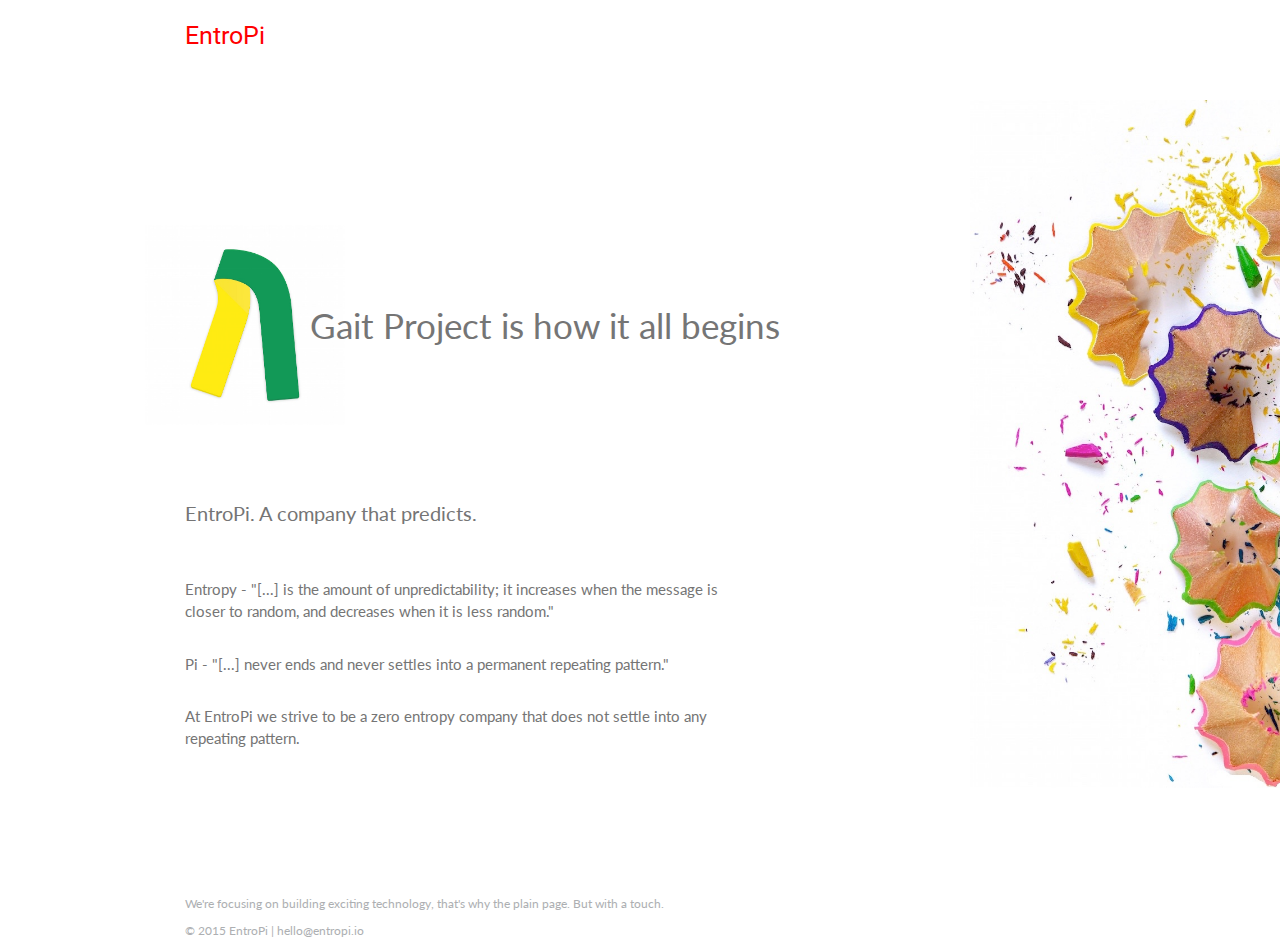
<file: index.html>
<!DOCTYPE html>
<html lang="en">
<head><meta http-equiv="Content-Type" content="text/html; charset=UTF-8">
    <title>EntroPi - A company that predicts</title>

    <meta charset="utf-8">
    <meta name="viewport" content="initial-scale=1, maximum-scale=1, width=device-width, height=device-height">
    <meta name="apple-mobile-web-app-capable" content="yes">
    <meta http-equiv="X-UA-Compatible" content="IE=edge,chrome=1">

    <meta name="theme-color" content="#ffffff">

    <link rel="stylesheet" href="./resources/style.css">
    <link href='http://fonts.googleapis.com/css?family=Lato&subset=latin,latin-ext' rel='stylesheet' type='text/css'>
    <link href='https://fonts.googleapis.com/css?family=Roboto:500' rel='stylesheet' type='text/css'>

    <link rel="shortcut icon" type="image/x-icon" href="./resources/favicon.ico">

    <script>
   (function(i,s,o,g,r,a,m){i['GoogleAnalyticsObject']=r;i[r]=i[r]||function(){
   (i[r].q=i[r].q||[]).push(arguments)},i[r].l=1*new Date();a=s.createElement(o),
   m=s.getElementsByTagName(o)[0];a.async=1;a.src=g;m.parentNode.insertBefore(a,m)
   })(window,document,'script','//www.google-analytics.com/analytics.js','ga');

   ga('create', 'UA-68422146-1', 'auto');
   ga('send', 'pageview');

  </script>

</head>
  <body>

    <div class="outerglobalcontainer">

      <div class="backgroundimage">
        <img class="classic" title="" alt="" src="./resources/background.jpg">
        <img class="mobile" title="" alt="" src="./resources/backgroundmob.jpg">
      </div>

      <div id="entropilogo">EntroPi</div>

      <div class="globalcontainer">
        <div class="contentcontainer">
          <div><a href="http://gaitproject.entropi.io" target="_blank" >
            <img id="gaitlogo" src="./resources/gait_logo.jpg">
              </a>
          </div>

          <div id="howitbegins"><a href="http://gaitproject.entropi.io" target="_blank">Gait Project is how it all begins</a></div>

          <div class="story">
            <p>EntroPi. A company that predicts.</p>

            <div class="story2"><p>Entropy - "[...] is the amount of unpredictability; it increases when the message is closer to random, and decreases when it is less random."</p>
            </div>

            <div class="story3"><p>Pi - "[...] never ends and never settles into a permanent repeating pattern."</p>
            </div>

            <div class="story3"><p>At EntroPi we strive to be a zero entropy company that does not settle into any repeating pattern.</p>
            </div>         

          </div>

        </div>

      </div>

    </div>

    <div class="footer">
      <p class="lgray">We're focusing on building exciting technology, that's why the plain page. But with a touch.</p>
      <p class="lgray">© 2015 EntroPi | hello@entropi.io</p>
    </div>

</body></html>
</file>
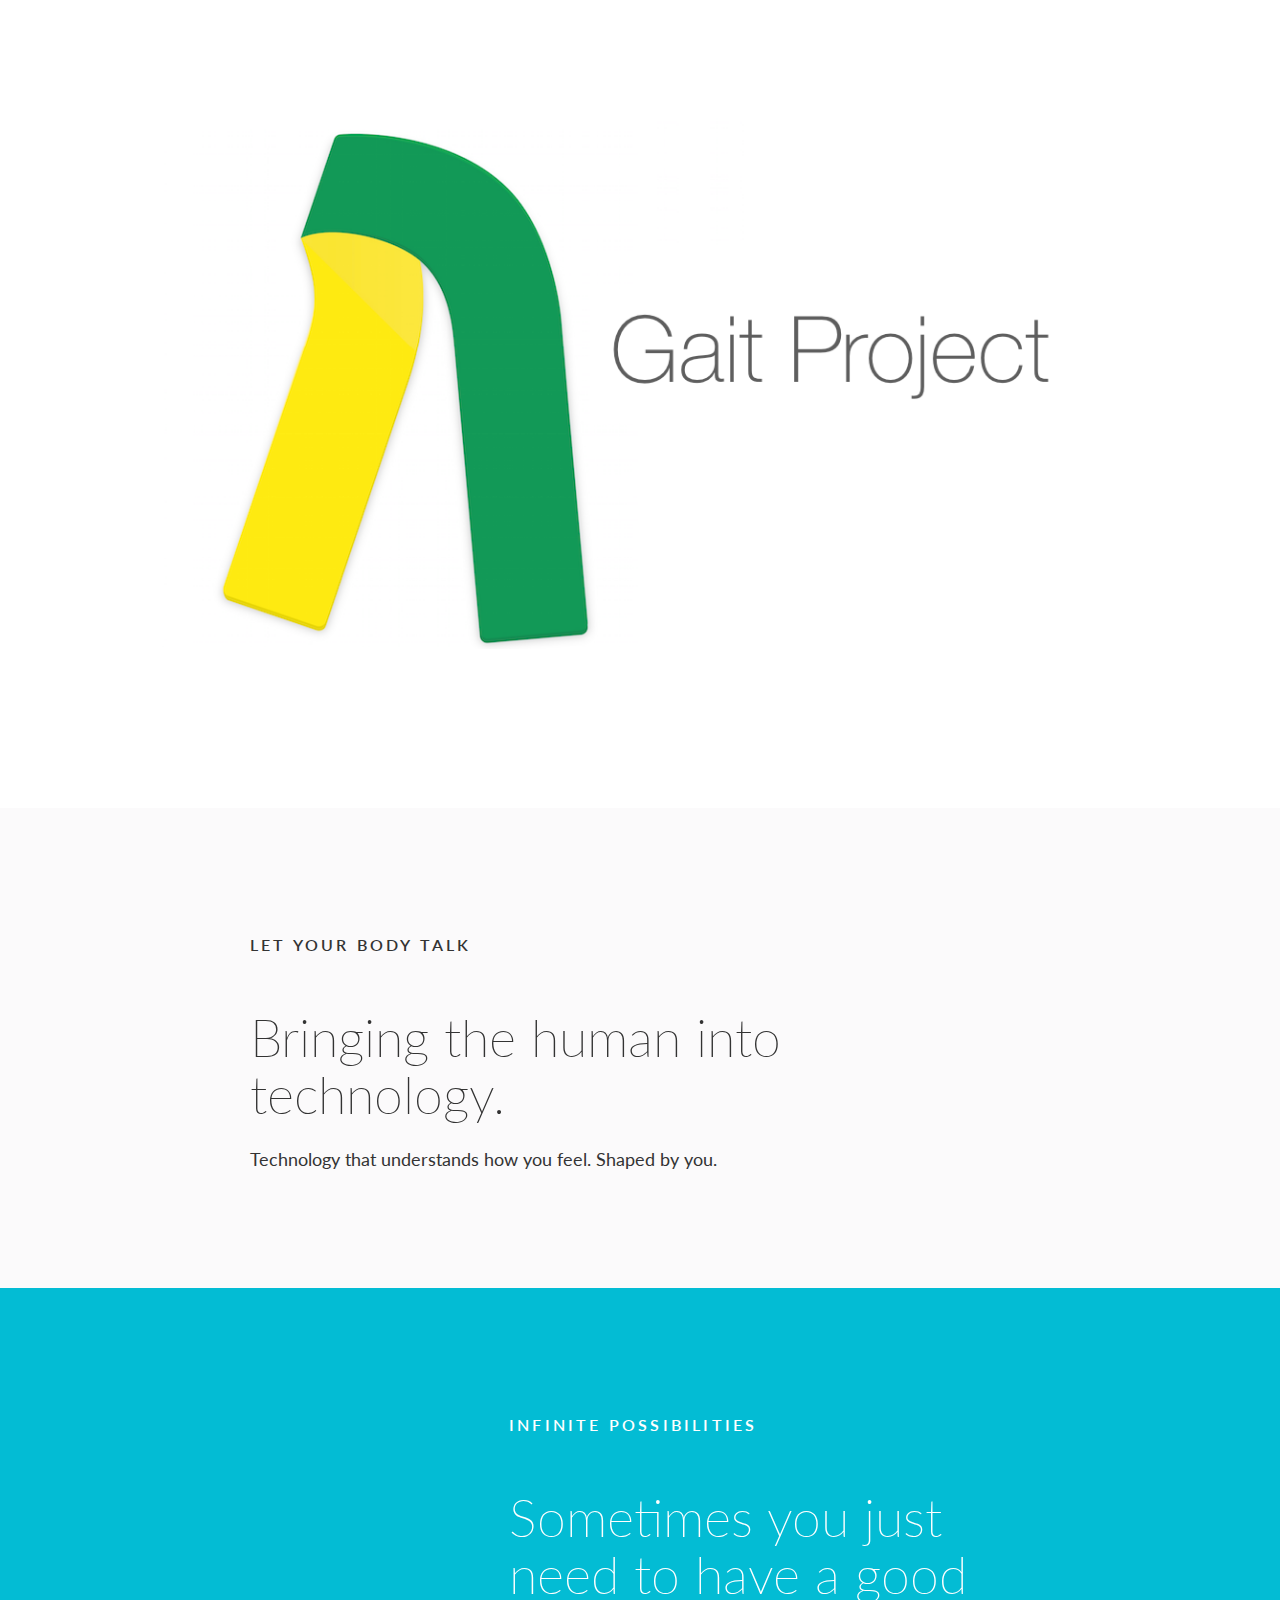
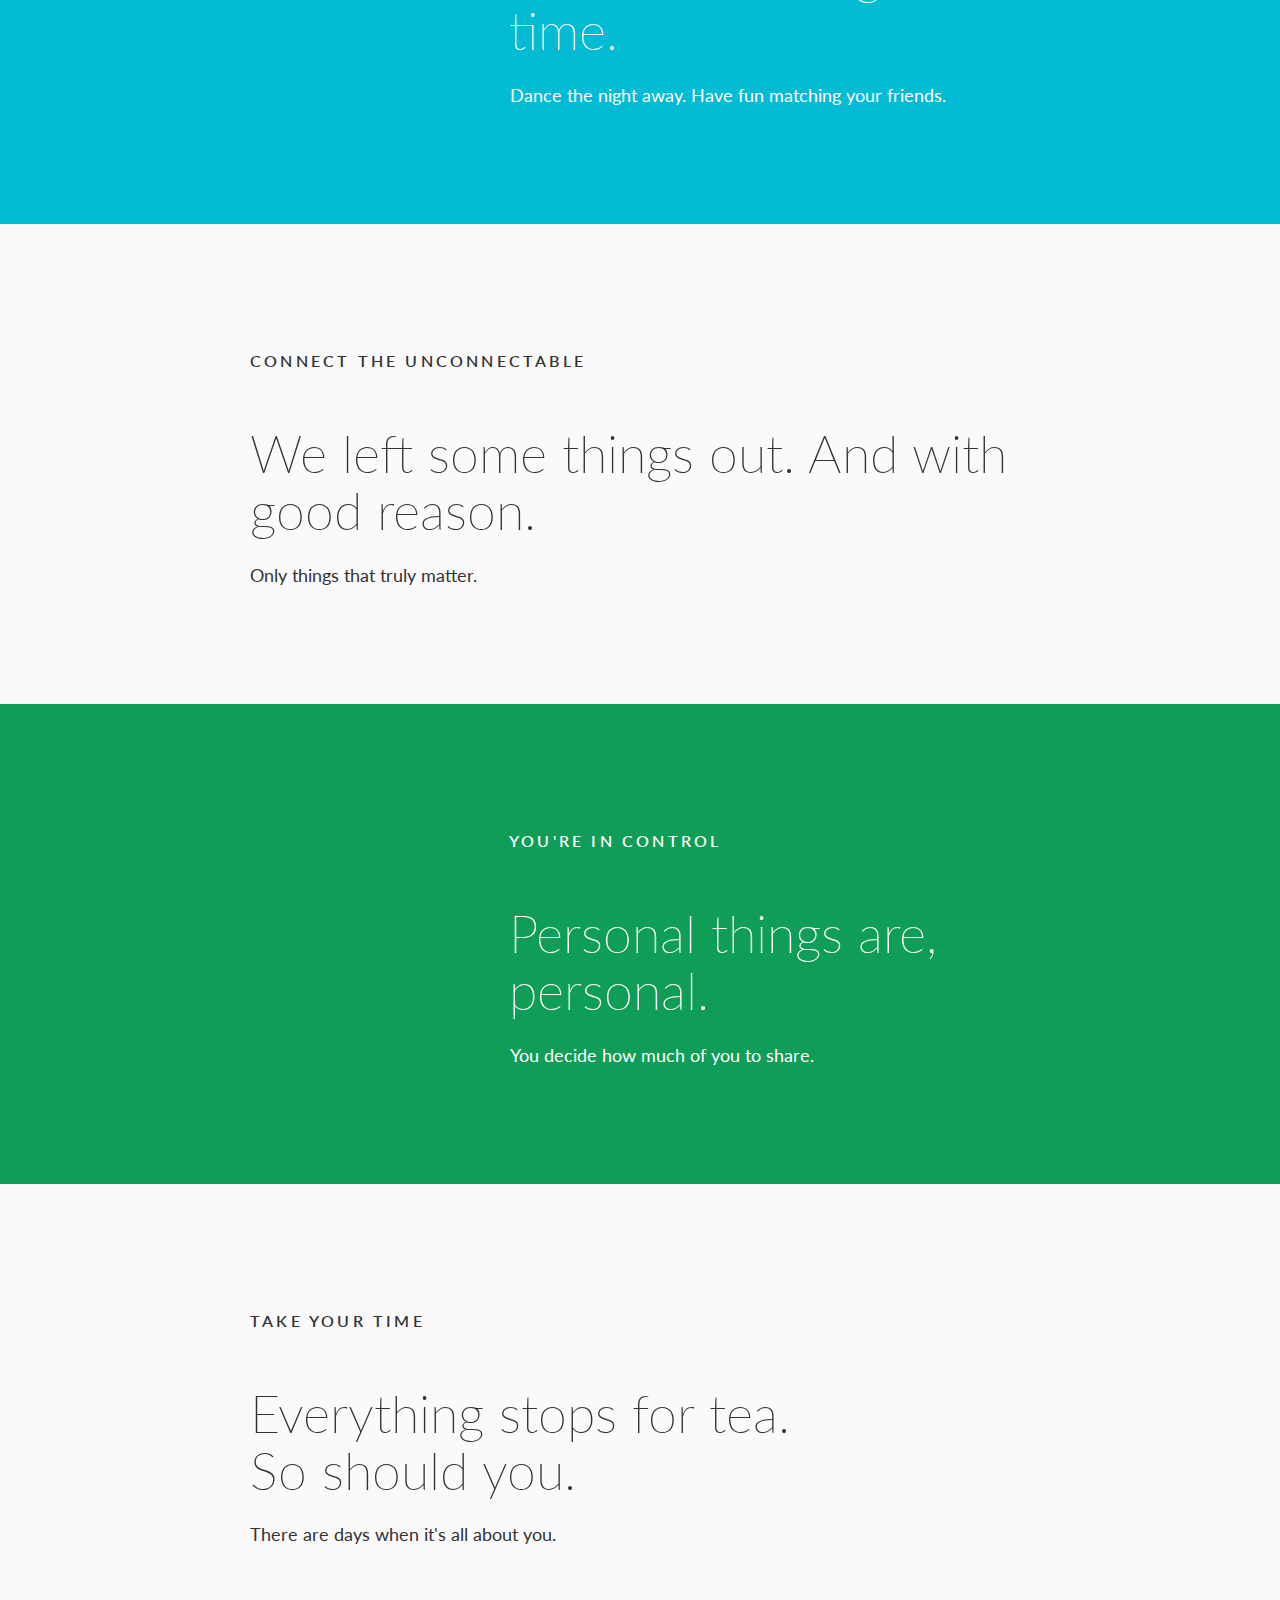
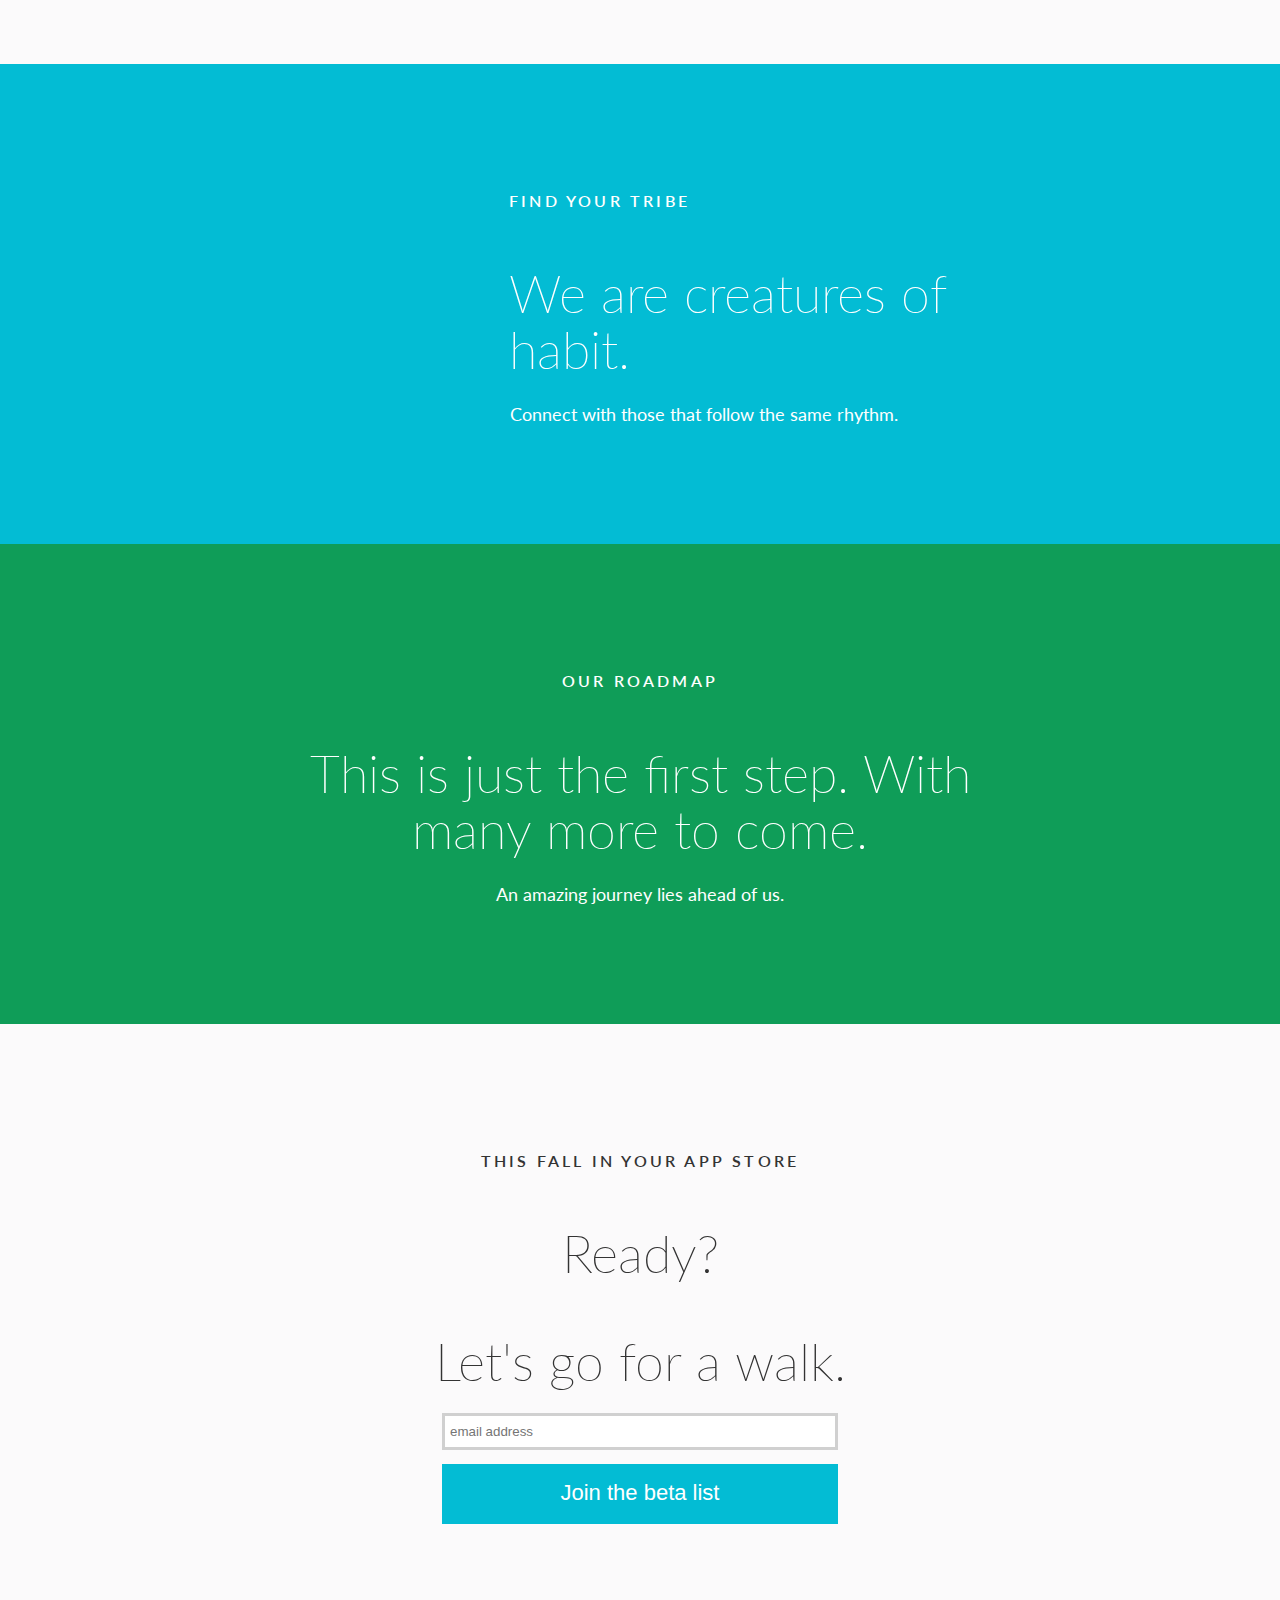
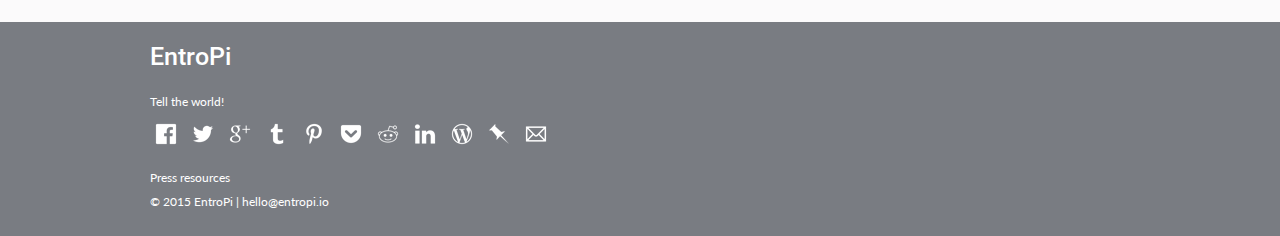
<file: Gait web/index.html>
<!DOCTYPE html PUBLIC "-//W3C//DTD XHTML 1.0 Transitional//EN"
"http://www.w3.org/TR/xhtml1/DTD/xhtml1-transitional.dtd">
<html class="js no-touch svg no-oldie no-ie ac-player-desktop has-modal" xmlns="http://www.w3.org/1999/xhtml" xml:lang="en-US" lang="en-US" prefix="og: http://ogp.me/ns#"><head><meta http-equiv="Content-Type" content="text/html; charset=UTF-8">
			
		<meta charset="utf-8">
		<meta name="Author" content="Gait Project">
		<meta name="viewport" content="width=device-width, initial-scale=1">
		<meta http-equiv="X-UA-Compatible" content="IE=EmulateIE7, IE=9">

		<title>Gait Project - Let your body talk</title>
		<meta property="analytics-track" content="Gait Project - Index">
		<meta name="Description" content="Ready to meet the one in the world that walks - and probably feels - just like you? You'd better start walking.">	
		<meta property="og:url" content="http://www.gaitproject.com/">	
		<meta property="og:image" content="http://gaitproject.com/resources/gaitprojectlogo.png">
		<meta property="og:type" content="website">
		<meta property="og:site_name" content="Gait Project">
		<meta property="og:description" content="Ready to meet the one in the world that walks - and probably feels - just like you? You'd better start walking.">

		<!-- Modifica la etiqueta HTML para que incluya los atributos itemscope y itemtype. -->
		<html itemscope itemtype="http://schema.org/Product">

		<!-- Añade las tres etiquetas siguientes en la sección "head". -->
		<meta itemprop="name" content="Gait Project">
		<meta itemprop="description" content="Ready to meet the one in the world that walks - and probably feels - just like you? You&#39;d better start walking.">
		<meta itemprop="image" content="http://gaitproject.com/resources/gaitprojectlogo.png">

		<link rel="stylesheet" href="./resources/style.css" type="text/css">
		<link href='https://fonts.googleapis.com/css?family=Roboto:500' rel='stylesheet' type='text/css'>
		<link href='http://fonts.googleapis.com/css?family=Lato&subset=latin,latin-ext' rel='stylesheet' type='text/css'>
		<!-- <link href="//cdn-images.mailchimp.com/embedcode/slim-081711.css" rel="stylesheet" type="text/css"> -->

		<link rel="shortcut icon" type="image/x-icon" href="./resources/favicon.ico">

	    <script>
	   (function(i,s,o,g,r,a,m){i['GoogleAnalyticsObject']=r;i[r]=i[r]||function(){
	   (i[r].q=i[r].q||[]).push(arguments)},i[r].l=1*new Date();a=s.createElement(o),
	   m=s.getElementsByTagName(o)[0];a.async=1;a.src=g;m.parentNode.insertBefore(a,m)
	   })(window,document,'script','//www.google-analytics.com/analytics.js','ga');

	   ga('create', 'UA-68422146-2', 'auto');
	   ga('send', 'pageview');

	  </script>
	</head>

	<body class="page-overview">
		<div id="main" role="main">
			<section class="section section-one section-one-background">
				<div class="section-background position-static">
					<!--<div id="visiblecombo">
						<a href="http://websummit.net" target="_blank" >
							<img class ="websummit-banner-classic" src="./resources/websummit_transparent.png">
					        <img class ="websummit-banner-mobile" src="./resources/websummit_m2_2.jpg">
					        <img class ="websummit-banner-ipad" src="./resources/websummit_m5_2.jpg">
					    </a>
					</div>-->

					<div class="section-content">
						<div class="section-block section-block-intro row greytext position-static">
					        <img class ="logo-image" src="./resources/gaitprojectlogo.png">
						</div>
					</div>
				</div>
			</section>

			<section class="section section-two section-two-background">
				<div class="section-background position-relative">
					<div class="section-content position-relative paddingbottom">
						<div class="section-copy sidebar section-block section-block--last row position-relative">
							<h2>
								Let your body talk
							</h2>
							<h3>Bringing the human into technology.</h3>
							<p>Technology that understands how you feel. Shaped by you.</p>
						</div>
					</div>
				</div>
			</section>

			<section class="section section-three section-three-background">
				<div class="section-background position-relative">
					<div class="section-content position-relative paddingbottom">
						<div class="section-copy sidebar section-block section-block--last row whitetext position-relative">
							<h2>
								Infinite Possibilities
							</h2>
							<h3>Sometimes you just need to have a good time.</h3>
							<p>Dance the night away. Have fun matching your friends.</p>
						</div>
					</div>
				</div>				
			</section>

			<section class="section section-two section-two-background">
				<div class="section-background position-relative">
					<div class="section-content position-relative paddingbottom">
						<div class="section-copy section-block section-block section-block--last row position-relative">
							<h2>
								Connect the unconnectable
							</h2>
							<h3>We left some things out. And with good reason.</h3>
							<p>Only things that truly matter.</p>
						</div>
					</div>
				</div>
			</section>

			<section class="section section-seven section-seven-background">
				<div class="section-background position-relative">
					<div class="section-content position-relative paddingbottom">
						<div class="section-copy sidebar section-block section-block--last row whitetext position-relative">
							<h2>
								You're in control
							</h2>
							<h3>Personal things are, personal.</h3>
							<p>You decide how much of you to share.</p>
						</div>
					</div>
				</div>				
			</section>

			<section class="section section-two section-two-background">
				<div class="section-background position-relative">
					<div class="section-content position-relative paddingbottom">
						<div class="section-copy sidebar section-block section-block section-block--last row position-relative">
							<h2>
								Take your time
							</h2>
							<h3>Everything stops for tea. So should you.</h3>
							<p>There are days when it's all about you.</p>
						</div>
					</div>
				</div>
			</section>

			<section class="section section-three section-three-background">
				<div class="section-background position-relative">
					<div class="section-content position-relative paddingbottom">
						<div class="section-copy sidebar section-block section-block--last row whitetext position-relative">
							<h2>
								Find your tribe
							</h2>
							<h3>We are creatures of habit.</h3>
							<p>Connect with those that follow the same rhythm.</p>
						</div>
					</div>
				</div>				
			</section>

			<section class="section section-five section-five-background position-relative">
				<div class="section-background position-relative">
					<div class="section-content position-relative paddingbottom">
						<div class="section-copy section-block section-block--last row whitetext position-relative">
							<h2>
								Our Roadmap
							</h2>
							<h3>This is just the first step. With many more to come.</h3>
							<p>An amazing journey lies ahead of us.</p>
						</div>
					</div>
				</div>
			</section>

			<section class="section section-four section-four-background">
				<div class="section-background position-relative">
					<div class="section-content position-relative paddingbottom">
						<div class="section-copy section-block section-block--last row position-relative">
							<h2>
								This fall in your app store
							</h2>
							<h3>Ready?</h3>
							<h3>Let's go for a walk.</h3>
							<div id="mc_embed_signup">
							<form action="//gaitproject.us11.list-manage.com/subscribe/post?u=0ce6b138e8c145cd0f9976f44&amp;id=39a03095d5" method="post" id="mc-embedded-subscribe-form" name="mc-embedded-subscribe-form" class="validate" target="_blank" novalidate>
							    <div id="mc_embed_signup_scroll">
								
								<input type="email" value="" name="EMAIL" class="email" id="mce-EMAIL" placeholder="email address" required>
								<p></p>
							    <!-- real people should not fill this in and expect good things - do not remove this or risk form bot signups-->
							    <div style="position: absolute; left: -5000px;"><input type="text" name="b_0ce6b138e8c145cd0f9976f44_39a03095d5" tabindex="-1" value=""></div>
							    <div class="clear"><input type="submit" value="Join the beta list" name="subscribe" id="mc-embedded-subscribe" class="sun-flower-button position-relative"></div>
							    </div>
							</form>
							</div>
						</div>
					</div>
				</div>
			</section>

						
		</div>

		<div class="footer-wrapper footer-background position-relative">
			<footer id="globalfooter" class="footer footer-global position-relative" role="contentinfo">
				<div class="position-relative">
					<div class="gf-sosumi footer-sosumi footer-logo">
						<a href="http://entropi.io" target="_blank">EntroPi</a>
					</div>
					<br/>
					<br/>
					<br/>
					<div class="gf-sosumi footer-sosumi">
						<p>Tell the world!</p>
					</div>
					<ul class="share-buttons">
					  <li><a href="https://www.facebook.com/sharer/sharer.php?u=http%3A%2F%2Fgaitproject.com&t=Gait%20Project" title="Share on Facebook" target="_blank"><img src="resources/images/simple_icons/Facebook.png"></a></li>
					  <li><a href="https://twitter.com/intent/tweet?source=http%3A%2F%2Fgaitproject.com&text=Gait%20Project:%20http%3A%2F%2Fgaitproject.com&via=gaitproject" target="_blank" title="Tweet"><img src="resources/images/simple_icons/Twitter.png"></a></li>
					  <li><a href="https://plus.google.com/share?url=http%3A%2F%2Fgaitproject.com" target="_blank" title="Share on Google+"><img src="resources/images/simple_icons/Google+.png"></a></li>
					  <li><a href="http://www.tumblr.com/share?v=3&u=http%3A%2F%2Fgaitproject.com&t=Gait%20Project&s=" target="_blank" title="Post to Tumblr"><img src="resources/images/simple_icons/Tumblr.png"></a></li>
					  <li><a href="http://pinterest.com/pin/create/button/?url=http%3A%2F%2Fgaitproject.com&media=http://gaitproject.com/resources/gaitprojectlogo.png&description=Ready%20to%20meet%20the%20one%20in%20the%20world%20that%20walks%20-%20and%20probably%20feels%20-%20just%20like%20you%3F%20You'd%20better%20start%20walking." target="_blank" title="Pin it"><img src="resources/images/simple_icons/Pinterest.png"></a></li>
					  <li><a href="https://getpocket.com/save?url=http%3A%2F%2Fgaitproject.com&title=Gait%20Project" target="_blank" title="Add to Pocket"><img src="resources/images/simple_icons/Pocket.png"></a></li>
					  <li><a href="http://www.reddit.com/submit?url=http%3A%2F%2Fgaitproject.com&title=Gait%20Project" target="_blank" title="Submit to Reddit"><img src="resources/images/simple_icons/Reddit.png"></a></li>
					  <li><a href="http://www.linkedin.com/shareArticle?mini=true&url=http%3A%2F%2Fgaitproject.com&title=Gait%20Project&summary=Ready%20to%20meet%20the%20one%20in%20the%20world%20that%20walks%20-%20and%20probably%20feels%20-%20just%20like%20you%3F%20You'd%20better%20start%20walking.&source=http%3A%2F%2Fgaitproject.com" target="_blank" title="Share on LinkedIn"><img src="resources/images/simple_icons/LinkedIn.png"></a></li>
					  <li><a href="http://wordpress.com/press-this.php?u=http%3A%2F%2Fgaitproject.com&t=Gait%20Project&s=Ready%20to%20meet%20the%20one%20in%20the%20world%20that%20walks%20-%20and%20probably%20feels%20-%20just%20like%20you%3F%20You'd%20better%20start%20walking.&i=http://gaitproject.com/resources/gaitprojectlogo.png" target="_blank" title="Publish on WordPress"><img src="resources/images/simple_icons/Wordpress.png"></a></li>
					  <li><a href="https://pinboard.in/popup_login/?url=http%3A%2F%2Fgaitproject.com&title=Gait%20Project&description=Ready%20to%20meet%20the%20one%20in%20the%20world%20that%20walks%20-%20and%20probably%20feels%20-%20just%20like%20you%3F%20You'd%20better%20start%20walking." target="_blank" title="Save to Pinboard"><img src="resources/images/simple_icons/Pinboard.png"></a></li>
					  <li><a href="mailto:?subject=Gait%20Project&body=Ready%20to%20meet%20the%20one%20in%20the%20world%20that%20walks%20-%20and%20probably%20feels%20-%20just%20like%20you%3F%20You'd%20better%20start%20walking.:%20http%3A%2F%2Fgaitproject.com" target="_blank" title="Email"><img src="resources/images/simple_icons/Email.png"></a></li>
					</ul>
				</div>
				<br/>

				<div class="gf-sosumi footer-sosumi">
					<a href="https://drive.google.com/open?id=0Bz2u2IgnkCuMfkFXRGlrd1JWQWNQMHl4SFhXaUt6dmhiQ19PRTZ4SGczUExVeUQ2UzhiV0E" target="_blank">Press resources</a>
				</div>
				<br/>
				<div class="gf-sosumi footer-sosumi">
					<p>© 2015 EntroPi | hello@entropi.io</p>
				</div>
			</footer>
		</div>
</body></html>
</file>
<file: resources/style.css>
html
{
	box-sizing: border-box;
	font-size: 15px;
	moz-box-sizing: border-box;
	ms-box-sizing: border-box;
	o-box-sizing: border-box;
	webkit-box-sizing: border-box;
}
*,*:before,*:after
{
	box-sizing: inherit;
	moz-box-sizing: inherit;
	ms-box-sizing: inherit;
	o-box-sizing: inherit;
	webkit-box-sizing: inherit;
}
body
{
	color: #757575;
	font-family: "Lato", "Lucida Grande", "Helvetica Neue", "Helvetica", "Arial", "Verdana", "sans-serif";
	line-height: 1.47;
	margin: 0;
	moz-osx-font-smoothing: grayscale;
	padding: 0;
	webkit-font-smoothing: antialiased;
	webkit-transition: none;
}
.backgroundimage
{
	overflow: hidden;
	position: absolute;
	right: 0;
	top: 100px;
	text-align: right;
	width: 500px;
	z-index: 0;
}
@media all and (max-width:1440px)
{
	.backgroundimage
	{
		width: 480px;
		top: 100px;
	}
}
@media all and (max-width:1280px)
{
	.backgroundimage
	{
		width: 400px;
		top: 100px;
	}
}
@media all and (max-width:930px)
{
	.backgroundimage
	{
		width: 350px;
		top: 0px;
	}
}
@media all and (max-width:850px)
{
	.backgroundimage
	{
		width: 310px;
		top: 0px;
	}
}
@media all and (max-width:770px)
{
	.backgroundimage
	{
		width: 330px;
		top: 0px;
	}
	.backgroundimage img.mobile
	{
		display: inline;
	}
	.backgroundimage img.classic
	{
		display: none;
	}
}
@media all and (max-width:700px)
{
	.backgroundimage
	{
		width: 310px;
		top: 0px;
	}
}
.backgroundimage .mobile
{
	display: none;
}
.backgroundimage img
{
	margin-right: -90px;
	max-width: 100%;
	z-index: 0;
}
@media all and (min-width:1440px)
{
	.backgroundimage img
	{
		margin-right: 0;
	}
}
@media all and (max-width:930px)
{
	.backgroundimage img
	{
		margin-right: -130px;
	}
}
.outerglobalcontainer
{
	background: #fff;
}
.globalcontainer
{
	box-sizing: border-box;
	padding-bottom: 0px;
	padding-left: 185px;
	padding-top: 225px;
	position: relative;
}
@media all and (max-width:1200px)
{
	.globalcontainer
	{
		padding-bottom: 50px;
		padding-left: 140px;
	}
}
@media all and (max-width:850px)
{
	.globalcontainer
	{
		padding-left: 135px;
	}
}
@media all and (max-width:700px)
{
	.globalcontainer
	{
		padding-bottom: 20px;
		padding-left: 100px;
		padding-top: 140px;
	}
}
@media all and (max-width:600px)
{
	.globalcontainer
	{
		padding-left: 80px;
		padding-top: 140px;
	}
}
@media all and (max-width:500px)
{
	.globalcontainer
	{
		padding-left: 40px;
		padding-top: 140px;
	}
}
.contentcontainer
{
	max-width: 600px;
	padding-right: 50px;
}
@media all and (max-width:1024px)
{
	.contentcontainer
	{
		max-width: 500px;
	}
}
@media all and (max-width:500px)
{
	.contentcontainer
	{
		padding-right: 45px;
	}
}
.footer
{
	padding: 120px 40px 0px 185px;
	position: relative;
	font-size:12px;
}
.footer p
{
	line-height: 15px;
	margin-bottom: 1em;
	margin-top: 1em;
}
.footer a
{
	color: #adafb2;
}
.footer a:hover
{
	color: #797c80;
}
@media all and (max-width:1200px)
{
	.footer
	{
		padding: 20px 40px 0px 135px;
	}
}
@media all and (max-width:1024px)
{
	.footer
	{
		padding: 20px 40px 0px 135px;
	}
}
@media all and (max-width:850px)
{
	.footer
	{
		padding: 20px 40px 0px 135px;
	}
}
@media all and (max-width:700px)
{
	.footer
	{
		padding: 20px 40px 0px 100px;
	}
}
@media all and (max-width:600px)
{
	.footer
	{
		padding: 20px 40px 0px 40px;
	}
}
@media all and (max-width:500px)
{
	.footer
	{
		padding: 20px 40px 0px 40px;
	}
}
p
{
	margin-top: 0;
}
p.large
{
	font-size: 22px;
	margin: 0;
	padding: 0;
}
@media all and (min-width:1600px)
{
	p.large
	{
		font-size: 30px;
	}
}
p.lgray
{
	color: #adafb2;
	font-size: 12px;
}
@media all and (min-width:1600px)
{
	p.lgray
	{
		font-size: 12px;
	}
}
@media all and (min-width:1600px)
{
	p
	{
		font-size: 12px;
	}
}
.story p
{
	margin-top:150px;
	font-size:20px;
}
.story2 p
{
	margin-top:50px;
	font-size:15px;
}
.story3 p
{
	margin-top:30px;
	font-size:15px;
}
#entropilogo
{
	background-position: 0 0;
	background-repeat: no-repeat;
	background-size: 100px 24px;
	color: #FF0000;
	height: 24px;
	position: absolute;
	text-shadow: none;
	top: 18px;
	width: 100px;
	z-index: 999;
	font-style: normal;
	font-family: "Roboto", "Lucida Grande", "Helvetica Neue", "Helvetica", "Arial", "Verdana", "sans-serif";
	font-size: 25px;
	padding-left:185px;
}
#entropilogo img
{
	image-rendering: optimizeQuality;
}
@media all and (max-width:1200px)
{
	#entropilogo
	{
		padding-left:140px;
	}
}
@media all and (max-width:1024px)
{
	#entropilogo
	{
		padding-left:140px;
	}
}
@media all and (max-width:850px)
{
	#entropilogo
	{
		padding-left:135px;
	}
}
@media all and (max-width:700px)
{
	#entropilogo
	{
		padding-left:100px;
	}
}
@media all and (max-width:600px)
{
	#entropilogo
	{
		padding-left:80px;
	}
}
@media all and (max-width:500px)
{
	#entropilogo
	{
		padding-left:40px;
	}
}
#gaitlogo
{
	image-rendering: optimizeQuality;
	margin-bottom: -70px;
	margin-left: -40px;
	width: 200px;
}
@media all and (max-width:1280px)
{
	#gaitlogo
	{
		margin-bottom: -70px;
	}
}
@media all and (max-width:930px)
{
	#gaitlogo
	{
		margin-bottom: -70px;
		margin-left: -30px;
		width: 158px;
	}
}
@media all and (max-width:850px)
{
	#gaitlogo
	{
		margin-bottom: -70px;
		margin-left: -35px;
		width: 158px;
	}
}
@media all and (max-width:700px)
{
	#gaitlogo
	{
		margin-left: -35px;
		width: 158px;
	}
}
#howitbegins
{
	background-position: 0 0;
	background-repeat: no-repeat;
	background-size: 260px 49px;
	height: 49px;
	image-rendering: optimizeQuality;
	margin-bottom: 71px;
	margin-left: +125px;
	margin-top: -60px;
    font-size: 35px;
	position: relative;
	text-shadow: none;
	width: 500px;
	margin-left: +125px;
    font-size: 35px;
}
@media all and (max-width:1024px)
{
	#howitbegins
	{
		background-position: 0 0;
		background-repeat: no-repeat;
		background-size: 230px 43px;
		height: 43px;
		width: 400px;
		margin-left:130px;
	}
}
@media all and (max-width:850px)
{
	#howitbegins
	{
		background-position: 0 0;
		background-repeat: no-repeat;
		background-size: 230px 43px;
		height: 43px;
		width: 400px;
		margin-left:90px;
	}
}
@media all and (max-width:930px)
{
	#howitbegins
	{
		background-position: 0 0;
		background-repeat: no-repeat;
		background-size: 230px 43px;
		height: 43px;
		width: 400px;
		margin-left:110px;
	}
}
@media all and (max-width:700px)
{
	#howitbegins
	{
		background-position: 0 0;
		background-repeat: no-repeat;
		background-size: 230px 43px;
		height: 43px;
		width: 300px;
		margin-left:110px;
	}
}
@media all and (max-width:449px)
{
	#howitbegins
	{
		background-position: 0 0;
		background-repeat: no-repeat;
		background-size: 190px 36px;
		height: 36px;
		width: 150px;
		margin-top:-65px;
		font-size:25px;
	}
}
a, a:visited, a:link, a:active {
	text-decoration: none;
	color: #757575;
    cursor: auto;
    outline: none;
}
a:hover
{
	text-decoration: none;
	color: #585858;
	outline: none;
}
</file>
<file: Gait web/resources/style.css>
html {
	font-size: 100%;
	-ms-text-size-adjust: 100%;
	-webkit-text-size-adjust: 100%
}
body {
	margin: 0;
	padding: 0
}
ul, ol, li, dl, dt, dd, h1, h2, h3, h4, h5, h6, hgroup, p, blockquote, figure, form, fieldset, input, legend, pre, abbr {
	margin: 0;
	padding: 0
}
pre, code, address, caption, th, figcaption {
	font-size: 1em;
	font-weight: normal;
	font-style: normal
}
fieldset, iframe, img {
	border: 0
}
caption, th {
	text-align: left
}
table {
	border-collapse: collapse;
	border-spacing: 0
}
article, aside, footer, header, nav, main, section, summary, details, hgroup, figure, figcaption {
	display: block
}
audio, canvas, video, progress {
	display: inline-block;
	vertical-align: baseline
}
button {
	font: inherit;
	vertical-align: middle
}
@media print {
	body, #main, #content {
		color: #000
	}
	a, a:link, a:visited {
		color: #000;
		text-decoration: none
	}
	#globalheader, #globalfooter, #directorynav, #tabs, .noprint, .hide {
		display: none
	}
}
html {
	font-size: 112.5%
}
body {
	background-color: #fff;
	color: #333;
	font-style: normal;
	font-family: "Lato", "Lucida Grande", "Helvetica Neue", "Helvetica", "Arial", "Verdana", "sans-serif";
	font-size: 18px;
	line-height: 1.45;
	font-weight: 400
}
html[lang=ja-JP] body {
	font-family: "Lato", "Lucida Grande", "Helvetica Neue", "Helvetica", "Arial", "Verdana", "sans-serif"
}
html[lang=zh-CN] body {
	font-family: "Lato", "Lucida Grande", "Helvetica Neue", "Helvetica", "Arial", "Verdana", "sans-serif"
}
html[lang=zh-TW] body {
	font-family: "Lato", "Lucida Grande", "Helvetica Neue", "Helvetica", "Arial", "Verdana", "sans-serif"
}
html[lang=zh-HK] body {
	font-family: "Lato", "Lucida Grande", "Helvetica Neue", "Helvetica", "Arial", "Verdana", "sans-serif"
}
html[lang=th-TH] body {
	font-family: "Lato", "Lucida Grande", "Helvetica Neue", "Helvetica", "Arial", "Verdana", "sans-serif"
}
html[lang=ko-KR] body {
	font-family: "Lato", "Lucida Grande", "Helvetica Neue", "Helvetica", "Arial", "Verdana", "sans-serif"
}
[lang=ja-JP] {
	font-family: "Lato", "Lucida Grande", "Helvetica Neue", "Helvetica", "Arial", "Verdana", "sans-serif"
}
[lang=zh-CN] {
	font-family: "Lato", "Lucida Grande", "Helvetica Neue", "Helvetica", "Arial", "Verdana", "sans-serif"
}
[lang=zh-TW] {
	font-family: "Lato", "Lucida Grande", "Helvetica Neue", "Helvetica", "Arial", "Verdana", "sans-serif"
}
[lang=zh-HK] {
	font-family: "Lato", "Lucida Grande", "Helvetica Neue", "Helvetica", "Arial", "Verdana", "sans-serif"
}
[lang=th-TH] {
	font-family: "Lato", "Lucida Grande", "Helvetica Neue", "Helvetica", "Arial", "Verdana", "sans-serif"
}
[lang=ko-KR] {
	font-family: "Lato", "Lucida Grande", "Helvetica Neue", "Helvetica", "Arial", "Verdana", "sans-serif"
}
body, input, textarea, select, button {
	text-rendering: optimizeLegibility;
	-webkit-font-smoothing: antialiased;
	-moz-osx-font-smoothing: grayscale;
	-moz-font-feature-settings: 'liga', 'kern'
}
a {
	color: #08c;
	outline: none;
}
a:visited, a:link, a:active {
	text-decoration: none;
	outline: none;
}
html.no-js a:hover {
	text-decoration: none;
	outline: none;
}
html.no-touch a:hover {
	text-decoration: none;
	outline: none;
}
h1 {
	font-size: 64px;
	line-height: 1.0625;
	font-weight: 200
}
html.oldie h1 {
	font-weight: normal;
	font-family: "Lato", "Lucida Grande", "Helvetica Neue", "Helvetica", "Arial", "Verdana", "sans-serif"
}
html.oldie[lang=ja-JP] h1 {
	font-family: "Lato", "Lucida Grande", "Helvetica Neue", "Helvetica", "Arial", "Verdana", "sans-serif"
}
html.oldie[lang=zh-CN] h1 {
	font-family: "Lato", "Lucida Grande", "Helvetica Neue", "Helvetica", "Arial", "Verdana", "sans-serif"
}
html.oldie[lang=zh-TW] h1 {
	font-family: "Lato", "Lucida Grande", "Helvetica Neue", "Helvetica", "Arial", "Verdana", "sans-serif"
}
html.oldie[lang=zh-HK] h1 {
	font-family: "Lato", "Lucida Grande", "Helvetica Neue", "Helvetica", "Arial", "Verdana", "sans-serif"
}
html.oldie[lang=th-TH] h1 {
	font-family: "Lato", "Lucida Grande", "Helvetica Neue", "Helvetica", "Arial", "Verdana", "sans-serif"
}
html.oldie[lang=ko-KR] h1 {
	font-family: "Lato", "Lucida Grande", "Helvetica Neue", "Helvetica", "Arial", "Verdana", "sans-serif"
}
@media only screen and (max-width:1068px) {
	h1 {
		font-size: 52px;
		line-height: 1.0769;
		font-weight: 200
	}
}
@media only screen and (max-width:735px) and (max-device-width:768px) {
	h1 {
		font-size: 36px;
		line-height: 1.1111;
		font-weight: 200
	}
}
h2 {
	font-size: 52px;
	line-height: 1.0865;
	font-weight: 200
}
html.oldie h2 {
	font-weight: normal;
	font-family: "Lato", "Lucida Grande", "Helvetica Neue", "Helvetica", "Arial", "Verdana", "sans-serif"
}
html.oldie[lang=ja-JP] h2 {
	font-family: "Lato", "Lucida Grande", "Helvetica Neue", "Helvetica", "Arial", "Verdana", "sans-serif"
}
html.oldie[lang=zh-CN] h2 {
	font-family: "Lato", "Lucida Grande", "Helvetica Neue", "Helvetica", "Arial", "Verdana", "sans-serif"
}
html.oldie[lang=zh-TW] h2 {
	font-family: "Lato", "Lucida Grande", "Helvetica Neue", "Helvetica", "Arial", "Verdana", "sans-serif"
}
html.oldie[lang=zh-HK] h2 {
	font-family: "Lato", "Lucida Grande", "Helvetica Neue", "Helvetica", "Arial", "Verdana", "sans-serif"
}
html.oldie[lang=th-TH] h2 {
	font-family: "Lato", "Lucida Grande", "Helvetica Neue", "Helvetica", "Arial", "Verdana", "sans-serif"
}
html.oldie[lang=ko-KR] h2 {
	font-family: "Lato", "Lucida Grande", "Helvetica Neue", "Helvetica", "Arial", "Verdana", "sans-serif"
}
@media only screen and (max-width:1068px) {
	h2 {
		font-size: 42px;
		line-height: 1.1429;
		font-weight: 200
	}
}
@media only screen and (max-width:735px) and (max-device-width:768px) {
	h2 {
		font-size: 32px;
		line-height: 1.125;
		font-weight: 200
	}
}
h3 {
	font-size: 42px;
	line-height: 1.1429;
	font-weight: 200
}
html.oldie h3 {
	font-weight: normal;
	font-family: "Lato", "Lucida Grande", "Helvetica Neue", "Helvetica", "Arial", "Verdana", "sans-serif"
}
html.oldie[lang=ja-JP] h3 {
	font-family: "Lato", "Lucida Grande", "Helvetica Neue", "Helvetica", "Arial", "Verdana", "sans-serif"
}
html.oldie[lang=zh-CN] h3 {
	font-family: "Lato", "Lucida Grande", "Helvetica Neue", "Helvetica", "Arial", "Verdana", "sans-serif"
}
html.oldie[lang=zh-TW] h3 {
	font-family: "Lato", "Lucida Grande", "Helvetica Neue", "Helvetica", "Arial", "Verdana", "sans-serif"
}
html.oldie[lang=zh-HK] h3 {
	font-family: "Lato", "Lucida Grande", "Helvetica Neue", "Helvetica", "Arial", "Verdana", "sans-serif"
}
html.oldie[lang=th-TH] h3 {
	font-family: "Lato", "Lucida Grande", "Helvetica Neue", "Helvetica", "Arial", "Verdana", "sans-serif"
}
html.oldie[lang=ko-KR] h3 {
	font-family: "Lato", "Lucida Grande", "Helvetica Neue", "Helvetica", "Arial", "Verdana", "sans-serif"
}
@media only screen and (max-width:1068px) {
	h3 {
		font-size: 32px;
		line-height: 1.125;
		font-weight: 200
	}
}
@media only screen and (max-width:735px) and (max-device-width:768px) {
	h3 {
		font-size: 28px;
		line-height: 1.1429;
		font-weight: 200
	}
}
h4 {
	font-size: 32px;
	line-height: 1.125;
	font-weight: 200
}
html.oldie h4 {
	font-weight: normal;
	font-family: "Lato", "Lucida Grande", "Helvetica Neue", "Helvetica", "Arial", "Verdana", "sans-serif"
}
html.oldie[lang=ja-JP] h4 {
	font-family: "Lato", "Lucida Grande", "Helvetica Neue", "Helvetica", "Arial", "Verdana", "sans-serif"
}
html.oldie[lang=zh-CN] h4 {
	font-family: "Lato", "Lucida Grande", "Helvetica Neue", "Helvetica", "Arial", "Verdana", "sans-serif"
}
html.oldie[lang=zh-TW] h4 {
	font-family: "Lato", "Lucida Grande", "Helvetica Neue", "Helvetica", "Arial", "Verdana", "sans-serif"
}
html.oldie[lang=zh-HK] h4 {
	font-family: "Lato", "Lucida Grande", "Helvetica Neue", "Helvetica", "Arial", "Verdana", "sans-serif"
}
html.oldie[lang=th-TH] h4 {
	font-family: "Lato", "Lucida Grande", "Helvetica Neue", "Helvetica", "Arial", "Verdana", "sans-serif"
}
html.oldie[lang=ko-KR] h4 {
	font-family: "Lato", "Lucida Grande", "Helvetica Neue", "Helvetica", "Arial", "Verdana", "sans-serif"
}
@media only screen and (max-width:1068px) {
	h4 {
		font-size: 28px;
		line-height: 1.1429;
		font-weight: 200
	}
}
@media only screen and (max-width:735px) and (max-device-width:768px) {
	h4 {
		font-size: 24px;
		line-height: 1.1667;
		font-weight: 200
	}
}
h5 {
	font-size: 16px;
	line-height: 1.5;
	font-weight: 600
}
html.oldie h5 {
	font-weight: normal;
	font-family: "Lato", "Lucida Grande", "Helvetica Neue", "Helvetica", "Arial", "Verdana", "sans-serif"
}
html.oldie[lang=ja-JP] h5 {
	font-family: "Lato", "Lucida Grande", "Helvetica Neue", "Helvetica", "Arial", "Verdana", "sans-serif"
}
html.oldie[lang=zh-CN] h5 {
	font-family: "Lato", "Lucida Grande", "Helvetica Neue", "Helvetica", "Arial", "Verdana", "sans-serif"
}
html.oldie[lang=zh-TW] h5 {
	font-family: "Lato", "Lucida Grande", "Helvetica Neue", "Helvetica", "Arial", "Verdana", "sans-serif"
}
html.oldie[lang=zh-HK] h5 {
	font-family: "Lato", "Lucida Grande", "Helvetica Neue", "Helvetica", "Arial", "Verdana", "sans-serif"
}
html.oldie[lang=th-TH] h5 {
	font-family: "Lato", "Lucida Grande", "Helvetica Neue", "Helvetica", "Arial", "Verdana", "sans-serif"
}
html.oldie[lang=ko-KR] h5 {
	font-family: "Lato", "Lucida Grande", "Helvetica Neue", "Helvetica", "Arial", "Verdana", "sans-serif"
}
h6 {
	font-size: 14px;
	line-height: 1.2857;
	font-weight: 600
}
html.oldie h6 {
	font-weight: normal;
	font-family: "Lato", "Lucida Grande", "Helvetica Neue", "Helvetica", "Arial", "Verdana", "sans-serif"
}
html.oldie[lang=ja-JP] h6 {
	font-family: "Lato", "Lucida Grande", "Helvetica Neue", "Helvetica", "Arial", "Verdana", "sans-serif"
}
html.oldie[lang=zh-CN] h6 {
	font-family: "Lato", "Lucida Grande", "Helvetica Neue", "Helvetica", "Arial", "Verdana", "sans-serif"
}
html.oldie[lang=zh-TW] h6 {
	font-family: "Lato", "Lucida Grande", "Helvetica Neue", "Helvetica", "Arial", "Verdana", "sans-serif"
}
html.oldie[lang=zh-HK] h6 {
	font-family: "Lato", "Lucida Grande", "Helvetica Neue", "Helvetica", "Arial", "Verdana", "sans-serif"
}
html.oldie[lang=th-TH] h6 {
	font-family: "Lato", "Lucida Grande", "Helvetica Neue", "Helvetica", "Arial", "Verdana", "sans-serif"
}
html.oldie[lang=ko-KR] h6 {
	font-family: "Lato", "Lucida Grande", "Helvetica Neue", "Helvetica", "Arial", "Verdana", "sans-serif"
}
h1, h2, h3, h4, h5, h6 {
	margin: 0 0 0.45em 0
}
*+h1, *+h2, *+h3, *+h4, *+h5, *+h6 {
	margin-top: 1em
}
h1 img, h2 img, h3 img, h4 img, h5 img, h6 img {
	display: block;
	margin: 0
}
strong, b {
	font-weight: bold
}
em, i, cite, dfn {
	font-style: italic
}
p {
	margin: 0 0 1em 0
}
li li {
	font-size: 1em
}
ul, ol {
	margin: 1em 0 1em 1.1111em
}
ul ul, ul ol, ol ul, ol ol {
	margin-top: 0;
	margin-bottom: 0
}
nav ul, nav ol {
	list-style: none;
	margin: 0
}
sup {
	font-size: .6em;
	opacity: .8;
	vertical-align: top;
	position: relative;
	bottom: -.2em
}
h1 sup, h2 sup, h3 sup {
	font-size: .4em
}
html.oldie h4 sup, html.oldie h5 sup, html.oldie h6 sup {
	font-size: .8em;
	font-weight: normal;
	line-height: 1;
	bottom: auto
}
sup a {
	color: #333
}
sup a:hover {
	color: #08c;
	text-decoration: none
}
sub {
	line-height: 1
}
abbr {
	border: 0
}
.selfclear:before, .selfclear:after {
	content: ' ';
	display: table
}
.selfclear:after {
	clear: both
}
html.oldie .selfclear {
	zoom: 1
}
.visuallyhidden {
	border: 0;
	clip: rect(0 0 0 0);
	height: 1px;
	margin: -1px;
	overflow: hidden;
	padding: 0;
	position: absolute;
	width: 1px
}
.imagereplace {
	font: 0/0 a;
	color: transparent
}
.nowrap {
	white-space: nowrap
}
.clear {
	clear: both
}
#top {
	position: absolute;
	top: 0
}
.cursor-grab {
	cursor: move;
	cursor: -webkit-grab;
	cursor: grab
}
.cursor-grabbing {
	cursor: move;
	cursor: -webkit-grabbing;
	cursor: grabbing
}
.row {
	position: relative;
	z-index: 1
}
.row:before, .row:after {
	content: ' ';
	display: table
}
.row:after {
	clear: both
}
html.oldie .row {
	zoom: 1
}
.column {
	position: relative;
	z-index: 1;
	min-height: 2px;
	margin: 0;
	padding: 0;
	float: left
}
.large-offset-0 {
	margin-left: 0
}
.large-push-0 {
	left: auto;
	right: auto
}
.large-pull-0 {
	right: auto;
	left: auto
}
.large-1 {
	width: 8.3333%
}
html.oldie .large-1 {
	width: 8.325%
}
.large-offset-1 {
	margin-left: 8.3333%
}
html.oldie .large-offset-1 {
	margin-left: 8.325%
}
.large-push-1 {
	left: 8.3333%;
	right: auto
}
.large-pull-1 {
	right: 8.3333%;
	left: auto
}
.large-2 {
	width: 16.6667%
}
html.oldie .large-2 {
	width: 16.65%
}
.large-offset-2 {
	margin-left: 16.6667%
}
html.oldie .large-offset-2 {
	margin-left: 16.65%
}
.large-push-2 {
	left: 16.6667%;
	right: auto
}
.large-pull-2 {
	right: 16.6667%;
	left: auto
}
.large-3 {
	width: 25%
}
html.oldie .large-3 {
	width: 24.975%
}
.large-offset-3 {
	margin-left: 25%
}
html.oldie .large-offset-3 {
	margin-left: 24.975%
}
.large-push-3 {
	left: 25%;
	right: auto
}
.large-pull-3 {
	right: 25%;
	left: auto
}
.large-4 {
	width: 33.3333%
}
html.oldie .large-4 {
	width: 33.3%
}
.large-offset-4 {
	margin-left: 33.3333%
}
html.oldie .large-offset-4 {
	margin-left: 33.3%
}
.large-push-4 {
	left: 33.3333%;
	right: auto
}
.large-pull-4 {
	right: 33.3333%;
	left: auto
}
.large-5 {
	width: 41.6667%
}
html.oldie .large-5 {
	width: 41.625%
}
.large-offset-5 {
	margin-left: 41.6667%
}
html.oldie .large-offset-5 {
	margin-left: 41.625%
}
.large-push-5 {
	left: 41.6667%;
	right: auto
}
.large-pull-5 {
	right: 41.6667%;
	left: auto
}
.large-6 {
	width: 50%
}
html.oldie .large-6 {
	width: 49.95%
}
.large-offset-6 {
	margin-left: 50%
}
html.oldie .large-offset-6 {
	margin-left: 49.95%
}
.large-push-6 {
	left: 50%;
	right: auto
}
.large-pull-6 {
	right: 50%;
	left: auto
}
.large-7 {
	width: 58.3333%
}
html.oldie .large-7 {
	width: 58.275%
}
.large-offset-7 {
	margin-left: 58.3333%
}
html.oldie .large-offset-7 {
	margin-left: 58.275%
}
.large-push-7 {
	left: 58.3333%;
	right: auto
}
.large-pull-7 {
	right: 58.3333%;
	left: auto
}
.large-8, .sidebar p, .sidebar .sidebar-long {
	width: 66.6667%
}
html.oldie .large-8, html.oldie .sidebar p, .sidebar html.oldie p, html.oldie .sidebar .sidebar-long, .sidebar html.oldie .sidebar-long {
	width: 66.6%
}
.large-offset-8 {
	margin-left: 66.6667%
}
html.oldie .large-offset-8 {
	margin-left: 66.6%
}
.large-push-8 {
	left: 66.6667%;
	right: auto
}
.large-pull-8 {
	right: 66.6667%;
	left: auto
}
.large-9 {
	width: 75%
}
html.oldie .large-9 {
	width: 74.925%
}
.large-offset-9 {
	margin-left: 75%
}
html.oldie .large-offset-9 {
	margin-left: 74.925%
}
.large-push-9 {
	left: 75%;
	right: auto
}
.large-pull-9 {
	right: 75%;
	left: auto
}
.large-10 {
	width: 83.3333%
}
html.oldie .large-10 {
	width: 83.25%
}
.large-offset-10 {
	margin-left: 83.3333%
}
html.oldie .large-offset-10 {
	margin-left: 83.25%
}
.large-push-10 {
	left: 83.3333%;
	right: auto
}
.large-pull-10 {
	right: 83.3333%;
	left: auto
}
.large-11 {
	width: 91.6667%
}
html.oldie .large-11 {
	width: 91.575%
}
.large-offset-11 {
	margin-left: 91.6667%
}
html.oldie .large-offset-11 {
	margin-left: 91.575%
}
.large-push-11 {
	left: 91.6667%;
	right: auto
}
.large-pull-11 {
	right: 91.6667%;
	left: auto
}
.large-12 {
	width: 100%
}
html.oldie .large-12 {
	width: 99.9%
}
.large-offset-12 {
	margin-left: 100%
}
html.oldie .large-offset-12 {
	margin-left: 99.9%
}
.large-push-12 {
	left: 100%;
	right: auto
}
.large-pull-12 {
	right: 100%;
	left: auto
}
.large-centered {
	margin-left: auto;
	margin-right: auto;
	float: none
}
.large-uncentered {
	margin-left: 0;
	margin-right: 0
}
.large-last {
	float: right
}
.large-notlast {
	float: left
}
@media only screen and (min-width:1442px) {
	.xlarge-offset-0 {
		margin-left: 0
	}
	.xlarge-push-0 {
		left: auto;
		right: auto
	}
	.xlarge-pull-0 {
		right: auto;
		left: auto
	}
	.xlarge-1 {
		width: 8.3333%
	}
	.xlarge-offset-1 {
		margin-left: 8.3333%
	}
	.xlarge-push-1 {
		left: 8.3333%;
		right: auto
	}
	.xlarge-pull-1 {
		right: 8.3333%;
		left: auto
	}
	.xlarge-2 {
		width: 16.6667%
	}
	.xlarge-offset-2 {
		margin-left: 16.6667%
	}
	.xlarge-push-2 {
		left: 16.6667%;
		right: auto
	}
	.xlarge-pull-2 {
		right: 16.6667%;
		left: auto
	}
	.xlarge-3 {
		width: 25%
	}
	.xlarge-offset-3 {
		margin-left: 25%
	}
	.xlarge-push-3 {
		left: 25%;
		right: auto
	}
	.xlarge-pull-3 {
		right: 25%;
		left: auto
	}
	.xlarge-4 {
		width: 33.3333%
	}
	.xlarge-offset-4 {
		margin-left: 33.3333%
	}
	.xlarge-push-4 {
		left: 33.3333%;
		right: auto
	}
	.xlarge-pull-4 {
		right: 33.3333%;
		left: auto
	}
	.xlarge-5 {
		width: 41.6667%
	}
	.xlarge-offset-5 {
		margin-left: 41.6667%
	}
	.xlarge-push-5 {
		left: 41.6667%;
		right: auto
	}
	.xlarge-pull-5 {
		right: 41.6667%;
		left: auto
	}
	.xlarge-6 {
		width: 50%
	}
	.xlarge-offset-6 {
		margin-left: 50%
	}
	.xlarge-push-6 {
		left: 50%;
		right: auto
	}
	.xlarge-pull-6 {
		right: 50%;
		left: auto
	}
	.xlarge-7 {
		width: 58.3333%
	}
	.xlarge-offset-7 {
		margin-left: 58.3333%
	}
	.xlarge-push-7 {
		left: 58.3333%;
		right: auto
	}
	.xlarge-pull-7 {
		right: 58.3333%;
		left: auto
	}
	.xlarge-8 {
		width: 66.6667%
	}
	.xlarge-offset-8 {
		margin-left: 66.6667%
	}
	.xlarge-push-8 {
		left: 66.6667%;
		right: auto
	}
	.xlarge-pull-8 {
		right: 66.6667%;
		left: auto
	}
	.xlarge-9 {
		width: 75%
	}
	.xlarge-offset-9 {
		margin-left: 75%
	}
	.xlarge-push-9 {
		left: 75%;
		right: auto
	}
	.xlarge-pull-9 {
		right: 75%;
		left: auto
	}
	.xlarge-10 {
		width: 83.3333%
	}
	.xlarge-offset-10 {
		margin-left: 83.3333%
	}
	.xlarge-push-10 {
		left: 83.3333%;
		right: auto
	}
	.xlarge-pull-10 {
		right: 83.3333%;
		left: auto
	}
	.xlarge-11 {
		width: 91.6667%
	}
	.xlarge-offset-11 {
		margin-left: 91.6667%
	}
	.xlarge-push-11 {
		left: 91.6667%;
		right: auto
	}
	.xlarge-pull-11 {
		right: 91.6667%;
		left: auto
	}
	.xlarge-12 {
		width: 100%
	}
	.xlarge-offset-12 {
		margin-left: 100%
	}
	.xlarge-push-12 {
		left: 100%;
		right: auto
	}
	.xlarge-pull-12 {
		right: 100%;
		left: auto
	}
	.xlarge-centered {
		margin-left: auto;
		margin-right: auto;
		float: none
	}
	.xlarge-uncentered {
		margin-left: 0;
		margin-right: 0
	}
	.xlarge-last {
		float: right
	}
	.xlarge-notlast {
		float: left
	}
}
@media only screen and (max-width:1068px) {
	.medium-offset-0 {
		margin-left: 0
	}
	.medium-push-0 {
		left: auto;
		right: auto
	}
	.medium-pull-0 {
		right: auto;
		left: auto
	}
	.medium-1 {
		width: 8.3333%
	}
	.medium-offset-1 {
		margin-left: 8.3333%
	}
	.medium-push-1 {
		left: 8.3333%;
		right: auto
	}
	.medium-pull-1 {
		right: 8.3333%;
		left: auto
	}
	.medium-2 {
		width: 16.6667%
	}
	.medium-offset-2 {
		margin-left: 16.6667%
	}
	.medium-push-2 {
		left: 16.6667%;
		right: auto
	}
	.medium-pull-2 {
		right: 16.6667%;
		left: auto
	}
	.medium-3 {
		width: 25%
	}
	.medium-offset-3 {
		margin-left: 25%
	}
	.medium-push-3 {
		left: 25%;
		right: auto
	}
	.medium-pull-3 {
		right: 25%;
		left: auto
	}
	.medium-4 {
		width: 33.3333%
	}
	.medium-offset-4 {
		margin-left: 33.3333%
	}
	.medium-push-4 {
		left: 33.3333%;
		right: auto
	}
	.medium-pull-4 {
		right: 33.3333%;
		left: auto
	}
	.medium-5 {
		width: 41.6667%
	}
	.medium-offset-5 {
		margin-left: 41.6667%
	}
	.medium-push-5 {
		left: 41.6667%;
		right: auto
	}
	.medium-pull-5 {
		right: 41.6667%;
		left: auto
	}
	.medium-6 {
		width: 50%
	}
	.medium-offset-6 {
		margin-left: 50%
	}
	.medium-push-6 {
		left: 50%;
		right: auto
	}
	.medium-pull-6 {
		right: 50%;
		left: auto
	}
	.medium-7 {
		width: 58.3333%
	}
	.medium-offset-7 {
		margin-left: 58.3333%
	}
	.medium-push-7 {
		left: 58.3333%;
		right: auto
	}
	.medium-pull-7 {
		right: 58.3333%;
		left: auto
	}
	.medium-8, .sidebar p, .sidebar .sidebar-long {
		width: 66.6667%
	}
	.medium-offset-8 {
		margin-left: 66.6667%
	}
	.medium-push-8 {
		left: 66.6667%;
		right: auto
	}
	.medium-pull-8 {
		right: 66.6667%;
		left: auto
	}
	.medium-9 {
		width: 75%
	}
	.medium-offset-9 {
		margin-left: 75%
	}
	.medium-push-9 {
		left: 75%;
		right: auto
	}
	.medium-pull-9 {
		right: 75%;
		left: auto
	}
	.medium-10 {
		width: 83.3333%
	}
	.medium-offset-10 {
		margin-left: 83.3333%
	}
	.medium-push-10 {
		left: 83.3333%;
		right: auto
	}
	.medium-pull-10 {
		right: 83.3333%;
		left: auto
	}
	.medium-11 {
		width: 91.6667%
	}
	.medium-offset-11 {
		margin-left: 91.6667%
	}
	.medium-push-11 {
		left: 91.6667%;
		right: auto
	}
	.medium-pull-11 {
		right: 91.6667%;
		left: auto
	}
	.medium-12 {
		width: 100%
	}
	.medium-offset-12 {
		margin-left: 100%
	}
	.medium-push-12 {
		left: 100%;
		right: auto
	}
	.medium-pull-12 {
		right: 100%;
		left: auto
	}
	.medium-centered {
		margin-left: auto;
		margin-right: auto;
		float: none
	}
	.medium-uncentered {
		margin-left: 0;
		margin-right: 0
	}
	.medium-last {
		float: right
	}
	.medium-notlast {
		float: left
	}
}
@media only screen and (max-width:735px) and (max-device-width:768px) {
	.small-offset-0 {
		margin-left: 0
	}
	.small-push-0 {
		left: auto;
		right: auto
	}
	.small-pull-0 {
		right: auto;
		left: auto
	}
	.small-1 {
		width: 8.3333%
	}
	.small-offset-1 {
		margin-left: 8.3333%
	}
	.small-push-1 {
		left: 8.3333%;
		right: auto
	}
	.small-pull-1 {
		right: 8.3333%;
		left: auto
	}
	.small-2 {
		width: 16.6667%
	}
	.small-offset-2 {
		margin-left: 16.6667%
	}
	.small-push-2 {
		left: 16.6667%;
		right: auto
	}
	.small-pull-2 {
		right: 16.6667%;
		left: auto
	}
	.small-3 {
		width: 25%
	}
	.small-offset-3 {
		margin-left: 25%
	}
	.small-push-3 {
		left: 25%;
		right: auto
	}
	.small-pull-3 {
		right: 25%;
		left: auto
	}
	.small-4 {
		width: 33.3333%
	}
	.small-offset-4 {
		margin-left: 33.3333%
	}
	.small-push-4 {
		left: 33.3333%;
		right: auto
	}
	.small-pull-4 {
		right: 33.3333%;
		left: auto
	}
	.small-5 {
		width: 41.6667%
	}
	.small-offset-5 {
		margin-left: 41.6667%
	}
	.small-push-5 {
		left: 41.6667%;
		right: auto
	}
	.small-pull-5 {
		right: 41.6667%;
		left: auto
	}
	.small-6 {
		width: 50%
	}
	.small-offset-6 {
		margin-left: 50%
	}
	.small-push-6 {
		left: 50%;
		right: auto
	}
	.small-pull-6 {
		right: 50%;
		left: auto
	}
	.small-7 {
		width: 58.3333%
	}
	.small-offset-7 {
		margin-left: 58.3333%
	}
	.small-push-7 {
		left: 58.3333%;
		right: auto
	}
	.small-pull-7 {
		right: 58.3333%;
		left: auto
	}
	.small-8 {
		width: 66.6667%
	}
	.small-offset-8 {
		margin-left: 66.6667%
	}
	.small-push-8 {
		left: 66.6667%;
		right: auto
	}
	.small-pull-8 {
		right: 66.6667%;
		left: auto
	}
	.small-9 {
		width: 75%
	}
	.small-offset-9 {
		margin-left: 75%
	}
	.small-push-9 {
		left: 75%;
		right: auto
	}
	.small-pull-9 {
		right: 75%;
		left: auto
	}
	.small-10 {
		width: 83.3333%
	}
	.small-offset-10 {
		margin-left: 83.3333%
	}
	.small-push-10 {
		left: 83.3333%;
		right: auto
	}
	.small-pull-10 {
		right: 83.3333%;
		left: auto
	}
	.small-11 {
		width: 91.6667%
	}
	.small-offset-11 {
		margin-left: 91.6667%
	}
	.small-push-11 {
		left: 91.6667%;
		right: auto
	}
	.small-pull-11 {
		right: 91.6667%;
		left: auto
	}
	.small-12 {
		width: 100%
	}
	.small-offset-12 {
		margin-left: 100%
	}
	.small-push-12 {
		left: 100%;
		right: auto
	}
	.small-pull-12 {
		right: 100%;
		left: auto
	}
	.small-centered {
		margin-left: auto;
		margin-right: auto;
		float: none
	}
	.small-uncentered {
		margin-left: 0;
		margin-right: 0
	}
	.small-last {
		float: right
	}
	.small-notlast {
		float: left
	}
}
@font-face {
	font-family: "Lato", "Lucida Grande", "Helvetica Neue", "Helvetica", "Arial", "Verdana", "sans-serif";
	font-style: normal;
	font-weight: 400
}
@font-face {
	font-family: "Lato", "Lucida Grande", "Helvetica Neue", "Helvetica", "Arial", "Verdana", "sans-serif";
	font-style: normal;
	font-weight: 200
}
@font-face {
	font-family: "Lato", "Lucida Grande", "Helvetica Neue", "Helvetica", "Arial", "Verdana", "sans-serif";
	font-style: normal;
	font-weight: 100
}
.icon {
	behavior: none
}
.icon:before, .icon:after, .icon .icon-htc {
	display: inline-block;
	color: inherit;
	font-family: "Lato", "Lucida Grande", "Helvetica Neue", "Helvetica", "Arial", "Verdana", "sans-serif";
	font-style: normal;
	font-weight: inherit;
	font-size: 1em;
	line-height: 1;
	text-decoration: none;
	position: relative;
	z-index: 1
}
.icon:after {
	top: 0;
	padding-left: 0.3em
}
.icon:before {
	display: none
}
.icon .icon-htc {
	padding-left: false;
	padding-right: false
}
.icon-before {
	behavior: none
}
.icon-before:before, .icon-before:after, .icon-before .icon-htc {
	display: inline-block;
	color: inherit;
	font-family: "Lato", "Lucida Grande", "Helvetica Neue", "Helvetica", "Arial", "Verdana", "sans-serif";
	font-style: normal;
	font-weight: inherit;
	font-size: 1em;
	line-height: 1;
	text-decoration: none;
	position: relative;
	z-index: 1
}
.icon-before:before {
	top: -0.125em;
	padding-right: 0.3em
}
.icon-before:after {
	display: none
}
.icon-before .icon-htc {
	padding-left: false;
	padding-right: false
}
.icon-standalone {
	behavior: none
}
.icon-standalone:before, .icon-standalone:after, .icon-standalone .icon-htc {
	display: inline-block;
	color: inherit;
	font-family: "Lato", "Lucida Grande", "Helvetica Neue", "Helvetica", "Arial", "Verdana", "sans-serif";
	font-style: normal;
	font-weight: inherit;
	font-size: 1em;
	line-height: 1;
	text-decoration: none;
	position: relative;
	z-index: 1
}
.icon-standalone:after {
	top: 0
}
.icon-standalone:before {
	display: none
}
.icon-standalone .icon-htc {
	padding-left: false;
	padding-right: false
}
.icon-font {
	font-family: "Lato", "Lucida Grande", "Helvetica Neue", "Helvetica", "Arial", "Verdana", "sans-serif";
	font-style: normal;
	font-weight: inherit
}
.icon-ie-parent:link {
	text-decoration: none
}
html.no-js .icon-ie-parent:link:hover {
	text-decoration: none
}
html.no-js .icon-ie-parent:link:hover .icon-ie-link {
	text-decoration: underline
}
html.no-touch .icon-ie-parent:link:hover {
	text-decoration: none
}
html.no-touch .icon-ie-parent:link:hover .icon-ie-link {
	text-decoration: underline
}
.icon-chevrondown:before, .icon-chevrondown:after {
	content: ""
}
.icon-chevrondownalt:before, .icon-chevrondownalt:after {
	content: ""
}
.icon-chevronleft:before, .icon-chevronleft:after {
	content: ""
}
.icon-chevronrightalt:before, .icon-chevronrightalt:after {
	content: ""
}
.icon-chevronright:before, .icon-chevronright:after {
	content: ""
}
.icon-chevronleftalt:before, .icon-chevronleftalt:after {
	content: ""
}
.icon-chevronup:before, .icon-chevronup:after {
	content: ""
}
.icon-chevronupalt:before, .icon-chevronupalt:after {
	content: ""
}
.icon-close:before, .icon-close:after {
	content: ""
}
.icon-closealt:before, .icon-closealt:after {
	content: ""
}
.icon-download:before, .icon-download:after {
	content: ""
}
.icon-downloadalt:before, .icon-downloadalt:after {
	content: ""
}
.icon-external:before, .icon-external:after {
	content: ""
}
.icon-info:before, .icon-info:after {
	content: ""
}
.icon-list:before, .icon-list:after {
	content: ""
}
.icon-paddledown:before, .icon-paddledown:after {
	content: ""
}
.icon-paddleleft:before, .icon-paddleleft:after {
	content: ""
}
.icon-paddleright:before, .icon-paddleright:after {
	content: ""
}
.icon-paddleup:before, .icon-paddleup:after {
	content: ""
}
.icon-pause:before, .icon-pause:after {
	content: ""
}
.icon-play:before, .icon-play:after {
	content: ""
}
.icon-playalt:before, .icon-playalt:after {
	content: ""
}
.icon-replay:before, .icon-replay:after {
	content: ""
}
.icon-zoom:before, .icon-zoom:after {
	content: ""
}
.icon-closeinlinealt:before, .icon-closeinlinealt:after {
	content: ""
}
.icon-grid:before, .icon-grid:after {
	content: ""
}
.icon-checkalt:before, .icon-checkalt:after {
	content: ""
}
.icon-stop:before, .icon-stop:after {
	content: ""
}
.icon-stopalt:before, .icon-stopalt:after {
	content: ""
}
.icon-replayalt:before, .icon-replayalt:after {
	content: ""
}
.icon-facebook:before, .icon-facebook:after {
	content: ""
}
.icon-link:before, .icon-link:after {
	content: ""
}
.icon-mail:before, .icon-mail:after {
	content: ""
}
.icon-pinterest:before, .icon-pinterest:after {
	content: ""
}
.icon-qqweibo:before, .icon-qqweibo:after {
	content: ""
}
.icon-qzone:before, .icon-qzone:after {
	content: ""
}
.icon-renren:before, .icon-renren:after {
	content: ""
}
.icon-share:before, .icon-share:after {
	content: ""
}
.icon-tumblr:before, .icon-tumblr:after {
	content: ""
}
.icon-twitter:before, .icon-twitter:after {
	content: ""
}
.icon-webo:before, .icon-webo:after {
	content: ""
}
.icon-instagram:before, .icon-instagram:after {
	content: ""
}
.icon-check:before, .icon-check:after {
	content: ""
}
.icon-a:before, .icon-a:after {
	content: "A"
}
.more {
	behavior: none
}
.more:before, .more:after {
	content: ""
}
.more:before, .more:after, .more .icon-htc {
	display: inline-block;
	color: inherit;
	font-family: "Lato", "Lucida Grande", "Helvetica Neue", "Helvetica", "Arial", "Verdana", "sans-serif";
	font-style: normal;
	font-weight: inherit;
	font-size: 1em;
	line-height: 1;
	text-decoration: none;
	position: relative;
	z-index: 1
}
.more:after {
	top: 0;
	padding-left: 0.3em
}
.more:before {
	display: none
}
.more .icon-htc {
	padding-left: false;
	padding-right: false
}
.more-block {
	margin-top: .5em
}
.background-caption {
	position: relative
}
.background-caption figcaption, .background-caption .figcaption {
	position: absolute;
	bottom: 0
}
@media only screen and (max-width:735px) and (max-device-width:768px) {
	.background-caption figcaption, .background-caption .figcaption {
		position: relative
	}
	.background-caption figcaption.overlay, .background-caption .figcaption.overlay {
		color: #666;
		background: #f2f2f2
	}
}
html.oldie .background-caption figcaption.overlay, html.oldie .background-caption .figcaption.overlay {
	width: 100%
}
a.block {
	display: block;
	cursor: pointer;
	text-decoration: none;
	color: inherit
}
html.oldie a.block {
	color: expression(this.parentNode.currentStyle['color'])
}
a.block:before, a.block:after {
	content: ' ';
	display: table
}
a.block:after {
	clear: both
}
html.oldie a.block {
	zoom: 1
}
html.no-js a.block:hover {
	text-decoration: none
}
html.no-js a.block:hover .block-link {
	text-decoration: underline
}
html.no-js a.block:hover .block-link.icon-ie-parent {
	text-decoration: none
}
html.no-js a.block:hover .block-link.icon-ie-parent .icon-ie-link {
	text-decoration: underline
}
html.no-touch a.block:hover {
	text-decoration: none
}
html.no-touch a.block:hover .block-link {
	text-decoration: underline
}
html.no-touch a.block:hover .block-link.icon-ie-parent {
	text-decoration: none
}
html.no-touch a.block:hover .block-link.icon-ie-parent .icon-ie-link {
	text-decoration: underline
}
a.block .block-link {
	color: #08c;
	cursor: pointer
}
a.block-inline {
	display: inline-block
}
.sosumi {
	color: #999
}
.sosumi a {
	color: #666
}
html.no-js .sosumi a:hover {
	text-decoration: underline
}
html.no-touch .sosumi a:hover {
	text-decoration: underline
}
.sosumi ol, .sosumi ul {
	margin: 0;
	padding-right: 16px;
	padding-left: 16px;
	list-style-position: outside
}
.sosumi ul {
	list-style: none;
	margin-right: -16px;
	margin-left: -16px
}
.sosumi li {
	padding-bottom: 5px
}
.sosumi p, .sosumi li {
	font-size: 12px;
	line-height: 1.3333;
	font-weight: 400
}
.sosumi small {
	font-size: 1em
}
.footer-wrapper .sosumi {
	max-width: 980px;
	padding: 16px 0 11px;
	border-bottom: 1px solid #e3e3e3;
	margin-left: auto;
	margin-right: auto
}
@media only screen and (max-width:735px) and (max-device-width:768px) {
	.footer-wrapper .sosumi {
		width: auto;
		padding-left: 5%;
		padding-right: 5%
	}
}
html.oldie .footer-wrapper .sosumi {
	max-width: 948px;
	padding-right: 16px;
	padding-left: 16px
}
html.oldie .footer-wrapper .sosumi ul {
	padding-right: 0;
	padding-left: 0
}
.togglenav {
	margin: 0 auto;
	padding: 0;
	width: 100%;
	text-align: center;
	position: relative
}
@media only screen and (max-width:735px) and (max-device-width:768px) {
	.togglenav {
		white-space: nowrap;
		overflow: scroll;
		-webkit-overflow-scrolling: touch
	}
}
.togglenav ul {
	display: inline-block
}
html.oldie .togglenav ul {
	display: inline;
	zoom: 1
}
.togglenav li {
	float: left;
	list-style: none;
	outline: none
}
@media only screen and (max-width:735px) and (max-device-width:768px) {
	.togglenav li {
		display: inline-block;
		float: none
	}
}
.togglenav-button {
	padding: 10px 15px 9px;
	font-size: 1em;
	line-height: 1;
	color: #333;
	text-decoration: none;
	display: block;
	margin-left: -1px;
	position: relative;
	z-index: 0
}
html.oldie .togglenav-button {
	margin-left: -1px
}
html.no-js .togglenav-button:hover {
	color: #08c;
	text-decoration: none
}
html.no-touch .togglenav-button:hover {
	color: #08c;
	text-decoration: none
}
.togglenav-button.current {
	pointer-events: none;
	color: #999;
	text-decoration: none;
	cursor: default;
	z-index: 10
}
html.no-js .togglenav-button.current:hover {
	color: #999
}
html.no-touch .togglenav-button.current:hover {
	color: #999
}
.togglenav-button:after {
	content: '•';
	font-size: 10px;
	vertical-align: middle;
	position: relative;
	left: 15px;
	color: #333
}
li:last-child .togglenav-button:after {
	content: ''
}
.eyebrow {
	font-size: 32px;
	line-height: 1.125;
	font-weight: 200;
	display: block;
	margin-bottom: 18px
}
html.oldie .eyebrow {
	font-weight: normal;
	font-family: "Lato", "Lucida Grande", "Helvetica Neue", "Helvetica", "Arial", "Verdana", "sans-serif"
}
html.oldie[lang=ja-JP] .eyebrow {
	font-family: "Lato", "Lucida Grande", "Helvetica Neue", "Helvetica", "Arial", "Verdana", "sans-serif"
}
html.oldie[lang=zh-CN] .eyebrow {
	font-family: "Lato", "Lucida Grande", "Helvetica Neue", "Helvetica", "Arial", "Verdana", "sans-serif"
}
html.oldie[lang=zh-TW] .eyebrow {
	font-family: "Lato", "Lucida Grande", "Helvetica Neue", "Helvetica", "Arial", "Verdana", "sans-serif"
}
html.oldie[lang=zh-HK] .eyebrow {
	font-family: "Lato", "Lucida Grande", "Helvetica Neue", "Helvetica", "Arial", "Verdana", "sans-serif"
}
html.oldie[lang=th-TH] .eyebrow {
	font-family: "Lato", "Lucida Grande", "Helvetica Neue", "Helvetica", "Arial", "Verdana", "sans-serif"
}
html.oldie[lang=ko-KR] .eyebrow {
	font-family: "Lato", "Lucida Grande", "Helvetica Neue", "Helvetica", "Arial", "Verdana", "sans-serif"
}
@media only screen and (max-width:1068px) {
	.eyebrow {
		font-size: 24px;
		line-height: 1.1667;
		font-weight: 200
	}
}
@media only screen and (max-width:735px) and (max-device-width:768px) {
	.eyebrow {
		font-size: 20px;
		line-height: 1.2;
		font-weight: 200
	}
}
@media only screen and (max-width:1068px) {
	.eyebrow {
		margin-bottom: 14px
	}
}
@media only screen and (max-width:735px) and (max-device-width:768px) {
	.eyebrow {
		margin-bottom: 16px
	}
}
.eyebrow+* {
	margin-top: 0
}
#globalheader {
	margin-bottom: 0
}
@media only screen and (min-device-width:768px) {
	body {
		min-width: 768px
	}
}
@media only screen and (max-width:1023px) {
	#globalheader {
		min-width: 100%
	}
	#globalheader .gh-content {
		width: auto
	}
	#globalheader .gh-nav-list {
		width: auto;
		margin-left: 12px;
		margin-right: 12px
	}
	#globalheader .gh-tab-link {
		background-size: auto 18px
	}
	#globalheader .gh-tab-search.enhance, #globalheader .gh-tab-search.enhance.active {
		-webkit-transition-duration: 0s;
		transition-duration: 0s;
		margin: 0
	}
	#globalheader .gh-tab-search.enhance .gh-search, #globalheader .gh-tab-search.enhance.active .gh-search {
		display: none
	}
	#globalheader .gh-tab-search.enhance a.gh-search-magnify, #globalheader .gh-tab-search.enhance.active a.gh-search-magnify {
		display: block
	}
}
@media only screen and (max-device-width:767px) {
	html.touch body {
		min-width: 0
	}
	html.touch #globalheader .gh-nav-list {
		width: auto;
		margin-left: 0;
		margin-right: 0
	}
	html.touch #globalheader .gh-tab-link {
		background-size: auto 1.11111em
	}
	html.touch #globalheader .gh-content {
		width: 100%;
		min-width: 0
	}
}
.theme-dark #globalheader, .theme-dark #globalheader .gh-nav {
	background-color: #2b2b2b;
	background-color: rgba(85, 85, 85, 0.5)
}
.quote-copy {
	font-size: 42px;
	line-height: 1.1429;
	font-weight: 200
}
html.oldie .quote-copy {
	font-weight: normal;
	font-family: "Lato", "Lucida Grande", "Helvetica Neue", "Helvetica", "Arial", "Verdana", "sans-serif"
}
html.oldie[lang=ja-JP] .quote-copy {
	font-family: "Lato", "Lucida Grande", "Helvetica Neue", "Helvetica", "Arial", "Verdana", "sans-serif"
}
html.oldie[lang=zh-CN] .quote-copy {
	font-family: "Lato", "Lucida Grande", "Helvetica Neue", "Helvetica", "Arial", "Verdana", "sans-serif"
}
html.oldie[lang=zh-TW] .quote-copy {
	font-family: "Lato", "Lucida Grande", "Helvetica Neue", "Helvetica", "Arial", "Verdana", "sans-serif"
}
html.oldie[lang=zh-HK] .quote-copy {
	font-family: "Lato", "Lucida Grande", "Helvetica Neue", "Helvetica", "Arial", "Verdana", "sans-serif"
}
html.oldie[lang=th-TH] .quote-copy {
	font-family: "Lato", "Lucida Grande", "Helvetica Neue", "Helvetica", "Arial", "Verdana", "sans-serif"
}
html.oldie[lang=ko-KR] .quote-copy {
	font-family: "Lato", "Lucida Grande", "Helvetica Neue", "Helvetica", "Arial", "Verdana", "sans-serif"
}
@media only screen and (max-width:1068px) {
	.quote-copy {
		font-size: 32px;
		line-height: 1.125;
		font-weight: 200
	}
}
@media only screen and (max-width:735px) and (max-device-width:768px) {
	.quote-copy {
		font-size: 28px;
		line-height: 1.1429;
		font-weight: 200
	}
}
.quote-copy>:before {
	content: '“';
	display: block;
	float: left
}
.quote-copy>:after {
	content: '”';
	margin-left: -.1em;
	display: none
}
.quote-copy>:last-child {
	margin-bottom: 0
}
.quote-copy>:last-child:after {
	display: inline
}
.quote-credit {
	font-size: 24px;
	line-height: 1.1667;
	font-weight: 200;
	font-style: italic;
	margin-top: 1em
}
html.oldie .quote-credit {
	font-weight: normal;
	font-family: "Lato", "Lucida Grande", "Helvetica Neue", "Helvetica", "Arial", "Verdana", "sans-serif"
}
html.oldie[lang=ja-JP] .quote-credit {
	font-family: "Lato", "Lucida Grande", "Helvetica Neue", "Helvetica", "Arial", "Verdana", "sans-serif"
}
html.oldie[lang=zh-CN] .quote-credit {
	font-family: "Lato", "Lucida Grande", "Helvetica Neue", "Helvetica", "Arial", "Verdana", "sans-serif"
}
html.oldie[lang=zh-TW] .quote-credit {
	font-family: "Lato", "Lucida Grande", "Helvetica Neue", "Helvetica", "Arial", "Verdana", "sans-serif"
}
html.oldie[lang=zh-HK] .quote-credit {
	font-family: "Lato", "Lucida Grande", "Helvetica Neue", "Helvetica", "Arial", "Verdana", "sans-serif"
}
html.oldie[lang=th-TH] .quote-credit {
	font-family: "Lato", "Lucida Grande", "Helvetica Neue", "Helvetica", "Arial", "Verdana", "sans-serif"
}
html.oldie[lang=ko-KR] .quote-credit {
	font-family: "Lato", "Lucida Grande", "Helvetica Neue", "Helvetica", "Arial", "Verdana", "sans-serif"
}
@media only screen and (max-width:735px) and (max-device-width:768px) {
	.quote-credit {
		font-size: 20px;
		line-height: 1.2;
		font-weight: 200
	}
}
.quote-credit:before {
	content: '– '
}
.footer-wrapper {
	margin-left: auto;
	margin-right: auto;
	background: #797c82;
	padding-left: 22px;
	padding-right: 22px
}
.footer-wrapper:before, .footer-wrapper:after {
	content: ' ';
	display: table
}
.footer-wrapper:after {
	clear: both
}
html.oldie .footer-wrapper {
	zoom: 1
}
@media only screen and (max-width:735px) and (max-device-width:768px) {
	.footer-wrapper {
		padding-left: 0;
		padding-right: 0
	}
}
.footer-global {
	max-width: 980px;
	padding-left: 0;
	padding-right: 0;
	margin-left: auto;
	margin-right: auto;
	color: #fff;
	padding-top: 18px;
	padding-bottom: 18px;
	line-height: 1;
	font-size: 1em
}
.footer-global:before, .footer-global:after {
	content: ' ';
	display: table
}
.footer-global:after {
	clear: both
}
html.oldie .footer-global {
	zoom: 1
}
.footer-global a {
	color: #fff
}
html.no-js .footer-global a:hover {
	color: #333
}
html.no-touch .footer-global a:hover {
	color: #333
}
@media only screen and (max-width:735px) and (max-device-width:768px) {
	.footer-global {
		width: auto;
		padding-left: 5%;
		padding-right: 5%
	}
}
.footer-breadory {
	border-bottom: 1px solid #e3e3e3;
	margin-bottom: 22px;
	position: relative;
	line-height: 1.3889
}
.footer-breadory:before, .footer-breadory:after {
	content: ' ';
	display: table
}
.footer-breadory:after {
	clear: both
}
html.oldie .footer-breadory {
	zoom: 1
}
@media only screen and (max-width:735px) and (max-device-width:768px) {
	.footer-breadory:after {
		content: '';
		display: block;
		width: 100%;
		height: 10px;
		background: #f2f2f2;
		top: 32px;
		position: absolute;
		left: 0;
		z-index: 1
	}
}
.breadcrumbs {
	width: 100%;
	overflow-x: auto;
	-webkit-overflow-scrolling: touch;
	white-space: nowrap;
	direction: rtl
}
html.oldie .breadcrumbs {
	overflow: visible
}
@media only screen and (max-width:735px) and (max-device-width:768px) and (orientation:portrait) {
	.breadcrumbs {
		display: inline-block
	}
}
.breadcrumbs-list {
	color: #fff;
	padding-bottom: 16px;
	float: right;
	min-width: 100%;
	direction: ltr
}
.breadcrumbs-list:before, .breadcrumbs-list:after {
	content: ' ';
	display: table
}
.breadcrumbs-list:after {
	clear: both
}
html.oldie .breadcrumbs-list {
	zoom: 1
}
.breadcrumbs-list>li:first-child {
	margin-left: 12px
}
@media only screen and (max-width:735px) and (max-device-width:768px) {
	.breadcrumbs-list>li:first-child {
		margin-left: 32px
	}
	.breadcrumbs-list>li:first-child:before {
		display: none
	}
}
.breadcrumbs-list>li {
	display: inline-block;
	padding-left: .8em;
	white-space: nowrap;
	font-size: 12px;
	line-height: 2;
	font-weight: 400
}
@media only screen and (max-width:735px) and (max-device-width:768px) {
	.breadcrumbs-list>li {
		font-size: 14px;
		line-height: 2;
		font-weight: 600
	}
}
html.oldie .breadcrumbs-list>li {
	display: block;
	float: left;
	margin-left: 14px;
	margin-top: 2px
}
.breadcrumbs-list>li a {
	color: #fff
}
html.no-js .breadcrumbs-list>li a:hover {
	color: #fff;
	text-decoration: none
}
html.no-touch .breadcrumbs-list>li a:hover {
	color: #fff;
	text-decoration: none
}
html.no-js .breadcrumbs-list>li:hover.icon-ie-parent:last-child .icon-ie-link {
	text-decoration: none
}
html.no-touch .breadcrumbs-list>li:hover.icon-ie-parent:last-child .icon-ie-link {
	text-decoration: none
}
.breadcrumbs-list>li:before {
	font-size: 1.3333em;
	line-height: 1;
	padding-right: .5em;
	top: .1em;
	color: #fff;
	position: relative;
	z-index: 1;
	display: inline-block;
	font-weight: 400;
	font-family: "Lato", "Lucida Grande", "Helvetica Neue", "Helvetica", "Arial", "Verdana", "sans-serif";
	font-style: normal;
	font-weight: inherit;
	text-decoration: none;
	content: ""
}
@media only screen and (max-width:735px) and (max-device-width:768px) {
	.breadcrumbs-list>li {
		padding-left: .2em
	}
}
.breadcrumbs-home {
	color: #666;
	background: #f2f2f2;
	display: block;
	font-size: 1.1111em;
	line-height: 1;
	height: 1em;
	position: absolute;
	top: 0.2222em;
	left: 0;
	z-index: 2;
	font-family: "Lato", "Lucida Grande", "Helvetica Neue", "Helvetica", "Arial", "Verdana", "sans-serif"
}
html.oldie .breadcrumbs-home {
	line-height: .9
}
html.no-js .breadcrumbs-home:hover {
	color: #333;
	text-decoration: none
}
html.no-touch .breadcrumbs-home:hover {
	color: #333;
	text-decoration: none
}
@media only screen and (max-width:735px) and (max-device-width:768px) {
	.breadcrumbs-home {
		border-right: 1px solid #e3e3e3;
		padding-right: .5em
	}
}
.breadcrumbs-home-label {
	border: 0;
	clip: rect(0 0 0 0);
	height: 1px;
	margin: -1px;
	overflow: hidden;
	padding: 0;
	position: absolute;
	width: 1px
}
.directorynav {
	position: relative;
	z-index: 1;
	margin-top: 0;
	margin-bottom: 18px
}
.directorynav:before, .directorynav:after {
	content: ' ';
	display: table
}
.directorynav:after {
	clear: both
}
html.oldie .directorynav {
	zoom: 1
}
.directorynav>.column h3 {
	margin: 0;
	padding: 0;
	font-size: 12px;
	line-height: 1.4167;
	font-weight: 600;
	color: #333;
	letter-spacing: 0
}
html.oldie .directorynav>.column h3 {
	font-weight: normal;
	font-family: "Lato", "Lucida Grande", "Helvetica Neue", "Helvetica", "Arial", "Verdana", "sans-serif"
}
html.oldie[lang=ja-JP] .directorynav>.column h3 {
	font-family: "Lato", "Lucida Grande", "Helvetica Neue", "Helvetica", "Arial", "Verdana", "sans-serif"
}
html.oldie[lang=zh-CN] .directorynav>.column h3 {
	font-family: "Lato", "Lucida Grande", "Helvetica Neue", "Helvetica", "Arial", "Verdana", "sans-serif"
}
html.oldie[lang=zh-TW] .directorynav>.column h3 {
	font-family: "Lato", "Lucida Grande", "Helvetica Neue", "Helvetica", "Arial", "Verdana", "sans-serif"
}
html.oldie[lang=zh-HK] .directorynav>.column h3 {
	font-family: "Lato", "Lucida Grande", "Helvetica Neue", "Helvetica", "Arial", "Verdana", "sans-serif"
}
html.oldie[lang=th-TH] .directorynav>.column h3 {
	font-family: "Lato", "Lucida Grande", "Helvetica Neue", "Helvetica", "Arial", "Verdana", "sans-serif"
}
html.oldie[lang=ko-KR] .directorynav>.column h3 {
	font-family: "Lato", "Lucida Grande", "Helvetica Neue", "Helvetica", "Arial", "Verdana", "sans-serif"
}
@media only screen and (max-width:735px) and (max-device-width:768px) {
	.directorynav>.column h3 {
		font-size: 14px;
		line-height: 2.2857;
		font-weight: 400;
		border-top: 1px solid #e3e3e3;
		position: relative;
		padding: 0.2222em 0.3333em
	}
	.directorynav>.column h3:after {
		content: '+';
		float: right;
		padding: 0.45em 0.4444em;
		font-size: 1.1111em;
		font-weight: 200;
		line-height: 1;
		-webkit-transform: rotate(0deg) scale(0.9);
		-ms-transform: rotate(0deg) scale(0.9);
		transform: rotate(0deg) scale(0.9);
		-webkit-transition: -webkit-transform .3s ease-out;
		transition: transform .3s ease-out;
		-webkit-transform-origin: center center;
		-ms-transform-origin: center center;
		transform-origin: center center
	}
}
.directorynav>.column label {
	-webkit-tap-highlight-color: transparent
}
@media only screen and (max-width:735px) and (max-device-width:768px) {
	.directorynav>.column ul {
		text-indent: 1em;
		padding-bottom: 0;
		max-height: 0;
		overflow: hidden;
		padding: 0
	}
}
.directorynav>.column li {
	line-height: 1
}
@media only screen and (max-width:735px) and (max-device-width:768px) {
	.directorynav>.column li a {
		position: relative;
		padding: 0.2222em 0.3333em
	}
	.directorynav>.column li {
		-webkit-transform: translateY(-120px);
		-ms-transform: translateY(-120px);
		transform: translateY(-120px);
		opacity: 0;
		-webkit-transition: opacity .3s ease-in, -webkit-transform .3s ease-out;
		transition: opacity .3s ease-in, transform .3s ease-out
	}
}
.directorynav>.column input {
	display: none
}
@media only screen and (max-width:735px) and (max-device-width:768px) {
	.directorynav>.column input:checked ~ ul {
		max-height: 100%
	}
	.directorynav>.column input:checked ~ ul li {
		opacity: 1;
		-webkit-transform: translateY(0);
		-ms-transform: translateY(0);
		transform: translateY(0)
	}
	.directorynav>.column input:checked+label h3 {
		font-weight: 600
	}
	.directorynav>.column input:checked+label h3:before {
		width: 100%;
		position: absolute;
		top: 100%;
		left: 0;
		content: '';
		height: 16px;
		z-index: 1;
		background: -webkit-linear-gradient(#f2f2f2 30%, rgba(242, 242, 242, 0) 80%);
		background: linear-gradient(#f2f2f2 30%, rgba(242, 242, 242, 0) 80%)
	}
	.directorynav>.column input:checked+label h3:after {
		-webkit-transform: rotate(45deg) scale(1);
		-ms-transform: rotate(45deg) scale(1);
		transform: rotate(45deg) scale(1)
	}
}
.directorynav>.column a {
	font-size: 12px;
	line-height: 1.4167;
	font-weight: 400;
	display: inline;
	color: #666;
	white-space: normal
}
@media only screen and (max-width:735px) and (max-device-width:768px) {
	.directorynav>.column a {
		font-size: 14px;
		line-height: 2.2857;
		font-weight: 400
	}
}
html.no-js .directorynav>.column a:hover {
	color: #333
}
html.no-touch .directorynav>.column a:hover {
	color: #333
}
@media only screen and (max-width:735px) and (max-device-width:768px) {
	.directorynav {
		margin-bottom: 0
	}
}
.directorynav-subcol+.directorynav-subcol {
	margin-top: 1.1667em
}
@media only screen and (max-width:735px) and (max-device-width:768px) {
	.directorynav-subcol+.directorynav-subcol {
		margin-top: 0
	}
}
.footer-shop, .footer-links, .footer-sosumi {
	font-size: 12px;
	line-height: 1.3333;
	font-weight: 400;
	width: auto;
	float: left;
	margin-top: 0;
	margin-bottom: 0.6667em
}
.footer-logo {
	font-size: 25px;
	line-height: 1.3333;
	font-weight: 400;
	width: auto;
	float: left;
	margin-top: 0;
	margin-bottom: 0.6667em
	color:white;
	font-family: "Roboto", "Lucida Grande", "Helvetica Neue", "Helvetica", "Arial", "Verdana", "sans-serif";
	font-style: normal;
	font-weight: 500
}
p.footer-shop {
	margin-bottom: 0.6667em
}
.footer-links {
	float: right
}
.footer-links>li {
	display: inline-block;
	margin-left: 0
}
html.oldie .footer-links>li {
	display: inline;
	zoom: 1
}
.footer-links>li>a {
	padding: 0 0.4444em 0 0;
	margin-right: 0.3333em;
	border-right: 1px solid #e3e3e3;
	white-space: nowrap
}
.footer-links>li>a.choose {
	border-right: 0;
	margin-right: 0;
	padding-right: 0;
	position: relative;
	padding-left: 21px
}
html.oldie .footer-links>li>a.choose {
	display: inline;
	zoom: 1
}
.footer-links>li>a.choose>img {
	position: absolute;
	left: -1px;
	top: -2px
}
html.oldie .footer-links>li>a.choose>img {
	line-height: .8em
}
.footer-education+.footer-links {
	margin-left: 0;
	float: left
}
@media only screen and (min-width:1442px) {
	.footer-education+.footer-links {
		float: right
	}
}
.footer-sosumi {
	width: 100%
}
.footer-sosumi>p {
	margin-right: 1.33333em
}
.footer-sosumi>p, .footer-sosumi>ul, .footer-sosumi>ul>li {
	display: inline;
	margin-left: 0;
	margin-top: 0
}
.footer-sosumi>p>a, .footer-sosumi>ul>a, .footer-sosumi>ul>li>a {
	padding: 0 0.5em 0 0;
	margin-right: 0.3333em;
	border-right: 1px solid #e3e3e3;
	white-space: nowrap
}
.footer-sosumi>p li:last-child>a, .footer-sosumi>ul li:last-child>a, .footer-sosumi>ul>li li:last-child>a {
	border-right: 0
}
@media only screen and (max-width:1068px) {
	.footer-links {
		float: left;
		clear: both;
		margin-left: 0
	}
}
@media only screen and (max-width:735px) and (max-device-width:768px) {
	.footer-links {
		line-height: 2
	}
}
@media only screen and (max-width:28em) and (max-device-width:viewport-get-max(small)) {
	.footer-shop span {
		display: block
	}
}
html.oldie .footer-links {
	white-space: nowrap
}
.footer-white {
	background: #fff
}
.footer-white .footer-global {
	color: #fff
}
.footer-white .footer-global a {
	color: #fff
}
html.no-js .footer-white .footer-global a:hover {
	color: #fff
}
html.no-touch .footer-white .footer-global a:hover {
	color: #fff
}
.footer-white .footer-breadory {
	border-color: #e3e3e3
}
.footer-white .footer-breadory:after {
	background: #fff
}
.footer-white .breadcrumbs {
	color: #666
}
.footer-white .breadcrumbs>li a {
	color: #666
}
html.no-js .footer-white .breadcrumbs>li a:hover {
	color: #333
}
html.no-touch .footer-white .breadcrumbs>li a:hover {
	color: #333
}
.footer-white .breadcrumbs>li:before {
	color: #e3e3e3
}
.footer-white .directorynav a {
	color: #666
}
html.no-js .footer-white .directorynav a:hover {
	color: #333
}
html.no-touch .footer-white .directorynav a:hover {
	color: #333
}
.footer-white .directorynav h3 {
	color: #333
}
.footer-white .footer-links>li>a, .footer-white .footer-sosumi>p>a, .footer-white .footer-sosumi>ul>a, .footer-white .footer-sosumi>ul>li>a {
	border-color: #e3e3e3
}
@media only screen and (max-width:735px) and (max-device-width:768px) {
	.footer-white .directorynav>.column {
		border-color: #e3e3e3
	}
	.footer-white .directorynav>.column input:checked+label h3:before {
		background: -webkit-linear-gradient(#fff 30%, rgba(255, 255, 255, 0) 80%);
		background: linear-gradient(#fff 30%, rgba(255, 255, 255, 0) 80%)
	}
}
.footer-white .breadcrumbs-home {
	background: #fff
}
@media only screen and (max-width:735px) and (max-device-width:768px) {
	.footer-white .breadcrumbs-home:after {
		background-image: -webkit-linear-gradient(left, #fff 10%, rgba(255, 255, 255, 0));
		background-image: linear-gradient(to right, #fff 10%, rgba(255, 255, 255, 0))
	}
}
.localnav-wrapper {
	position: relative;
	position: -webkit-sticky;
	position: sticky;
	top: 0;
	left: 0;
	z-index: 9997;
	background-color: transparent
}
.oldie .localnav-wrapper {
	position: relative;
	zoom: 1
}
@media only screen and (max-device-width:767px) and (max-width:767px) {
	.localnav-wrapper {
		width: 100%;
		height: 48px;
		overflow: hidden;
		background-color: rgba(255, 255, 255, 0.97)
	}
	.localnav-wrapper:after {
		content: '';
		height: 1px;
		background: #d6d6d6;
		position: absolute;
		left: 0;
		top: 47px;
		width: 100%;
		z-index: -1
	}
}
.localnav {
	position: relative;
	margin: 0 auto;
	padding-top: 1em;
	max-width: 980px;
	border-bottom: 1px solid #d6d6d6
}
.localnav:before, .localnav:after {
	content: ' ';
	display: table
}
.localnav:after {
	clear: both
}
html.oldie .localnav {
	zoom: 1
}
@media only screen and (max-width:1023px) {
	.localnav {
		width: auto;
		min-width: 724px;
		padding-left: 22px;
		padding-right: 22px
	}
}
@media only screen and (max-device-width:767px) and (max-width:767px) {
	.localnav {
		border-bottom: 0;
		margin-top: 0;
		padding-top: 0;
		overflow-x: auto;
		-webkit-overflow-scrolling: touch;
		white-space: nowrap;
		width: 100%;
		min-width: 0;
		padding-left: 0;
		padding-right: 0
	}
}
.is-sticking {
	width: 100%;
	margin: 0;
	position: fixed;
	position: -webkit-sticky;
	position: sticky;
	top: 0;
	left: 0;
	background-color: rgba(255, 255, 255, 0.97);
	border-bottom: 1px solid #d6d6d6
}
.is-sticking.localnav-wrapper .localnav {
	border-bottom: 0
}
@media only screen and (max-device-width:767px) and (max-width:767px) {
	.is-sticking {
		border-bottom: 0
	}
}
html.oldie .is-sticking {
	position: fixed;
	background-color: #fff
}
.localnav-title {
	padding: 0;
	margin: 0;
	display: block;
	font-size: 32px;
	line-height: 1;
	float: left;
	color: #333;
	cursor: default
}
@media only screen and (max-device-width:767px) and (max-width:767px) {
	.localnav-title {
		padding: 13px 15px 11px;
		font-size: 20px;
		text-decoration: none;
		font-weight: 200;
		line-height: 24px
	}
}
.localnav-title span {
	font-size: 20px
}
@media only screen and (max-device-width:767px) and (max-width:767px) {
	.localnav-title span {
		font-size: 14px
	}
}
.localnav-title>a {
	margin: 0;
	color: #333;
	display: block;
	text-decoration: none
}
html.no-js .localnav-title>a:hover {
	text-decoration: none
}
html.no-touch .localnav-title>a:hover {
	text-decoration: none
}
@media only screen and (max-device-width:767px) and (max-width:767px) {
	.localnav-title {
		display: inline-block
	}
}
.localnav-links {
	float: right;
	margin: 7px 0 8px 0
}
@media only screen and (max-device-width:767px) and (max-width:767px) {
	.localnav-links {
		margin: 0
	}
}
.localnav-links>li {
	float: left;
	list-style: none;
	margin-left: 30px
}
@media only screen and (max-device-width:767px) and (max-width:767px) {
	.localnav-links>li {
		float: none;
		display: inline-block;
		text-align: center;
		margin-left: 14px;
		margin-right: 14px
	}
}
.localnav-links .button {
	margin: 0
}
@media only screen and (max-device-width:767px) and (max-width:767px) {
	.localnav-links .button {
		margin-top: 13px;
		margin-bottom: 11px
	}
	.no-js .localnav-links, .localnav-links.localnav-long-links {
		float: none;
		display: initial
	}
}
.localnav-link-title {
	display: none
}
@media only screen and (max-device-width:767px) and (max-width:767px) {
	.localnav-link-title {
		display: inline-block
	}
}
.localnav-link {
	font-size: 13px;
	color: #333;
	display: inline-block;
	white-space: nowrap
}
@media only screen and (max-device-width:767px) and (max-width:767px) {
	.localnav-link {
		display: block;
		padding-top: 15px;
		padding-bottom: 9px;
		font-size: 17px;
		line-height: 1.3889;
		text-decoration: none
	}
}
html.no-js .localnav-link:hover {
	color: #08c;
	text-decoration: none
}
html.no-touch .localnav-link:hover {
	color: #08c;
	text-decoration: none
}
.localnav-link.current {
	color: #999;
	cursor: default
}
html.no-js .localnav-link.current:hover {
	color: #999
}
html.no-touch .localnav-link.current:hover {
	color: #999
}
@media only screen and (max-device-width:767px) and (max-width:767px) {
	.localnav-link.current {
		color: #333;
		border-bottom: 1px solid #333
	}
}
.theme-dark .localnav-wrapper {
	background-color: transparent
}
.theme-dark .localnav-wrapper:after {
	background: #444
}
.theme-dark .localnav {
	border-bottom: 1px solid #444
}
.theme-dark .is-sticking {
	background-color: rgba(0, 0, 0, 0.8);
	border-bottom: 1px solid #444
}
@media only screen and (max-device-width:767px) and (max-width:767px) {
	.theme-dark .is-sticking {
		border-bottom: 0
	}
}
html.oldie .theme-dark .is-sticking {
	background-color: #000
}
.theme-dark .localnav-title {
	color: #ccc
}
.theme-dark .localnav-title>a {
	color: #ccc
}
.theme-dark .localnav-link {
	color: #999
}
html.no-js .theme-dark .localnav-link:hover {
	color: #5cc3f6
}
html.no-touch .theme-dark .localnav-link:hover {
	color: #5cc3f6
}
.theme-dark .localnav-link.current {
	color: #ccc
}
@media only screen and (max-device-width:767px) and (max-width:767px) {
	.theme-dark .localnav-link.current {
		border-bottom: 1px solid #ccc
	}
}
html.no-js .theme-dark .localnav-link.current:hover {
	color: #ccc
}
html.no-touch .theme-dark .localnav-link.current:hover {
	color: #ccc
}
.b-sticky {
	position: sticky;
	position: -webkit-sticky;
	position: -moz-sticky;
	position: -ms-sticky;
	position: -o-sticky
}
.b-sticky.shimmed-sticky.is-sticking {
	position: fixed
}
.b-sticky.shimmed-sticky.is-stuck {
	position: absolute
}
.b-sticky-placeholder {
	display: block;
	visibility: hidden;
	position: absolute;
	z-index: -1
}
.b-sticky-placeholder.is-holding-place.shimmed-sticky {
	position: static
}
@font-face {
	font-family: "Lato", "Lucida Grande", "Helvetica Neue", "Helvetica", "Arial", "Verdana", "sans-serif";
	font-style: normal;
	font-weight: 400
}
@font-face {
	font-family: "Lato", "Lucida Grande", "Helvetica Neue", "Helvetica", "Arial", "Verdana", "sans-serif";
	font-style: normal;
	font-weight: 200
}
@font-face {
	font-family: "Lato", "Lucida Grande", "Helvetica Neue", "Helvetica", "Arial", "Verdana", "sans-serif";
	font-style: normal;
	font-weight: 100
}
.icon {
	behavior: none
}
.icon:before, .icon:after, .icon .icon-htc {
	display: inline-block;
	color: inherit;
	font-family: "Lato", "Lucida Grande", "Helvetica Neue", "Helvetica", "Arial", "Verdana", "sans-serif";
	font-style: normal;
	font-weight: inherit;
	font-size: 1em;
	line-height: 1;
	text-decoration: none;
	position: relative;
	z-index: 1
}
.icon:after {
	top: 0;
	padding-left: 0.3em
}
.icon:before {
	display: none
}
.icon .icon-htc {
	padding-left: false;
	padding-right: false
}
.icon-before {
	behavior: none
}
.icon-before:before, .icon-before:after, .icon-before .icon-htc {
	display: inline-block;
	color: inherit;
	font-family: "Lato", "Lucida Grande", "Helvetica Neue", "Helvetica", "Arial", "Verdana", "sans-serif";
	font-style: normal;
	font-weight: inherit;
	font-size: 1em;
	line-height: 1;
	text-decoration: none;
	position: relative;
	z-index: 1
}
.icon-before:before {
	top: -0.125em;
	padding-right: 0.3em
}
.icon-before:after {
	display: none
}
.icon-before .icon-htc {
	padding-left: false;
	padding-right: false
}
.icon-standalone {
	behavior: none
}
.icon-standalone:before, .icon-standalone:after, .icon-standalone .icon-htc {
	display: inline-block;
	color: inherit;
	font-family: "Lato", "Lucida Grande", "Helvetica Neue", "Helvetica", "Arial", "Verdana", "sans-serif";
	font-style: normal;
	font-weight: inherit;
	font-size: 1em;
	line-height: 1;
	text-decoration: none;
	position: relative;
	z-index: 1
}
.icon-standalone:after {
	top: 0
}
.icon-standalone:before {
	display: none
}
.icon-standalone .icon-htc {
	padding-left: false;
	padding-right: false
}
.icon-font {
	font-family: "Lato", "Lucida Grande", "Helvetica Neue", "Helvetica", "Arial", "Verdana", "sans-serif";
	font-style: normal;
	font-weight: inherit
}
.icon-ie-parent:link {
	text-decoration: none
}
html.no-js .icon-ie-parent:link:hover {
	text-decoration: none
}
html.no-js .icon-ie-parent:link:hover .icon-ie-link {
	text-decoration: underline
}
html.no-touch .icon-ie-parent:link:hover {
	text-decoration: none
}
html.no-touch .icon-ie-parent:link:hover .icon-ie-link {
	text-decoration: underline
}
.icon-chevrondown:before, .icon-chevrondown:after {
	content: ""
}
.icon-chevrondownalt:before, .icon-chevrondownalt:after {
	content: ""
}
.icon-chevronleft:before, .icon-chevronleft:after {
	content: ""
}
.icon-chevronrightalt:before, .icon-chevronrightalt:after {
	content: ""
}
.icon-chevronright:before, .icon-chevronright:after {
	content: ""
}
.icon-chevronleftalt:before, .icon-chevronleftalt:after {
	content: ""
}
.icon-chevronup:before, .icon-chevronup:after {
	content: ""
}
.icon-chevronupalt:before, .icon-chevronupalt:after {
	content: ""
}
.icon-close:before, .icon-close:after {
	content: ""
}
.icon-closealt:before, .icon-closealt:after {
	content: ""
}
.icon-download:before, .icon-download:after {
	content: ""
}
.icon-downloadalt:before, .icon-downloadalt:after {
	content: ""
}
.icon-external:before, .icon-external:after {
	content: ""
}
.icon-info:before, .icon-info:after {
	content: ""
}
.icon-list:before, .icon-list:after {
	content: ""
}
.icon-paddledown:before, .icon-paddledown:after {
	content: ""
}
.icon-paddleleft:before, .icon-paddleleft:after {
	content: ""
}
.icon-paddleright:before, .icon-paddleright:after {
	content: ""
}
.icon-paddleup:before, .icon-paddleup:after {
	content: ""
}
.icon-pause:before, .icon-pause:after {
	content: ""
}
.icon-play:before, .icon-play:after {
	content: ""
}
.icon-playalt:before, .icon-playalt:after {
	content: ""
}
.icon-replay:before, .icon-replay:after {
	content: ""
}
.icon-zoom:before, .icon-zoom:after {
	content: ""
}
.icon-closeinlinealt:before, .icon-closeinlinealt:after {
	content: ""
}
.icon-grid:before, .icon-grid:after {
	content: ""
}
.icon-checkalt:before, .icon-checkalt:after {
	content: ""
}
.icon-stop:before, .icon-stop:after {
	content: ""
}
.icon-stopalt:before, .icon-stopalt:after {
	content: ""
}
.icon-replayalt:before, .icon-replayalt:after {
	content: ""
}
.icon-facebook:before, .icon-facebook:after {
	content: ""
}
.icon-link:before, .icon-link:after {
	content: ""
}
.icon-mail:before, .icon-mail:after {
	content: ""
}
.icon-pinterest:before, .icon-pinterest:after {
	content: ""
}
.icon-qqweibo:before, .icon-qqweibo:after {
	content: ""
}
.icon-qzone:before, .icon-qzone:after {
	content: ""
}
.icon-renren:before, .icon-renren:after {
	content: ""
}
.icon-share:before, .icon-share:after {
	content: ""
}
.icon-tumblr:before, .icon-tumblr:after {
	content: ""
}
.icon-twitter:before, .icon-twitter:after {
	content: ""
}
.icon-webo:before, .icon-webo:after {
	content: ""
}
.icon-instagram:before, .icon-instagram:after {
	content: ""
}
.icon-check:before, .icon-check:after {
	content: ""
}
.icon-a:before, .icon-a:after {
	content: "A"
}
.more {
	behavior: none
}
.more:before, .more:after {
	content: ""
}
.more:before, .more:after, .more .icon-htc {
	display: inline-block;
	color: inherit;
	font-family: "Lato", "Lucida Grande", "Helvetica Neue", "Helvetica", "Arial", "Verdana", "sans-serif";
	font-style: normal;
	font-weight: inherit;
	font-size: 1em;
	line-height: 1;
	text-decoration: none;
	position: relative;
	z-index: 1
}
.more:after {
	top: 0;
	padding-left: 0.3em
}
.more:before {
	display: none
}
.more .icon-htc {
	padding-left: false;
	padding-right: false
}
.more-block {
	margin-top: .5em
}
@media only screen and (max-device-width:767px) and (max-width:767px) {
	.localnav-expandable {
		overflow: visible;
		background-color: transparent
	}
	.localnav-expandable:after {
		height: 0
	}
}
.localnav-expandable.is-sticking {
	border-bottom: 0
}
html.oldie .localnav-expandable.is-sticking {
	border-bottom: 1px solid #d6d6d6
}
.localnav-expandable .localnav {
	width: 100%;
	max-width: none;
	border-bottom: 0
}
@media only screen and (max-width:1023px) {
	.localnav-expandable .localnav {
		min-width: 724px;
		padding-left: 0;
		padding-right: 0
	}
}
@media only screen and (max-device-width:767px) and (max-width:767px) {
	.localnav-expandable .localnav {
		min-width: 0;
		overflow: visible
	}
}
@media only screen and (max-device-width:767px) and (max-width:767px) and (orientation:portrait) {
	.localnav-expandable .localnav {
		display: block
	}
}
.localnav-expandable .localnav:after {
	background: none
}
.localnav-expandable .localnav-links {
	width: 980px;
	margin: 1px auto 20px;
	padding: 0;
	overflow: hidden;
	text-align: center;
	float: none
}
@media only screen and (max-width:1023px) {
	.localnav-expandable .localnav-links {
		width: auto;
		min-width: 724px;
		max-width: 980px;
		margin-left: auto;
		margin-right: auto;
		padding-left: 22px;
		padding-right: 22px
	}
}
@media only screen and (max-device-width:767px) and (max-width:767px) {
	.localnav-expandable .localnav-links {
		width: 100%;
		min-width: 0;
		margin: 0 0 5px;
		padding: 0 0 15px;
		float: left;
		white-space: nowrap;
		overflow-x: auto
	}
}
.localnav-expandable .localnav-links>li {
	margin-left: 8px;
	width: 239px
}
@media only screen and (max-width:1023px) {
	.localnav-expandable .localnav-links>li {
		margin-left: 0.8%;
		width: 24.4%
	}
}
@media only screen and (max-device-width:767px) and (max-width:767px) {
	.localnav-expandable .localnav-links>li {
		width: 111px;
		margin-left: 4px;
		margin-right: 0;
		display: inline-block;
		float: none;
		vertical-align: top
	}
	.localnav-expandable .localnav-links>li:first-child, .localnav-expandable .localnav-links>li.localnav-first-in-row:first-child {
		margin-left: 0;
		padding-left: 16px
	}
	.localnav-expandable .localnav-links>li:last-child {
		padding-right: 16px
	}
}
.localnav-expandable .localnav-links>li.localnav-first-in-row {
	margin-left: 0;
	clear: both
}
@media only screen and (max-device-width:767px) and (max-width:767px) {
	.localnav-expandable .localnav-links>li.localnav-first-in-row {
		margin-left: 4px
	}
}
.localnav-expandable .localnav-link {
	font-size: 14px;
	line-height: 16px;
	text-align: center;
	font-weight: 400;
	white-space: normal;
	color: #333
}
@media only screen and (max-device-width:767px) and (max-width:767px) {
	.localnav-expandable .localnav-link {
		padding-bottom: 0;
		display: inline-block;
		float: none
	}
}
.localnav-expandable .localnav-link.current {
	color: #999
}
@media only screen and (max-device-width:767px) and (max-width:767px) {
	.localnav-expandable .localnav-link.current {
		border-bottom: 0
	}
}
.localnav-expandable .localnav-title {
	display: block;
	float: left;
	height: 26px;
	background-position: 0 0;
	background-repeat: no-repeat
}
@media only screen and (max-device-width:767px) and (max-width:767px) {
	.localnav-expandable .localnav-title {
		width: 60px;
		height: 15px;
		background-size: 60px 15px
	}
	.localnav-expandable .localnav-title>a {
		margin-left: 0;
		margin-right: 0
	}
}
.localnav-expandable .button-buynow {
	float: right;
	margin-top: 10px;
	margin-left: 30px
}
@media only screen and (max-device-width:767px) and (max-width:767px) {
	.localnav-expandable .button-buynow {
		margin-top: 13px;
		margin-right: 16px
	}
}
.localnav-expandable .localnav-thumbnail {
	padding: 116px 0 0;
	margin-bottom: 16px;
	position: relative;
	display: block;
	vertical-align: top;
	background-position: top center;
	background-repeat: no-repeat;
	background-size: 240px 108px;
	-webkit-transition: opacity .02s ease;
	transition: opacity .02s ease;
	opacity: 0;
	pointer-events: none;
	-webkit-transform: scale(0.8);
	-ms-transform: scale(0.8);
	transform: scale(0.8)
}
@media only screen and (max-width:1023px) {
	.localnav-expandable .localnav-thumbnail {
		padding-top: 116px
	}
}
@media only screen and (max-device-width:767px) and (max-width:767px) {
	.localnav-expandable .localnav-thumbnail {
		padding-top: 69px;
		background-size: 111px 64px;
		font-size: 13px;
		line-height: 15px;
		margin-bottom: 0;
		margin-left: 0;
		margin-right: 0
	}
}
.localnav-expandable .localnav-head-disclosure {
	display: block;
	outline: none;
	position: relative;
	top: 4px;
	left: -2px;
	float: right;
	border: 0;
	padding: 0 3px 0 0;
	overflow: hidden;
	cursor: pointer;
	background: transparent;
	text-align: left;
	line-height: 32px;
	z-index: 1;
	-webkit-tap-highlight-color: transparent;
	-moz-user-select: none;
	-webkit-user-select: none;
	-ms-user-select: none
}
@media only screen and (max-device-width:767px) and (max-width:767px) {
	.localnav-expandable .localnav-head-disclosure {
		width: 80px;
		height: 45px;
		position: absolute;
		top: -2px;
		left: 50%;
		margin-left: -40px
	}
}
.localnav-expandable .localnav-disclosure {
	display: none
}
html.oldie .localnav-expandable .localnav-disclosure {
	display: block;
	position: absolute;
	height: 1px;
	width: 1px;
	overflow: hidden;
	clip: rect(1px, 1px, 1px, 1px)
}
.localnav-expandable .localnav-disclosure:checked ~ .localnav-tray-wrapper .localnav-tray, .localnav-expandable .oldie-checked ~ .localnav-tray-wrapper .localnav-tray {
	pointer-events: auto;
	-webkit-transform: translateY(0);
	-ms-transform: translateY(0);
	transform: translateY(0);
	-webkit-transition: -webkit-transform 0.3s cubic-bezier(0.28, 0.11, 0.32, 1);
	transition: transform 0.3s cubic-bezier(0.28, 0.11, 0.32, 1)
}
.localnav-expandable .localnav-disclosure:checked ~ .localnav-tray-wrapper .localnav-tray .localnav-thumbnail, .localnav-expandable .oldie-checked ~ .localnav-tray-wrapper .localnav-tray .localnav-thumbnail {
	opacity: 1;
	pointer-events: auto;
	-webkit-transform: scale(1);
	-ms-transform: scale(1);
	transform: scale(1);
	-webkit-transition: -webkit-transform 0.15s ease 0.16s, opacity 0.15s ease 0.16s, color 0.3s cubic-bezier(0.645, 0.045, 0.355, 1);
	transition: transform 0.15s ease 0.16s, opacity 0.15s ease 0.16s, color 0.3s cubic-bezier(0.645, 0.045, 0.355, 1)
}
.localnav-expandable .localnav-disclosure:checked ~ .localnav-tray-wrapper .localnav-tray .localnav-thumbnail.current, .localnav-expandable .oldie-checked ~ .localnav-tray-wrapper .localnav-tray .localnav-thumbnail.current {
	opacity: .55;
	pointer-events: none
}
html.no-js .localnav-expandable .localnav-disclosure:checked ~ .localnav-tray-wrapper .localnav-tray .localnav-thumbnail:hover, html.no-js .localnav-expandable .oldie-checked ~ .localnav-tray-wrapper .localnav-tray .localnav-thumbnail:hover {
	color: #999;
	opacity: .8;
	text-decoration: none
}
html.no-js .localnav-expandable .localnav-disclosure:checked ~ .localnav-tray-wrapper .localnav-tray .localnav-thumbnail:hover span, html.no-js .localnav-expandable .oldie-checked ~ .localnav-tray-wrapper .localnav-tray .localnav-thumbnail:hover span {
	opacity: 1
}
html.no-touch .localnav-expandable .localnav-disclosure:checked ~ .localnav-tray-wrapper .localnav-tray .localnav-thumbnail:hover, html.no-touch .localnav-expandable .oldie-checked ~ .localnav-tray-wrapper .localnav-tray .localnav-thumbnail:hover {
	color: #999;
	opacity: .8;
	text-decoration: none
}
html.no-touch .localnav-expandable .localnav-disclosure:checked ~ .localnav-tray-wrapper .localnav-tray .localnav-thumbnail:hover span, html.no-touch .localnav-expandable .oldie-checked ~ .localnav-tray-wrapper .localnav-tray .localnav-thumbnail:hover span {
	opacity: 1
}
@media only screen and (max-device-width:767px) and (max-width:767px) {
	.localnav-expandable .localnav-disclosure:checked ~ .localnav-tray-wrapper .localnav-tray .localnav-thumbnail, .localnav-expandable .oldie-checked ~ .localnav-tray-wrapper .localnav-tray .localnav-thumbnail {
		-webkit-transition: opacity .5s ease .22s;
		transition: opacity .5s ease .22s
	}
}
.localnav-expandable .disclosure-text {
	font-size: 13px;
	color: #333;
	margin-right: 24px
}
.localnav-expandable .oldie-checked ~ .localnav-tray-wrapper {
	background-color: #fff
}
.localnav-persistent {
	width: 980px;
	height: 42px;
	margin-left: auto;
	margin-right: auto;
	position: relative;
	-webkit-transform: translateZ(1px);
	transform: translateZ(1px);
	z-index: 1
}
.no-transition .localnav-persistent {
	height: 41px;
	border-bottom: 1px solid #d6d6d6
}
.no-transition .is-sticking .localnav-persistent, .no-transition .localnav-disclosure:checked ~ .localnav-persistent, .no-transition .oldie-checked ~ .localnav-persistent {
	border-bottom: 1px solid transparent
}
@media only screen and (max-width:1023px) {
	.localnav-persistent {
		width: auto;
		min-width: 724px;
		max-width: 980px;
		padding-left: 22px;
		padding-right: 22px
	}
}
@media only screen and (max-device-width:767px) and (max-width:767px) {
	.localnav-persistent {
		width: 100%;
		min-width: 0;
		height: 48px;
		margin-left: 0;
		margin-right: 0;
		padding-left: 0;
		padding-right: 0
	}
}
.localnav-tray-wrapper {
	width: 100%;
	position: absolute;
	top: 0;
	left: 0;
	overflow: hidden;
	pointer-events: none
}
.localnav-disclosure:checked ~ .localnav-tray-wrapper, .oldie-checked ~ .localnav-tray-wrapper {
	pointer-events: auto
}
.localnav-tray {
	width: 980px;
	margin: 0 auto;
	padding-top: 59px;
	position: relative;
	overflow: hidden;
	-webkit-transform: translateY(-100%);
	-ms-transform: translateY(-100%);
	transform: translateY(-100%);
	-webkit-transform: translateY(-webkit-calc(-100% + 60px));
	-ms-transform: translateY(calc(-100% + 60px));
	transform: translateY(calc(-100% + 60px));
	-webkit-transition: -webkit-transform 0.15s cubic-bezier(0.28, 0.11, 0.32, 1);
	transition: transform 0.15s cubic-bezier(0.28, 0.11, 0.32, 1);
	background-color: transparent;
	pointer-events: none;
	border-bottom: 1px solid #d6d6d6
}
.is-sticking .localnav-tray, .localnav-disclosure:checked ~ .localnav-tray-wrapper .localnav-tray, .oldie-checked ~ .localnav-tray-wrapper .localnav-tray {
	width: 100%;
	background-color: rgba(255, 255, 255, 0.97)
}
.no-transition .localnav-tray {
	top: 0;
	-webkit-transform: translateY(-100%);
	-ms-transform: translateY(-100%);
	transform: translateY(-100%);
	height: 0
}
.no-transition .is-sticking .localnav-tray {
	top: 60px
}
.no-transition .localnav-disclosure:checked ~ .localnav-tray-wrapper .localnav-tray, .no-transition .oldie-checked ~ .localnav-tray-wrapper .localnav-tray {
	top: 0;
	height: auto
}
@media only screen and (max-width:1023px) {
	.localnav-tray {
		width: auto
	}
}
@media only screen and (max-device-width:767px) and (max-width:767px) {
	.localnav-tray {
		width: 100%;
		padding-top: 48px;
		-webkit-transform: translateY(-100%);
		-ms-transform: translateY(-100%);
		transform: translateY(-100%);
		-webkit-transform: translateY(-webkit-calc(-100% + 48px));
		-ms-transform: translateY(calc(-100% + 48px));
		transform: translateY(calc(-100% + 48px));
		padding-left: 0;
		padding-right: 0
	}
}
.disclosure-icon {
	-webkit-transition: -webkit-transform .3s;
	transition: transform .3s
}
.disclosure-icon.icon-grid {
	position: absolute;
	top: 1px;
	right: 0
}
.localnav-disclosure:checked ~ .localnav-persistent .disclosure-icon.icon-grid {
	-webkit-transform: rotate(45deg) scale(0.5);
	-ms-transform: rotate(45deg) scale(0.5);
	transform: rotate(45deg) scale(0.5);
	-webkit-transform-origin: 12px 14px;
	-ms-transform-origin: 12px 14px;
	transform-origin: 12px 14px;
	opacity: 0
}
html.oldie .disclosure-icon.icon-grid {
	top: 9px;
	visibility: visible
}
.oldie-checked ~ .localnav-persistent .disclosure-icon.icon-grid {
	visibility: hidden
}
.disclosure-icon.icon-closealt {
	display: inline-block;
	font-size: .6em;
	line-height: normal;
	width: 20px;
	opacity: 0;
	position: absolute;
	top: 10px;
	right: -5px;
	-webkit-transform: rotate(-45deg) scale(1.5);
	-ms-transform: rotate(-45deg) scale(1.5);
	transform: rotate(-45deg) scale(1.5)
}
.localnav-disclosure:checked ~ .localnav-persistent .disclosure-icon.icon-closealt {
	-webkit-transform: rotate(0deg) scale(1);
	-ms-transform: rotate(0deg) scale(1);
	transform: rotate(0deg) scale(1);
	opacity: 1
}
html.oldie .disclosure-icon.icon-closealt {
	visibility: hidden
}
.oldie-checked ~ .localnav-persistent .disclosure-icon.icon-closealt {
	visibility: visible
}
@media only screen and (max-device-width:767px) and (max-width:767px) {
	.disclosure-icon.icon-closealt {
		display: none
	}
}
.disclosure-icon-small {
	display: none
}
@media only screen and (max-device-width:767px) and (max-width:767px) {
	.disclosure-icon.icon-grid, .localnav-disclosure:checked ~ .localnav-persistent .icon-closealt, .oldie-checked ~ .localnav-persistent .icon-closealt {
		display: none
	}
	.disclosure-text {
		display: none
	}
	.localnav-persistent .disclosure-icon-small {
		display: inline-block;
		position: absolute;
		left: 26px;
		top: 11px
	}
	.localnav-disclosure:checked ~ .localnav-persistent .disclosure-icon-small, .oldie-checked ~ .localnav-persistent .disclosure-icon-small {
		-webkit-transform: rotateX(180deg);
		transform: rotateX(180deg)
	}
}
.theme-dark .localnav-title, .theme-dark .localnav-title>a, .theme-dark .localnav-head-disclosure, .theme-dark .localnav-head-disclosure .disclosure-text {
	color: #ccc
}
.theme-dark .localnav-tray, .no-transition .theme-dark .localnav-persistent {
	border-bottom: 1px solid #444
}
.no-transition .theme-dark .is-sticking .localnav-persistent {
	border-bottom: 1px solid transparent
}
.theme-dark .localnav-expandable {
	background-color: transparent
}
.oldie .theme-dark .localnav-expandable {
	background-color: #000
}
.theme-dark .is-sticking .localnav-title, .theme-dark .localnav-disclosure:checked ~ .localnav-persistent .localnav-title, .theme-dark .oldie-checked ~ .localnav-persistent .localnav-title, .theme-dark .is-sticking .localnav-title>a, .theme-dark .localnav-disclosure:checked ~ .localnav-persistent .localnav-title>a, .theme-dark .oldie-checked ~ .localnav-persistent .localnav-title>a, .theme-dark .is-sticking .localnav-head-disclosure, .theme-dark .localnav-disclosure:checked ~ .localnav-persistent .localnav-head-disclosure, .theme-dark .oldie-checked ~ .localnav-persistent .localnav-head-disclosure, .theme-dark .is-sticking .localnav-head-disclosure .disclosure-text, .theme-dark .localnav-disclosure:checked ~ .localnav-persistent .localnav-head-disclosure .disclosure-text, .theme-dark .oldie-checked ~ .localnav-persistent .localnav-head-disclosure .disclosure-text, .theme-dark .localnav-expandable .localnav-link {
	color: #ccc
}
.theme-dark .is-sticking .localnav-tray, .theme-dark .localnav-disclosure:checked ~ .localnav-tray-wrapper .localnav-tray {
	background-color: rgba(0, 0, 0, 0.8);
	border-bottom: 1px solid #444
}
.oldie .theme-dark .is-sticking.localnav-expandable, .theme-dark .oldie-checked ~ .localnav-tray-wrapper .localnav-tray {
	background-color: #000;
	border-bottom: 1px solid #444
}
.background-caption {
	position: relative
}
.background-caption figcaption, .background-caption .figcaption {
	position: absolute;
	bottom: 0
}
@media only screen and (max-width:735px) and (max-device-width:768px) {
	.background-caption figcaption, .background-caption .figcaption {
		position: relative
	}
	.background-caption figcaption.overlay, .background-caption .figcaption.overlay {
		color: #666;
		background: #f2f2f2
	}
}
html.oldie .background-caption figcaption.overlay, html.oldie .background-caption .figcaption.overlay {
	width: 100%
}
html.oldie, html.oldie body {
	overflow-x: hidden
}
#main {
	width: 100%;
	margin-bottom: -106px;
	position: relative;
	top: -106px;
	overflow: hidden
}
@media only screen and (max-width:735px) and (max-device-width:768px) {
	#main {
		margin-bottom: -97px;
		top: -97px
	}
}
.ie #main {
	overflow: auto
}
.section-content {
	padding-top: 125px
}
@media only screen and (max-width:1068px) {
	.section-content {
		padding-top: 100px
	}
}
@media only screen and (max-width:735px) and (max-device-width:768px) {
	.section-content {
		padding-top: 70px
	}
}
.section-block {
	margin-bottom: 75px
}
@media only screen and (max-width:1068px) {
	.section-block {
		margin-bottom: 60px
	}
}
@media only screen and (max-width:735px) and (max-device-width:768px) {
	.section-block {
		margin-bottom: 55px
	}
}
.section-copy {
	padding-right: 100px;
	padding-left: 100px;
	box-sizing: border-box
}
@media only screen and (min-width:1442px) {
	.section-copy {
		box-sizing: border-box
	}
}
@media only screen and (max-width:1068px) {
	.section-copy {
		padding-right: 57px;
		padding-left: 57px;
		box-sizing: border-box
	}
}
@media only screen and (max-width:735px) and (max-device-width:768px) {
	.section-copy {
		padding-right: 0;
		padding-left: 0;
		box-sizing: border-box
	}
}
.section-content {
	margin-left: auto;
	margin-right: auto;
	width: 980px
}
@media only screen and (min-width:1442px) {
	.section-content {
		width: 980px
	}
}
@media only screen and (max-width:1068px) {
	.section-content {
		width: 692px
	}
}
@media only screen and (max-width:735px) and (max-device-width:768px) {
	.section-content {
		width: 90%
	}
}
.section-content:before, .section-content:after {
	content: ' ';
	display: table
}
.section-content:after {
	clear: both
}
html.oldie .section-content {
	zoom: 1
}
.section-block:last-child, .section-block.section-block--last {
	margin-bottom: 60px
}
@media only screen and (max-width:1068px) {
	.section-block:last-child, .section-block.section-block--last {
		margin-bottom: 100px
	}
}
@media only screen and (max-width:735px) and (max-device-width:768px) {
	.section-block:last-child, .section-block.section-block--last {
		margin-bottom: 70px
	}
}
.section-photo, .section-gallery {
	position: relative
}
.section-photo>.section-content, .section-gallery>.section-content {
	position: relative;
	width: 100%;
	max-width: 1440px;
	padding-top: 0
}
.section-photo figure, .section-gallery figure {
	margin-left: auto;
	margin-right: auto
}
.section-next-link .section-content .image-bleed-left, .section-photo .image-bleed-left, .section-gallery .image-bleed-left, .section-next-link .next-link .image-bleed-left, .section-gallery .gallery-wrapper .gallery-view .gallery-content .image-bleed-left {
	background-position: 0 0 !important
}
.section-next-link .section-content .image-bleed-right, .section-photo .image-bleed-right, .section-gallery .image-bleed-right, .section-next-link .next-link .image-bleed-right, .section-gallery .gallery-wrapper .gallery-view .gallery-content .image-bleed-right {
	background-position: right 0 !important
}
.section-next-link .section-content .image-bleed-center-large, .section-photo .image-bleed-center-large, .section-gallery .image-bleed-center-large, .section-next-link .next-link .image-bleed-center-large, .section-gallery .gallery-wrapper .gallery-view .gallery-content .image-bleed-center-large {
	background-position: center top !important
}
.section-next-link .section-content .image-bleed-right-large, .section-photo .image-bleed-right-large, .section-gallery .image-bleed-right-large, .section-next-link .next-link .image-bleed-right-large, .section-gallery .gallery-wrapper .gallery-view .gallery-content .image-bleed-right-large {
	background-position: right top !important
}
.section-next-link .section-content .image-bleed-left-large, .section-photo .image-bleed-left-large, .section-gallery .image-bleed-left-large, .section-next-link .next-link .image-bleed-left-large, .section-gallery .gallery-wrapper .gallery-view .gallery-content .image-bleed-left-large {
	background-position: left top !important
}
@media only screen and (min-width:1442px) {
	.section-next-link .section-content .image-bleed-center-xlarge, .section-photo .image-bleed-center-xlarge, .section-gallery .image-bleed-center-xlarge, .section-next-link .next-link .image-bleed-center-xlarge, .section-gallery .gallery-wrapper .gallery-view .gallery-content .image-bleed-center-xlarge {
		background-position: center top !important
	}
	.section-next-link .section-content .image-bleed-right-xlarge, .section-photo .image-bleed-right-xlarge, .section-gallery .image-bleed-right-xlarge, .section-next-link .next-link .image-bleed-right-xlarge, .section-gallery .gallery-wrapper .gallery-view .gallery-content .image-bleed-right-xlarge {
		background-position: right top !important
	}
}
@media only screen and (min-width:1442px) {
	.section-next-link .section-content .image-bleed-left-xlarge, .section-photo .image-bleed-left-xlarge, .section-gallery .image-bleed-left-xlarge, .section-next-link .next-link .image-bleed-left-xlarge, .section-gallery .gallery-wrapper .gallery-view .gallery-content .image-bleed-left-xlarge {
		background-position: left top !important
	}
}
@media only screen and (max-width:1068px) {
	.section-next-link .section-content .image-bleed-center-medium, .section-photo .image-bleed-center-medium, .section-gallery .image-bleed-center-medium, .section-next-link .next-link .image-bleed-center-medium, .section-gallery .gallery-wrapper .gallery-view .gallery-content .image-bleed-center-medium {
		background-position: center top !important
	}
	.section-next-link .section-content .image-bleed-right-medium, .section-photo .image-bleed-right-medium, .section-gallery .image-bleed-right-medium, .section-next-link .next-link .image-bleed-right-medium, .section-gallery .gallery-wrapper .gallery-view .gallery-content .image-bleed-right-medium {
		background-position: right top !important
	}
}
@media only screen and (max-width:1068px) {
	.section-next-link .section-content .image-bleed-left-medium, .section-photo .image-bleed-left-medium, .section-gallery .image-bleed-left-medium, .section-next-link .next-link .image-bleed-left-medium, .section-gallery .gallery-wrapper .gallery-view .gallery-content .image-bleed-left-medium {
		background-position: left top !important
	}
}
@media only screen and (max-width:735px) and (max-device-width:768px) {
	.section-next-link .section-content .image-bleed-center-small, .section-photo .image-bleed-center-small, .section-gallery .image-bleed-center-small, .section-next-link .next-link .image-bleed-center-small, .section-gallery .gallery-wrapper .gallery-view .gallery-content .image-bleed-center-small {
		background-position: center top !important
	}
	.section-next-link .section-content .image-bleed-right-small, .section-photo .image-bleed-right-small, .section-gallery .image-bleed-right-small, .section-next-link .next-link .image-bleed-right-small, .section-gallery .gallery-wrapper .gallery-view .gallery-content .image-bleed-right-small {
		background-position: right top !important
	}
}
@media only screen and (max-width:735px) and (max-device-width:768px) {
	.section-next-link .section-content .image-bleed-left-small, .section-photo .image-bleed-left-small, .section-gallery .image-bleed-left-small, .section-next-link .next-link .image-bleed-left-small, .section-gallery .gallery-wrapper .gallery-view .gallery-content .image-bleed-left-small {
		background-position: left top !important
	}
}
.section h2 {
	font-size: 52px;
	line-height: 1.0865;
	font-weight: 200
}
html.oldie .section h2 {
	font-weight: normal;
	font-family: "Lato", "Lucida Grande", "Helvetica Neue", "Helvetica", "Arial", "Verdana", "sans-serif"
}
html.oldie[lang=ja-JP] .section h2 {
	font-family: "Lato", "Lucida Grande", "Helvetica Neue", "Helvetica", "Arial", "Verdana", "sans-serif"
}
html.oldie[lang=zh-CN] .section h2 {
	font-family: "Lato", "Lucida Grande", "Helvetica Neue", "Helvetica", "Arial", "Verdana", "sans-serif"
}
html.oldie[lang=zh-TW] .section h2 {
	font-family: "Lato", "Lucida Grande", "Helvetica Neue", "Helvetica", "Arial", "Verdana", "sans-serif"
}
html.oldie[lang=zh-HK] .section h2 {
	font-family: "Lato", "Lucida Grande", "Helvetica Neue", "Helvetica", "Arial", "Verdana", "sans-serif"
}
html.oldie[lang=th-TH] .section h2 {
	font-family: "Lato", "Lucida Grande", "Helvetica Neue", "Helvetica", "Arial", "Verdana", "sans-serif"
}
html.oldie[lang=ko-KR] .section h2 {
	font-family: "Lato", "Lucida Grande", "Helvetica Neue", "Helvetica", "Arial", "Verdana", "sans-serif"
}
@media only screen and (max-width:1068px) {
	.section h2 {
		font-size: 42px;
		line-height: 1.1429;
		font-weight: 200
	}
}
@media only screen and (max-width:735px) and (max-device-width:768px) {
	.section h2 {
		font-size: 32px;
		line-height: 1.125;
		font-weight: 200
	}
}
.section-hero h1, .section-hero h2 {
	text-align: center;
	color: #fff
}
.section-hero h1 {
	margin-top: 9px;
	text-transform: uppercase;
	letter-spacing: 0.2em;
	font-size: 16px;
	line-height: 1.5;
	font-weight: 600
}
html.oldie .section-hero h1 {
	font-weight: normal;
	font-family: "Lato", "Lucida Grande", "Helvetica Neue", "Helvetica", "Arial", "Verdana", "sans-serif"
}
html.oldie[lang=ja-JP] .section-hero h1 {
	font-family: "Lato", "Lucida Grande", "Helvetica Neue", "Helvetica", "Arial", "Verdana", "sans-serif"
}
html.oldie[lang=zh-CN] .section-hero h1 {
	font-family: "Lato", "Lucida Grande", "Helvetica Neue", "Helvetica", "Arial", "Verdana", "sans-serif"
}
html.oldie[lang=zh-TW] .section-hero h1 {
	font-family: "Lato", "Lucida Grande", "Helvetica Neue", "Helvetica", "Arial", "Verdana", "sans-serif"
}
html.oldie[lang=zh-HK] .section-hero h1 {
	font-family: "Lato", "Lucida Grande", "Helvetica Neue", "Helvetica", "Arial", "Verdana", "sans-serif"
}
html.oldie[lang=th-TH] .section-hero h1 {
	font-family: "Lato", "Lucida Grande", "Helvetica Neue", "Helvetica", "Arial", "Verdana", "sans-serif"
}
html.oldie[lang=ko-KR] .section-hero h1 {
	font-family: "Lato", "Lucida Grande", "Helvetica Neue", "Helvetica", "Arial", "Verdana", "sans-serif"
}
.section-hero h2 {
	font-size: 64px;
	line-height: 1.0625;
	font-weight: 200
}
html.oldie .section-hero h2 {
	font-weight: normal;
	font-family: "Lato", "Lucida Grande", "Helvetica Neue", "Helvetica", "Arial", "Verdana", "sans-serif"
}
html.oldie[lang=ja-JP] .section-hero h2 {
	font-family: "Lato", "Lucida Grande", "Helvetica Neue", "Helvetica", "Arial", "Verdana", "sans-serif"
}
html.oldie[lang=zh-CN] .section-hero h2 {
	font-family: "Lato", "Lucida Grande", "Helvetica Neue", "Helvetica", "Arial", "Verdana", "sans-serif"
}
html.oldie[lang=zh-TW] .section-hero h2 {
	font-family: "Lato", "Lucida Grande", "Helvetica Neue", "Helvetica", "Arial", "Verdana", "sans-serif"
}
html.oldie[lang=zh-HK] .section-hero h2 {
	font-family: "Lato", "Lucida Grande", "Helvetica Neue", "Helvetica", "Arial", "Verdana", "sans-serif"
}
html.oldie[lang=th-TH] .section-hero h2 {
	font-family: "Lato", "Lucida Grande", "Helvetica Neue", "Helvetica", "Arial", "Verdana", "sans-serif"
}
html.oldie[lang=ko-KR] .section-hero h2 {
	font-family: "Lato", "Lucida Grande", "Helvetica Neue", "Helvetica", "Arial", "Verdana", "sans-serif"
}
@media only screen and (max-width:1068px) {
	.section-hero h2 {
		font-size: 52px;
		line-height: 1.0769;
		font-weight: 200
	}
}
@media only screen and (max-width:735px) and (max-device-width:768px) {
	.section-hero h2 {
		font-size: 36px;
		line-height: 1.1111;
		font-weight: 200
	}
}
.intro {
	margin: 0;
	text-align: center;
	font-size: 24px;
	line-height: 1.3542;
	font-weight: 200
}
html.oldie .intro {
	font-weight: normal;
	font-family: "Lato", "Lucida Grande", "Helvetica Neue", "Helvetica", "Arial", "Verdana", "sans-serif"
}
html.oldie[lang=ja-JP] .intro {
	font-family: "Lato", "Lucida Grande", "Helvetica Neue", "Helvetica", "Arial", "Verdana", "sans-serif"
}
html.oldie[lang=zh-CN] .intro {
	font-family: "Lato", "Lucida Grande", "Helvetica Neue", "Helvetica", "Arial", "Verdana", "sans-serif"
}
html.oldie[lang=zh-TW] .intro {
	font-family: "Lato", "Lucida Grande", "Helvetica Neue", "Helvetica", "Arial", "Verdana", "sans-serif"
}
html.oldie[lang=zh-HK] .intro {
	font-family: "Lato", "Lucida Grande", "Helvetica Neue", "Helvetica", "Arial", "Verdana", "sans-serif"
}
html.oldie[lang=th-TH] .intro {
	font-family: "Lato", "Lucida Grande", "Helvetica Neue", "Helvetica", "Arial", "Verdana", "sans-serif"
}
html.oldie[lang=ko-KR] .intro {
	font-family: "Lato", "Lucida Grande", "Helvetica Neue", "Helvetica", "Arial", "Verdana", "sans-serif"
}
@media only screen and (max-width:735px) and (max-device-width:768px) {
	.intro {
		font-size: 20px;
		line-height: 1.4;
		font-weight: 200;
		width: 100%;
		margin-top: 1em
	}
}
@media only screen and (max-width:735px) and (max-device-width:768px) {
	.small-centered-text {
		text-align: center
	}
}
h5 {
	font-size: 18px;
	line-height: 1.45;
	font-weight: 400;
	font-weight: 600;
	margin-bottom: 0
}
h6 {
	font-size: 16px;
	line-height: 1.5;
	font-weight: 600;
	margin-bottom: 0
}
html.oldie h6 {
	font-weight: normal;
	font-family: "Lato", "Lucida Grande", "Helvetica Neue", "Helvetica", "Arial", "Verdana", "sans-serif"
}
html.oldie[lang=ja-JP] h6 {
	font-family: "Lato", "Lucida Grande", "Helvetica Neue", "Helvetica", "Arial", "Verdana", "sans-serif"
}
html.oldie[lang=zh-CN] h6 {
	font-family: "Lato", "Lucida Grande", "Helvetica Neue", "Helvetica", "Arial", "Verdana", "sans-serif"
}
html.oldie[lang=zh-TW] h6 {
	font-family: "Lato", "Lucida Grande", "Helvetica Neue", "Helvetica", "Arial", "Verdana", "sans-serif"
}
html.oldie[lang=zh-HK] h6 {
	font-family: "Lato", "Lucida Grande", "Helvetica Neue", "Helvetica", "Arial", "Verdana", "sans-serif"
}
html.oldie[lang=th-TH] h6 {
	font-family: "Lato", "Lucida Grande", "Helvetica Neue", "Helvetica", "Arial", "Verdana", "sans-serif"
}
html.oldie[lang=ko-KR] h6 {
	font-family: "Lato", "Lucida Grande", "Helvetica Neue", "Helvetica", "Arial", "Verdana", "sans-serif"
}
.body-copy {
	font-size: 18px;
	line-height: 1.45;
	font-weight: 400
}
figcaption, .figcaption {
	color: #666;
	white-space: normal;
	font-size: 14px;
	line-height: 1.2929;
	font-weight: 400
}
figcaption strong, .figcaption strong {
	display: block
}
figcaption.overlay, .figcaption.overlay {
	left: 0;
	width: 100%;
	padding: 0.8em 4%;
	text-align: center;
	color: #fff;
	background-color: rgba(0, 0, 0, 0.6);
	box-sizing: border-box
}
html.oldie figcaption.overlay, html.oldie .figcaption.overlay {
	width: auto;
	bottom: auto;
	color: #666;
	background: #f2f2f2;
	padding-left: 0;
	padding-right: 0
}
@media only screen and (max-width:735px) and (max-device-width:768px) {
	figcaption.overlay, .figcaption.overlay {
		width: 100%;
		text-align: left;
		box-sizing: border-box;
		width: auto;
		padding-left: 5%;
		padding-right: 5%
	}
	figcaption.overlay.overlay--tan, .figcaption.overlay.overlay--tan {
		background: #e5e5de
	}
}
.alt-light .overlay {
	background-color: #e5e5de
}
@media only screen and (max-width:735px) and (max-device-width:768px) {
	.gallery .figcaption.overlay {
		height: 76px;
		position: relative
	}
}
html.oldie .gallery .figcaption.overlay {
	position: relative;
	top: 0
}
.gallery blockquote {
	font-size: 32px;
	line-height: 1.125;
	font-weight: 200
}
html.oldie .gallery blockquote {
	font-weight: normal;
	font-family: "Lato", "Lucida Grande", "Helvetica Neue", "Helvetica", "Arial", "Verdana", "sans-serif"
}
html.oldie[lang=ja-JP] .gallery blockquote {
	font-family: "Lato", "Lucida Grande", "Helvetica Neue", "Helvetica", "Arial", "Verdana", "sans-serif"
}
html.oldie[lang=zh-CN] .gallery blockquote {
	font-family: "Lato", "Lucida Grande", "Helvetica Neue", "Helvetica", "Arial", "Verdana", "sans-serif"
}
html.oldie[lang=zh-TW] .gallery blockquote {
	font-family: "Lato", "Lucida Grande", "Helvetica Neue", "Helvetica", "Arial", "Verdana", "sans-serif"
}
html.oldie[lang=zh-HK] .gallery blockquote {
	font-family: "Lato", "Lucida Grande", "Helvetica Neue", "Helvetica", "Arial", "Verdana", "sans-serif"
}
html.oldie[lang=th-TH] .gallery blockquote {
	font-family: "Lato", "Lucida Grande", "Helvetica Neue", "Helvetica", "Arial", "Verdana", "sans-serif"
}
html.oldie[lang=ko-KR] .gallery blockquote {
	font-family: "Lato", "Lucida Grande", "Helvetica Neue", "Helvetica", "Arial", "Verdana", "sans-serif"
}
@media only screen and (max-width:1068px) {
	.gallery blockquote {
		font-size: 28px;
		line-height: 1.1429;
		font-weight: 200
	}
}
@media only screen and (max-width:735px) and (max-device-width:768px) {
	.gallery blockquote {
		font-size: 24px;
		line-height: 1.1667;
		font-weight: 200
	}
}
.gallery blockquote .quote-attribution {
	font-size: 14px;
	line-height: 1.2929;
	font-weight: 400
}
.next-link h4 {
	font-size: 42px;
	line-height: 1.1429;
	font-weight: 200
}
html.oldie .next-link h4 {
	font-weight: normal;
	font-family: "Lato", "Lucida Grande", "Helvetica Neue", "Helvetica", "Arial", "Verdana", "sans-serif"
}
html.oldie[lang=ja-JP] .next-link h4 {
	font-family: "Lato", "Lucida Grande", "Helvetica Neue", "Helvetica", "Arial", "Verdana", "sans-serif"
}
html.oldie[lang=zh-CN] .next-link h4 {
	font-family: "Lato", "Lucida Grande", "Helvetica Neue", "Helvetica", "Arial", "Verdana", "sans-serif"
}
html.oldie[lang=zh-TW] .next-link h4 {
	font-family: "Lato", "Lucida Grande", "Helvetica Neue", "Helvetica", "Arial", "Verdana", "sans-serif"
}
html.oldie[lang=zh-HK] .next-link h4 {
	font-family: "Lato", "Lucida Grande", "Helvetica Neue", "Helvetica", "Arial", "Verdana", "sans-serif"
}
html.oldie[lang=th-TH] .next-link h4 {
	font-family: "Lato", "Lucida Grande", "Helvetica Neue", "Helvetica", "Arial", "Verdana", "sans-serif"
}
html.oldie[lang=ko-KR] .next-link h4 {
	font-family: "Lato", "Lucida Grande", "Helvetica Neue", "Helvetica", "Arial", "Verdana", "sans-serif"
}
@media only screen and (max-width:1068px) {
	.next-link h4 {
		font-size: 32px;
		line-height: 1.125;
		font-weight: 200
	}
}
@media only screen and (max-width:735px) and (max-device-width:768px) {
	.next-link h4 {
		font-size: 28px;
		line-height: 1.1429;
		font-weight: 200
	}
}
.next-link .top-border {
	font-size: 20px;
	line-height: 1.2;
	font-weight: 200
}
html.oldie .next-link .top-border {
	font-weight: normal;
	font-family: "Lato", "Lucida Grande", "Helvetica Neue", "Helvetica", "Arial", "Verdana", "sans-serif"
}
html.oldie[lang=ja-JP] .next-link .top-border {
	font-family: "Lato", "Lucida Grande", "Helvetica Neue", "Helvetica", "Arial", "Verdana", "sans-serif"
}
html.oldie[lang=zh-CN] .next-link .top-border {
	font-family: "Lato", "Lucida Grande", "Helvetica Neue", "Helvetica", "Arial", "Verdana", "sans-serif"
}
html.oldie[lang=zh-TW] .next-link .top-border {
	font-family: "Lato", "Lucida Grande", "Helvetica Neue", "Helvetica", "Arial", "Verdana", "sans-serif"
}
html.oldie[lang=zh-HK] .next-link .top-border {
	font-family: "Lato", "Lucida Grande", "Helvetica Neue", "Helvetica", "Arial", "Verdana", "sans-serif"
}
html.oldie[lang=th-TH] .next-link .top-border {
	font-family: "Lato", "Lucida Grande", "Helvetica Neue", "Helvetica", "Arial", "Verdana", "sans-serif"
}
html.oldie[lang=ko-KR] .next-link .top-border {
	font-family: "Lato", "Lucida Grande", "Helvetica Neue", "Helvetica", "Arial", "Verdana", "sans-serif"
}
.top-border {
	font-weight: 400
}
.progress-report-link {
	font-size: 16px;
	line-height: 1.5;
	font-weight: 400
}
blockquote {
	color: #31cec5;
	font-size: 32px;
	line-height: 1.125;
	font-weight: 200
}
html.oldie blockquote {
	font-weight: normal;
	font-family: "Lato", "Lucida Grande", "Helvetica Neue", "Helvetica", "Arial", "Verdana", "sans-serif"
}
html.oldie[lang=ja-JP] blockquote {
	font-family: "Lato", "Lucida Grande", "Helvetica Neue", "Helvetica", "Arial", "Verdana", "sans-serif"
}
html.oldie[lang=zh-CN] blockquote {
	font-family: "Lato", "Lucida Grande", "Helvetica Neue", "Helvetica", "Arial", "Verdana", "sans-serif"
}
html.oldie[lang=zh-TW] blockquote {
	font-family: "Lato", "Lucida Grande", "Helvetica Neue", "Helvetica", "Arial", "Verdana", "sans-serif"
}
html.oldie[lang=zh-HK] blockquote {
	font-family: "Lato", "Lucida Grande", "Helvetica Neue", "Helvetica", "Arial", "Verdana", "sans-serif"
}
html.oldie[lang=th-TH] blockquote {
	font-family: "Lato", "Lucida Grande", "Helvetica Neue", "Helvetica", "Arial", "Verdana", "sans-serif"
}
html.oldie[lang=ko-KR] blockquote {
	font-family: "Lato", "Lucida Grande", "Helvetica Neue", "Helvetica", "Arial", "Verdana", "sans-serif"
}
@media only screen and (max-width:1068px) {
	blockquote {
		font-size: 28px;
		line-height: 1.1429;
		font-weight: 200
	}
}
@media only screen and (max-width:735px) and (max-device-width:768px) {
	blockquote {
		font-size: 24px;
		line-height: 1.1667;
		font-weight: 200
	}
}
figure {
	position: relative
}
figure+figcaption, figure+.figcaption {
	position: absolute;
	top: 100%;
	right: 0;
	left: 0;
	bottom: auto;
	-webkit-transform: translateY(-100%);
	-ms-transform: translateY(-100%);
	transform: translateY(-100%)
}
@media only screen and (max-width:735px) and (max-device-width:768px) {
	figure+figcaption, figure+.figcaption {
		position: relative;
		-webkit-transform: translateY(0);
		-ms-transform: translateY(0);
		transform: translateY(0);
		bottom: auto;
		top: 100%
	}
	figure+figcaption.overlay, figure+.figcaption.overlay {
		position: relative;
		color: #666;
		background: #f2f2f2
	}
}
blockquote {
	margin-bottom: 0.6em
}
blockquote:before, blockquote:after {
	position: relative;
	font: normal 1.2em;
	font-weight: 300;
	font-family: "Lato", "Lucida Grande", "Helvetica Neue", "Helvetica", "Arial", "Verdana", "sans-serif"
}
html[lang=ja-JP] blockquote:before, html[lang=ja-JP] blockquote:after {
	font-family: "Lato", "Lucida Grande", "Helvetica Neue", "Helvetica", "Arial", "Verdana", "sans-serif"
}
html[lang=zh-CN] blockquote:before, html[lang=zh-CN] blockquote:after {
	font-family: "Lato", "Lucida Grande", "Helvetica Neue", "Helvetica", "Arial", "Verdana", "sans-serif"
}
html[lang=zh-TW] blockquote:before, html[lang=zh-TW] blockquote:after {
	font-family: "Lato", "Lucida Grande", "Helvetica Neue", "Helvetica", "Arial", "Verdana", "sans-serif"
}
html[lang=zh-HK] blockquote:before, html[lang=zh-HK] blockquote:after {
	font-family: "Lato", "Lucida Grande", "Helvetica Neue", "Helvetica", "Arial", "Verdana", "sans-serif"
}
html[lang=th-TH] blockquote:before, html[lang=th-TH] blockquote:after {
	font-family: "Lato", "Lucida Grande", "Helvetica Neue", "Helvetica", "Arial", "Verdana", "sans-serif"
}
html[lang=ko-KR] blockquote:before, html[lang=ko-KR] blockquote:after {
	font-family: "Lato", "Lucida Grande", "Helvetica Neue", "Helvetica", "Arial", "Verdana", "sans-serif"
}
blockquote:before {
	content: "\201C";
	margin: -0.05em 0 0 -0.325em
}
blockquote:after {
	content: "\201D";
	margin: -0.1px 0 0 0.05em
}
[class^="cite-"] {
	display: inline-block;
	vertical-align: middle;
	margin-right: 0.8em;
	font-style: normal;
	color: #666;
	font-size: 14px;
	line-height: 1.2929;
	font-weight: 400
}
.thumbnail-climate-change {
	background-repeat: no-repeat;
	background-size: 240px 108px;
	background: #fbfafb
}
@media only screen and (-webkit-min-device-pixel-ratio:1.5), only screen and (min-resolution:144dpi), (-webkit-min-device-pixel-ratio:144), (min-resolution:144dppx) {
	.thumbnail-climate-change {
		background: #fbfafb
	}
}
@media only screen and (max-width:735px) and (max-device-width:768px) {
	.thumbnail-climate-change {
		background-size: 111px 64px;
		background: #fbfafb
	}
}
@media only screen and (max-width:735px) and (max-device-width:768px) and (-webkit-min-device-pixel-ratio:1.5), only screen and (max-width:735px) and (max-device-width:768px) and (min-resolution:144dpi), only screen and (max-width:735px) and (max-device-width:768px) and (-webkit-min-device-pixel-ratio:144), only screen and (max-width:735px) and (max-device-width:768px) and (min-resolution:144dppx) {
	.thumbnail-climate-change {
		background: #fbfafb
	}
}
.thumbnail-renewable-resources {
	background-repeat: no-repeat;
	background-size: 240px 108px;
	background: #fbfafb
}
@media only screen and (-webkit-min-device-pixel-ratio:1.5), only screen and (min-resolution:144dpi), (-webkit-min-device-pixel-ratio:144), (min-resolution:144dppx) {
	.thumbnail-renewable-resources {
		background: #fbfafb
	}
}
@media only screen and (max-width:735px) and (max-device-width:768px) {
	.thumbnail-renewable-resources {
		background-size: 111px 64px;
		background: #fbfafb
	}
}
@media only screen and (max-width:735px) and (max-device-width:768px) and (-webkit-min-device-pixel-ratio:1.5), only screen and (max-width:735px) and (max-device-width:768px) and (min-resolution:144dpi), only screen and (max-width:735px) and (max-device-width:768px) and (-webkit-min-device-pixel-ratio:144), only screen and (max-width:735px) and (max-device-width:768px) and (min-resolution:144dppx) {
	.thumbnail-renewable-resources {
		background: #fbfafb
	}
}
.thumbnail-finite-resources {
	background-repeat: no-repeat;
	background-size: 240px 108px;
	background: #fbfafb
}
@media only screen and (-webkit-min-device-pixel-ratio:1.5), only screen and (min-resolution:144dpi), (-webkit-min-device-pixel-ratio:144), (min-resolution:144dppx) {
	.thumbnail-finite-resources {
		background: #fbfafb
	}
}
@media only screen and (max-width:735px) and (max-device-width:768px) {
	.thumbnail-finite-resources {
		background-size: 111px 64px;
		background: #fbfafb
	}
}
@media only screen and (max-width:735px) and (max-device-width:768px) and (-webkit-min-device-pixel-ratio:1.5), only screen and (max-width:735px) and (max-device-width:768px) and (min-resolution:144dpi), only screen and (max-width:735px) and (max-device-width:768px) and (-webkit-min-device-pixel-ratio:144), only screen and (max-width:735px) and (max-device-width:768px) and (min-resolution:144dppx) {
	.thumbnail-finite-resources {
		background: #fbfafb
	}
}
.thumbnail-nogos {
	background-repeat: no-repeat;
	background-size: 240px 108px;
	background: #fbfafb
}
@media only screen and (-webkit-min-device-pixel-ratio:1.5), only screen and (min-resolution:144dpi), (-webkit-min-device-pixel-ratio:144), (min-resolution:144dppx) {
	.thumbnail-nogos {
		background: #fbfafb
	}
}
@media only screen and (max-width:735px) and (max-device-width:768px) {
	.thumbnail-nogos {
		background-size: 111px 64px;
		background: #fbfafb
	}
}
@media only screen and (max-width:735px) and (max-device-width:768px) and (-webkit-min-device-pixel-ratio:1.5), only screen and (max-width:735px) and (max-device-width:768px) and (min-resolution:144dpi), only screen and (max-width:735px) and (max-device-width:768px) and (-webkit-min-device-pixel-ratio:144), only screen and (max-width:735px) and (max-device-width:768px) and (min-resolution:144dppx) {
	.thumbnail-nogos {
		background: #fbfafb
	}
}
.thumbnail-our-progress {
	background-repeat: no-repeat;
	background-size: 240px 108px;
	background: #fbfafb
}
@media only screen and (-webkit-min-device-pixel-ratio:1.5), only screen and (min-resolution:144dpi), (-webkit-min-device-pixel-ratio:144), (min-resolution:144dppx) {
	.thumbnail-our-progress {
		background: #fbfafb
	}
}
@media only screen and (max-width:735px) and (max-device-width:768px) {
	.thumbnail-our-progress {
		background-size: 111px 64px;
		background: #fbfafb
	}
}
@media only screen and (max-width:735px) and (max-device-width:768px) and (-webkit-min-device-pixel-ratio:1.5), only screen and (max-width:735px) and (max-device-width:768px) and (min-resolution:144dpi), only screen and (max-width:735px) and (max-device-width:768px) and (-webkit-min-device-pixel-ratio:144), only screen and (max-width:735px) and (max-device-width:768px) and (min-resolution:144dppx) {
	.thumbnail-our-progress {
		background: #fbfafb
	}
}
.thumbnail-reports {
	background-repeat: no-repeat;
	background-size: 240px 108px;
	background: #fbfafb
}
@media only screen and (-webkit-min-device-pixel-ratio:1.5), only screen and (min-resolution:144dpi), (-webkit-min-device-pixel-ratio:144), (min-resolution:144dppx) {
	.thumbnail-reports {
		background: #fbfafb
	}
}
@media only screen and (max-width:735px) and (max-device-width:768px) {
	.thumbnail-reports {
		background-size: 111px 64px;
		background: #fbfafb
	}
}
@media only screen and (max-width:735px) and (max-device-width:768px) and (-webkit-min-device-pixel-ratio:1.5), only screen and (max-width:735px) and (max-device-width:768px) and (min-resolution:144dpi), only screen and (max-width:735px) and (max-device-width:768px) and (-webkit-min-device-pixel-ratio:144), only screen and (max-width:735px) and (max-device-width:768px) and (min-resolution:144dppx) {
	.thumbnail-reports {
		background: #fbfafb
	}
}
.page-overview .localnav-title, .page-overview .localnav-title>a, .page-overview .localnav-head-disclosure, .page-overview .localnav-head-disclosure .disclosure-text, .page-climate-change .localnav-title, .page-climate-change .localnav-title>a, .page-climate-change .localnav-head-disclosure, .page-climate-change .localnav-head-disclosure .disclosure-text, .page-renewable-resources .localnav-title, .page-renewable-resources .localnav-title>a, .page-renewable-resources .localnav-head-disclosure, .page-renewable-resources .localnav-head-disclosure .disclosure-text, .page-finite-resources .localnav-title, .page-finite-resources .localnav-title>a, .page-finite-resources .localnav-head-disclosure, .page-finite-resources .localnav-head-disclosure .disclosure-text, .page-nogos .localnav-title, .page-nogos .localnav-title>a, .page-nogos .localnav-head-disclosure, .page-nogos .localnav-head-disclosure .disclosure-text, .page-our-progress .localnav-title, .page-our-progress .localnav-title>a, .page-our-progress .localnav-head-disclosure, .page-our-progress .localnav-head-disclosure .disclosure-text {
	color: #fff
}
.page-overview .localnav-tray, .no-transition .page-overview .localnav-persistent, .page-climate-change .localnav-tray, .no-transition .page-climate-change .localnav-persistent, .page-renewable-resources .localnav-tray, .no-transition .page-renewable-resources .localnav-persistent, .page-finite-resources .localnav-tray, .no-transition .page-finite-resources .localnav-persistent, .page-nogos .localnav-tray, .no-transition .page-nogos .localnav-persistent, .page-our-progress .localnav-tray, .no-transition .page-our-progress .localnav-persistent {
	border-bottom: 1px solid rgba(255, 255, 255, 0.4)
}
.no-transition .page-overview .is-sticking .localnav-persistent, .no-transition .page-climate-change .is-sticking .localnav-persistent, .no-transition .page-renewable-resources .is-sticking .localnav-persistent, .no-transition .page-finite-resources .is-sticking .localnav-persistent, .no-transition .page-nogos .is-sticking .localnav-persistent, .no-transition .page-our-progress .is-sticking .localnav-persistent {
	border-bottom: 1px solid transparent
}
.page-overview .localnav-expandable, .page-climate-change .localnav-expandable, .page-renewable-resources .localnav-expandable, .page-finite-resources .localnav-expandable, .page-nogos .localnav-expandable, .page-our-progress .localnav-expandable {
	background-color: transparent
}
.oldie .page-overview .localnav-expandable, .oldie .page-climate-change .localnav-expandable, .oldie .page-renewable-resources .localnav-expandable, .oldie .page-finite-resources .localnav-expandable, .oldie .page-nogos .localnav-expandable, .oldie .page-our-progress .localnav-expandable {
	background-color: #000
}
.page-overview .is-sticking .localnav-title, .page-overview .localnav-disclosure:checked ~ .localnav-persistent .localnav-title, .page-overview .oldie-checked ~ .localnav-persistent .localnav-title, .page-overview .is-sticking .localnav-title>a, .page-overview .localnav-disclosure:checked ~ .localnav-persistent .localnav-title>a, .page-overview .oldie-checked ~ .localnav-persistent .localnav-title>a, .page-overview .is-sticking .localnav-head-disclosure, .page-overview .localnav-disclosure:checked ~ .localnav-persistent .localnav-head-disclosure, .page-overview .oldie-checked ~ .localnav-persistent .localnav-head-disclosure, .page-overview .is-sticking .localnav-head-disclosure .disclosure-text, .page-overview .localnav-disclosure:checked ~ .localnav-persistent .localnav-head-disclosure .disclosure-text, .page-overview .oldie-checked ~ .localnav-persistent .localnav-head-disclosure .disclosure-text, .page-overview .localnav-expandable .localnav-link, .page-climate-change .is-sticking .localnav-title, .page-climate-change .localnav-disclosure:checked ~ .localnav-persistent .localnav-title, .page-climate-change .oldie-checked ~ .localnav-persistent .localnav-title, .page-climate-change .is-sticking .localnav-title>a, .page-climate-change .localnav-disclosure:checked ~ .localnav-persistent .localnav-title>a, .page-climate-change .oldie-checked ~ .localnav-persistent .localnav-title>a, .page-climate-change .is-sticking .localnav-head-disclosure, .page-climate-change .localnav-disclosure:checked ~ .localnav-persistent .localnav-head-disclosure, .page-climate-change .oldie-checked ~ .localnav-persistent .localnav-head-disclosure, .page-climate-change .is-sticking .localnav-head-disclosure .disclosure-text, .page-climate-change .localnav-disclosure:checked ~ .localnav-persistent .localnav-head-disclosure .disclosure-text, .page-climate-change .oldie-checked ~ .localnav-persistent .localnav-head-disclosure .disclosure-text, .page-climate-change .localnav-expandable .localnav-link, .page-renewable-resources .is-sticking .localnav-title, .page-renewable-resources .localnav-disclosure:checked ~ .localnav-persistent .localnav-title, .page-renewable-resources .oldie-checked ~ .localnav-persistent .localnav-title, .page-renewable-resources .is-sticking .localnav-title>a, .page-renewable-resources .localnav-disclosure:checked ~ .localnav-persistent .localnav-title>a, .page-renewable-resources .oldie-checked ~ .localnav-persistent .localnav-title>a, .page-renewable-resources .is-sticking .localnav-head-disclosure, .page-renewable-resources .localnav-disclosure:checked ~ .localnav-persistent .localnav-head-disclosure, .page-renewable-resources .oldie-checked ~ .localnav-persistent .localnav-head-disclosure, .page-renewable-resources .is-sticking .localnav-head-disclosure .disclosure-text, .page-renewable-resources .localnav-disclosure:checked ~ .localnav-persistent .localnav-head-disclosure .disclosure-text, .page-renewable-resources .oldie-checked ~ .localnav-persistent .localnav-head-disclosure .disclosure-text, .page-renewable-resources .localnav-expandable .localnav-link, .page-finite-resources .is-sticking .localnav-title, .page-finite-resources .localnav-disclosure:checked ~ .localnav-persistent .localnav-title, .page-finite-resources .oldie-checked ~ .localnav-persistent .localnav-title, .page-finite-resources .is-sticking .localnav-title>a, .page-finite-resources .localnav-disclosure:checked ~ .localnav-persistent .localnav-title>a, .page-finite-resources .oldie-checked ~ .localnav-persistent .localnav-title>a, .page-finite-resources .is-sticking .localnav-head-disclosure, .page-finite-resources .localnav-disclosure:checked ~ .localnav-persistent .localnav-head-disclosure, .page-finite-resources .oldie-checked ~ .localnav-persistent .localnav-head-disclosure, .page-finite-resources .is-sticking .localnav-head-disclosure .disclosure-text, .page-finite-resources .localnav-disclosure:checked ~ .localnav-persistent .localnav-head-disclosure .disclosure-text, .page-finite-resources .oldie-checked ~ .localnav-persistent .localnav-head-disclosure .disclosure-text, .page-finite-resources .localnav-expandable .localnav-link, .page-nogos .is-sticking .localnav-title, .page-nogos .localnav-disclosure:checked ~ .localnav-persistent .localnav-title, .page-nogos .oldie-checked ~ .localnav-persistent .localnav-title, .page-nogos .is-sticking .localnav-title>a, .page-nogos .localnav-disclosure:checked ~ .localnav-persistent .localnav-title>a, .page-nogos .oldie-checked ~ .localnav-persistent .localnav-title>a, .page-nogos .is-sticking .localnav-head-disclosure, .page-nogos .localnav-disclosure:checked ~ .localnav-persistent .localnav-head-disclosure, .page-nogos .oldie-checked ~ .localnav-persistent .localnav-head-disclosure, .page-nogos .is-sticking .localnav-head-disclosure .disclosure-text, .page-nogos .localnav-disclosure:checked ~ .localnav-persistent .localnav-head-disclosure .disclosure-text, .page-nogos .oldie-checked ~ .localnav-persistent .localnav-head-disclosure .disclosure-text, .page-nogos .localnav-expandable .localnav-link, .page-our-progress .is-sticking .localnav-title, .page-our-progress .localnav-disclosure:checked ~ .localnav-persistent .localnav-title, .page-our-progress .oldie-checked ~ .localnav-persistent .localnav-title, .page-our-progress .is-sticking .localnav-title>a, .page-our-progress .localnav-disclosure:checked ~ .localnav-persistent .localnav-title>a, .page-our-progress .oldie-checked ~ .localnav-persistent .localnav-title>a, .page-our-progress .is-sticking .localnav-head-disclosure, .page-our-progress .localnav-disclosure:checked ~ .localnav-persistent .localnav-head-disclosure, .page-our-progress .oldie-checked ~ .localnav-persistent .localnav-head-disclosure, .page-our-progress .is-sticking .localnav-head-disclosure .disclosure-text, .page-our-progress .localnav-disclosure:checked ~ .localnav-persistent .localnav-head-disclosure .disclosure-text, .page-our-progress .oldie-checked ~ .localnav-persistent .localnav-head-disclosure .disclosure-text, .page-our-progress .localnav-expandable .localnav-link {
	color: #333
}
.page-overview .is-sticking .localnav-tray, .page-overview .localnav-disclosure:checked ~ .localnav-tray-wrapper .localnav-tray, .page-climate-change .is-sticking .localnav-tray, .page-climate-change .localnav-disclosure:checked ~ .localnav-tray-wrapper .localnav-tray, .page-renewable-resources .is-sticking .localnav-tray, .page-renewable-resources .localnav-disclosure:checked ~ .localnav-tray-wrapper .localnav-tray, .page-finite-resources .is-sticking .localnav-tray, .page-finite-resources .localnav-disclosure:checked ~ .localnav-tray-wrapper .localnav-tray, .page-nogos .is-sticking .localnav-tray, .page-nogos .localnav-disclosure:checked ~ .localnav-tray-wrapper .localnav-tray, .page-our-progress .is-sticking .localnav-tray, .page-our-progress .localnav-disclosure:checked ~ .localnav-tray-wrapper .localnav-tray {
	background-color: rgba(255, 255, 255, 0.97);
	border-bottom: 1px solid #d6d6d6
}
.oldie .page-overview .is-sticking.localnav-expandable, .page-overview .oldie-checked ~ .localnav-tray-wrapper .localnav-tray, .oldie .page-climate-change .is-sticking.localnav-expandable, .page-climate-change .oldie-checked ~ .localnav-tray-wrapper .localnav-tray, .oldie .page-renewable-resources .is-sticking.localnav-expandable, .page-renewable-resources .oldie-checked ~ .localnav-tray-wrapper .localnav-tray, .oldie .page-finite-resources .is-sticking.localnav-expandable, .page-finite-resources .oldie-checked ~ .localnav-tray-wrapper .localnav-tray, .oldie .page-nogos .is-sticking.localnav-expandable, .page-nogos .oldie-checked ~ .localnav-tray-wrapper .localnav-tray, .oldie .page-our-progress .is-sticking.localnav-expandable, .page-our-progress .oldie-checked ~ .localnav-tray-wrapper .localnav-tray {
	background-color: #fff;
	border-bottom: 1px solid #d6d6d6
}
.page-overview .localnav-title, .page-climate-change .localnav-title, .page-renewable-resources .localnav-title, .page-finite-resources .localnav-title, .page-nogos .localnav-title, .page-our-progress .localnav-title {
	text-shadow: 0 0 30px rgba(0, 0, 0, 0.5)
}
.page-overview .localnav-disclosure:checked ~ .localnav-persistent .localnav-title, .page-overview .is-sticking .localnav-title, .page-climate-change .localnav-disclosure:checked ~ .localnav-persistent .localnav-title, .page-climate-change .is-sticking .localnav-title, .page-renewable-resources .localnav-disclosure:checked ~ .localnav-persistent .localnav-title, .page-renewable-resources .is-sticking .localnav-title, .page-finite-resources .localnav-disclosure:checked ~ .localnav-persistent .localnav-title, .page-finite-resources .is-sticking .localnav-title, .page-nogos .localnav-disclosure:checked ~ .localnav-persistent .localnav-title, .page-nogos .is-sticking .localnav-title, .page-our-progress .localnav-disclosure:checked ~ .localnav-persistent .localnav-title, .page-our-progress .is-sticking .localnav-title {
	text-shadow: none
}
.no-transition .page-overview .localnav-persistent, .no-transition .page-climate-change .localnav-persistent, .no-transition .page-renewable-resources .localnav-persistent, .no-transition .page-finite-resources .localnav-persistent, .no-transition .page-nogos .localnav-persistent, .no-transition .page-our-progress .localnav-persistent {
	border-bottom: 1px solid rgba(255, 255, 255, 0.4)
}
html.oldie .no-transition .page-overview .localnav-persistent, html.oldie .no-transition .page-climate-change .localnav-persistent, html.oldie .no-transition .page-renewable-resources .localnav-persistent, html.oldie .no-transition .page-finite-resources .localnav-persistent, html.oldie .no-transition .page-nogos .localnav-persistent, html.oldie .no-transition .page-our-progress .localnav-persistent {
	border-bottom: 1px solid #fff
}
html.oldie .page-overview .localnav-title, html.oldie .page-overview .localnav-title>a, html.oldie .page-overview .localnav-head-disclosure, html.oldie .page-overview .localnav-head-disclosure .disclosure-text, html.oldie .page-climate-change .localnav-title, html.oldie .page-climate-change .localnav-title>a, html.oldie .page-climate-change .localnav-head-disclosure, html.oldie .page-climate-change .localnav-head-disclosure .disclosure-text, html.oldie .page-renewable-resources .localnav-title, html.oldie .page-renewable-resources .localnav-title>a, html.oldie .page-renewable-resources .localnav-head-disclosure, html.oldie .page-renewable-resources .localnav-head-disclosure .disclosure-text, html.oldie .page-finite-resources .localnav-title, html.oldie .page-finite-resources .localnav-title>a, html.oldie .page-finite-resources .localnav-head-disclosure, html.oldie .page-finite-resources .localnav-head-disclosure .disclosure-text, html.oldie .page-nogos .localnav-title, html.oldie .page-nogos .localnav-title>a, html.oldie .page-nogos .localnav-head-disclosure, html.oldie .page-nogos .localnav-head-disclosure .disclosure-text, html.oldie .page-our-progress .localnav-title, html.oldie .page-our-progress .localnav-title>a, html.oldie .page-our-progress .localnav-head-disclosure, html.oldie .page-our-progress .localnav-head-disclosure .disclosure-text {
	color: #fff
}
html.oldie .page-overview .localnav-tray, .no-transition html.oldie .page-overview .localnav-persistent, html.oldie .page-climate-change .localnav-tray, .no-transition html.oldie .page-climate-change .localnav-persistent, html.oldie .page-renewable-resources .localnav-tray, .no-transition html.oldie .page-renewable-resources .localnav-persistent, html.oldie .page-finite-resources .localnav-tray, .no-transition html.oldie .page-finite-resources .localnav-persistent, html.oldie .page-nogos .localnav-tray, .no-transition html.oldie .page-nogos .localnav-persistent, html.oldie .page-our-progress .localnav-tray, .no-transition html.oldie .page-our-progress .localnav-persistent {
	border-bottom: 1px solid #fff
}
.no-transition html.oldie .page-overview .is-sticking .localnav-persistent, .no-transition html.oldie .page-climate-change .is-sticking .localnav-persistent, .no-transition html.oldie .page-renewable-resources .is-sticking .localnav-persistent, .no-transition html.oldie .page-finite-resources .is-sticking .localnav-persistent, .no-transition html.oldie .page-nogos .is-sticking .localnav-persistent, .no-transition html.oldie .page-our-progress .is-sticking .localnav-persistent {
	border-bottom: 1px solid transparent
}
html.oldie .page-overview .localnav-expandable, html.oldie .page-climate-change .localnav-expandable, html.oldie .page-renewable-resources .localnav-expandable, html.oldie .page-finite-resources .localnav-expandable, html.oldie .page-nogos .localnav-expandable, html.oldie .page-our-progress .localnav-expandable {
	background-color: transparent
}
.oldie html.oldie .page-overview .localnav-expandable, .oldie html.oldie .page-climate-change .localnav-expandable, .oldie html.oldie .page-renewable-resources .localnav-expandable, .oldie html.oldie .page-finite-resources .localnav-expandable, .oldie html.oldie .page-nogos .localnav-expandable, .oldie html.oldie .page-our-progress .localnav-expandable {
	background-color: #000
}
html.oldie .page-overview .is-sticking .localnav-title, html.oldie .page-overview .localnav-disclosure:checked ~ .localnav-persistent .localnav-title, html.oldie .page-overview .oldie-checked ~ .localnav-persistent .localnav-title, html.oldie .page-overview .is-sticking .localnav-title>a, html.oldie .page-overview .localnav-disclosure:checked ~ .localnav-persistent .localnav-title>a, html.oldie .page-overview .oldie-checked ~ .localnav-persistent .localnav-title>a, html.oldie .page-overview .is-sticking .localnav-head-disclosure, html.oldie .page-overview .localnav-disclosure:checked ~ .localnav-persistent .localnav-head-disclosure, html.oldie .page-overview .oldie-checked ~ .localnav-persistent .localnav-head-disclosure, html.oldie .page-overview .is-sticking .localnav-head-disclosure .disclosure-text, html.oldie .page-overview .localnav-disclosure:checked ~ .localnav-persistent .localnav-head-disclosure .disclosure-text, html.oldie .page-overview .oldie-checked ~ .localnav-persistent .localnav-head-disclosure .disclosure-text, html.oldie .page-overview .localnav-expandable .localnav-link, html.oldie .page-climate-change .is-sticking .localnav-title, html.oldie .page-climate-change .localnav-disclosure:checked ~ .localnav-persistent .localnav-title, html.oldie .page-climate-change .oldie-checked ~ .localnav-persistent .localnav-title, html.oldie .page-climate-change .is-sticking .localnav-title>a, html.oldie .page-climate-change .localnav-disclosure:checked ~ .localnav-persistent .localnav-title>a, html.oldie .page-climate-change .oldie-checked ~ .localnav-persistent .localnav-title>a, html.oldie .page-climate-change .is-sticking .localnav-head-disclosure, html.oldie .page-climate-change .localnav-disclosure:checked ~ .localnav-persistent .localnav-head-disclosure, html.oldie .page-climate-change .oldie-checked ~ .localnav-persistent .localnav-head-disclosure, html.oldie .page-climate-change .is-sticking .localnav-head-disclosure .disclosure-text, html.oldie .page-climate-change .localnav-disclosure:checked ~ .localnav-persistent .localnav-head-disclosure .disclosure-text, html.oldie .page-climate-change .oldie-checked ~ .localnav-persistent .localnav-head-disclosure .disclosure-text, html.oldie .page-climate-change .localnav-expandable .localnav-link, html.oldie .page-renewable-resources .is-sticking .localnav-title, html.oldie .page-renewable-resources .localnav-disclosure:checked ~ .localnav-persistent .localnav-title, html.oldie .page-renewable-resources .oldie-checked ~ .localnav-persistent .localnav-title, html.oldie .page-renewable-resources .is-sticking .localnav-title>a, html.oldie .page-renewable-resources .localnav-disclosure:checked ~ .localnav-persistent .localnav-title>a, html.oldie .page-renewable-resources .oldie-checked ~ .localnav-persistent .localnav-title>a, html.oldie .page-renewable-resources .is-sticking .localnav-head-disclosure, html.oldie .page-renewable-resources .localnav-disclosure:checked ~ .localnav-persistent .localnav-head-disclosure, html.oldie .page-renewable-resources .oldie-checked ~ .localnav-persistent .localnav-head-disclosure, html.oldie .page-renewable-resources .is-sticking .localnav-head-disclosure .disclosure-text, html.oldie .page-renewable-resources .localnav-disclosure:checked ~ .localnav-persistent .localnav-head-disclosure .disclosure-text, html.oldie .page-renewable-resources .oldie-checked ~ .localnav-persistent .localnav-head-disclosure .disclosure-text, html.oldie .page-renewable-resources .localnav-expandable .localnav-link, html.oldie .page-finite-resources .is-sticking .localnav-title, html.oldie .page-finite-resources .localnav-disclosure:checked ~ .localnav-persistent .localnav-title, html.oldie .page-finite-resources .oldie-checked ~ .localnav-persistent .localnav-title, html.oldie .page-finite-resources .is-sticking .localnav-title>a, html.oldie .page-finite-resources .localnav-disclosure:checked ~ .localnav-persistent .localnav-title>a, html.oldie .page-finite-resources .oldie-checked ~ .localnav-persistent .localnav-title>a, html.oldie .page-finite-resources .is-sticking .localnav-head-disclosure, html.oldie .page-finite-resources .localnav-disclosure:checked ~ .localnav-persistent .localnav-head-disclosure, html.oldie .page-finite-resources .oldie-checked ~ .localnav-persistent .localnav-head-disclosure, html.oldie .page-finite-resources .is-sticking .localnav-head-disclosure .disclosure-text, html.oldie .page-finite-resources .localnav-disclosure:checked ~ .localnav-persistent .localnav-head-disclosure .disclosure-text, html.oldie .page-finite-resources .oldie-checked ~ .localnav-persistent .localnav-head-disclosure .disclosure-text, html.oldie .page-finite-resources .localnav-expandable .localnav-link, html.oldie .page-nogos .is-sticking .localnav-title, html.oldie .page-nogos .localnav-disclosure:checked ~ .localnav-persistent .localnav-title, html.oldie .page-nogos .oldie-checked ~ .localnav-persistent .localnav-title, html.oldie .page-nogos .is-sticking .localnav-title>a, html.oldie .page-nogos .localnav-disclosure:checked ~ .localnav-persistent .localnav-title>a, html.oldie .page-nogos .oldie-checked ~ .localnav-persistent .localnav-title>a, html.oldie .page-nogos .is-sticking .localnav-head-disclosure, html.oldie .page-nogos .localnav-disclosure:checked ~ .localnav-persistent .localnav-head-disclosure, html.oldie .page-nogos .oldie-checked ~ .localnav-persistent .localnav-head-disclosure, html.oldie .page-nogos .is-sticking .localnav-head-disclosure .disclosure-text, html.oldie .page-nogos .localnav-disclosure:checked ~ .localnav-persistent .localnav-head-disclosure .disclosure-text, html.oldie .page-nogos .oldie-checked ~ .localnav-persistent .localnav-head-disclosure .disclosure-text, html.oldie .page-nogos .localnav-expandable .localnav-link, html.oldie .page-our-progress .is-sticking .localnav-title, html.oldie .page-our-progress .localnav-disclosure:checked ~ .localnav-persistent .localnav-title, html.oldie .page-our-progress .oldie-checked ~ .localnav-persistent .localnav-title, html.oldie .page-our-progress .is-sticking .localnav-title>a, html.oldie .page-our-progress .localnav-disclosure:checked ~ .localnav-persistent .localnav-title>a, html.oldie .page-our-progress .oldie-checked ~ .localnav-persistent .localnav-title>a, html.oldie .page-our-progress .is-sticking .localnav-head-disclosure, html.oldie .page-our-progress .localnav-disclosure:checked ~ .localnav-persistent .localnav-head-disclosure, html.oldie .page-our-progress .oldie-checked ~ .localnav-persistent .localnav-head-disclosure, html.oldie .page-our-progress .is-sticking .localnav-head-disclosure .disclosure-text, html.oldie .page-our-progress .localnav-disclosure:checked ~ .localnav-persistent .localnav-head-disclosure .disclosure-text, html.oldie .page-our-progress .oldie-checked ~ .localnav-persistent .localnav-head-disclosure .disclosure-text, html.oldie .page-our-progress .localnav-expandable .localnav-link {
	color: #333
}
html.oldie .page-overview .is-sticking .localnav-tray, html.oldie .page-overview .localnav-disclosure:checked ~ .localnav-tray-wrapper .localnav-tray, html.oldie .page-climate-change .is-sticking .localnav-tray, html.oldie .page-climate-change .localnav-disclosure:checked ~ .localnav-tray-wrapper .localnav-tray, html.oldie .page-renewable-resources .is-sticking .localnav-tray, html.oldie .page-renewable-resources .localnav-disclosure:checked ~ .localnav-tray-wrapper .localnav-tray, html.oldie .page-finite-resources .is-sticking .localnav-tray, html.oldie .page-finite-resources .localnav-disclosure:checked ~ .localnav-tray-wrapper .localnav-tray, html.oldie .page-nogos .is-sticking .localnav-tray, html.oldie .page-nogos .localnav-disclosure:checked ~ .localnav-tray-wrapper .localnav-tray, html.oldie .page-our-progress .is-sticking .localnav-tray, html.oldie .page-our-progress .localnav-disclosure:checked ~ .localnav-tray-wrapper .localnav-tray {
	background-color: rgba(255, 255, 255, 0.97);
	border-bottom: 1px solid #d6d6d6
}
.oldie html.oldie .page-overview .is-sticking.localnav-expandable, html.oldie .page-overview .oldie-checked ~ .localnav-tray-wrapper .localnav-tray, .oldie html.oldie .page-climate-change .is-sticking.localnav-expandable, html.oldie .page-climate-change .oldie-checked ~ .localnav-tray-wrapper .localnav-tray, .oldie html.oldie .page-renewable-resources .is-sticking.localnav-expandable, html.oldie .page-renewable-resources .oldie-checked ~ .localnav-tray-wrapper .localnav-tray, .oldie html.oldie .page-finite-resources .is-sticking.localnav-expandable, html.oldie .page-finite-resources .oldie-checked ~ .localnav-tray-wrapper .localnav-tray, .oldie html.oldie .page-nogos .is-sticking.localnav-expandable, html.oldie .page-nogos .oldie-checked ~ .localnav-tray-wrapper .localnav-tray, .oldie html.oldie .page-our-progress .is-sticking.localnav-expandable, html.oldie .page-our-progress .oldie-checked ~ .localnav-tray-wrapper .localnav-tray {
	background-color: #fff;
	border-bottom: 1px solid #d6d6d6
}
.localnav-expandable .localnav-head-disclosure {
	top: -4px
}
@media only screen and (max-device-width:767px) and (max-width:767px) {
	.localnav-expandable .localnav-head-disclosure {
		top: -2px;
		left: auto;
		right: 0;
		margin-left: 0
	}
	.localnav-expandable .localnav-head-disclosure .disclosure-icon-small {
		left: 44px
	}
}
.localnav-tray-wrapper {
	top: -46px
}
.localnav-tray-wrapper .localnav-tray {
	padding-top: 105px;
	-webkit-transform: translateY(-webkit-calc(-100% + 106px));
	-ms-transform: translateY(calc(-100% + 106px));
	transform: translateY(calc(-100% + 106px))
}
@media only screen and (max-width:735px) and (max-device-width:768px) {
	.localnav-tray-wrapper {
		top: -48px
	}
	.localnav-tray-wrapper .localnav-tray {
		padding-top: 95px;
		-webkit-transform: translateY(-webkit-calc(-100% + 96px));
		-ms-transform: translateY(calc(-100% + 96px));
		transform: translateY(calc(-100% + 96px))
	}
}
.no-js .localnav-wrapper {
	position: relative
}
.no-transition .is-sticking .localnav-tray {
	top: 106px
}
.section-hero {
	text-align: center;
	margin-left: auto;
	margin-right: auto
}
html.oldie .section-hero {
	min-width: viewport-get-max(small);
	max-width: viewport-get-min(large);
	margin: 0 auto
}
.section-hero .section-content h2 {
	display: none
}
.section-hero .hero-image {
	position: relative
}
.section-hero .hero-content {
	position: absolute;
	top: auto;
	bottom: 50%;
	left: 0;
	right: 0;
	width: 100%;
	padding-top: 66px;
	color: #fff;
	text-shadow: 0 0 30px rgba(0, 0, 0, 0.5);
	-webkit-transform: translateY(50%);
	-ms-transform: translateY(50%);
	transform: translateY(50%)
}
html.oldie .section-hero .hero-content {
	bottom: 22%
}
.section-hero figure+.figcaption {
	float: left;
	position: relative;
	-webkit-transform: translateY(-100%);
	-ms-transform: translateY(-100%);
	transform: translateY(-100%)
}
html.oldie .section-hero figure+.figcaption {
	position: relative;
	width: 100%;
	top: 0;
	zoom: 1
}
@media only screen and (max-width:735px) and (max-device-width:768px) {
	.section-hero .intro, .section-hero .overlay {
		text-align: left
	}
	.section-hero .intro {
		font-size: 20px;
		line-height: 1.4em
	}
	.section-hero .hero-content {
		padding-top: 97px
	}
	.section-hero .hero-content h2 {
		display: none
	}
	.section-hero .section-content {
		padding-top: 55px
	}
	.section-hero .section-content h2 {
		display: block;
		text-align: left;
		color: #333
	}
	.section-hero figure+.figcaption {
		float: none;
		color: #666;
		background: #f2f2f2;
		-webkit-transform: translateY(0);
		-ms-transform: translateY(0);
		transform: translateY(0);
		width: auto;
		padding-left: 5%;
		padding-right: 5%
	}
}
.sidebar h1, .sidebar h2 {
	padding-right: 290px
}
@media only screen and (max-width:1068px) {
	.sidebar h1, .sidebar h2 {
		padding-right: 180px
	}
}
@media only screen and (max-width:735px) and (max-device-width:768px) {
	.sidebar h1, .sidebar h2 {
		padding-right: 0
	}
}
.sidebar p, .sidebar .sidebar-long {
	float: left
}
.sidebar p:first-of-type, .sidebar .sidebar-long:first-of-type {
	margin-top: 0
}
@media only screen and (max-width:735px) and (max-device-width:768px) {
	.sidebar p, .sidebar .sidebar-long {
		float: none;
		width: 100%
	}
}
.sidebar .sidebar-long p {
	float: none;
	width: 100%
}
.sidebar .sidebar-header {
	padding-bottom: 30px;
	color: #666;
	text-align: center;
	margin-left: auto;
	margin-right: auto
}
.sidebar .callout {
	float: right;
	width: 165px;
	margin-top: 6px;
	padding-top: 30px;
	border-top: 1px solid #d6d6d6
}
@media only screen and (max-width:1068px) {
	.sidebar .callout {
		width: 125px
	}
}
@media only screen and (max-width:735px) and (max-device-width:768px) {
	.sidebar .callout {
		float: none;
		width: 165px;
		margin-top: 60px;
		padding-top: 0px;
		border-top: none;
		margin-left: auto;
		margin-right: auto
	}
	.sidebar .callout>div.icon-number {
		padding-right: 40px
	}
}
.sidebar figcaption {
	margin-top: 15px
}
@media only screen and (max-width:735px) and (max-device-width:768px) {
	.sidebar figcaption {
		width: 100%;
		margin-top: 24px;
		margin-bottom: 60px;
		margin-left: auto;
		margin-right: auto
	}
}
.sidebar .more {
	margin-top: 8px;
	display: block
}
.paddlenav {
	list-style: none;
	margin: 0
}
.paddlenav-arrow {
	width: 67px;
	height: 128px;
	position: absolute;
	top: 50%;
	line-height: 1.78;
	margin-top: -64px;
	text-align: center;
	overflow: hidden;
	color: #999;
	background-color: transparent;
	border-radius: 4px;
	display: block;
	font-size: 72px;
	font-style: normal;
	font-weight: 200;
	-webkit-transition: 250ms opacity linear, 250ms color linear, 250ms background-color linear;
	transition: 250ms opacity linear, 250ms color linear, 250ms background-color linear
}
.paddlenav-arrow.disabled {
	opacity: 0
}
html.no-js .paddlenav-arrow.disabled:hover {
	opacity: 0;
	cursor: default
}
html.no-touch .paddlenav-arrow.disabled:hover {
	opacity: 0;
	cursor: default
}
html.no-js .paddlenav-arrow:hover {
	color: #999;
	background-color: transparent;
	text-decoration: none;
	opacity: 1
}
html.no-touch .paddlenav-arrow:hover {
	color: #999;
	background-color: transparent;
	text-decoration: none;
	opacity: 1
}
.paddlenav-arrow:focus {
	color: #999;
	background-color: transparent;
	text-decoration: none
}
html.touch .paddlenav-arrow {
	color: #999;
	background-color: transparent;
	text-decoration: none
}
.paddlenav-arrow-left {
	left: 0
}
.paddlenav-arrow-left:before, .paddlenav-arrow-left:after {
	content: ""
}
.paddlenav-arrow-left:before, .paddlenav-arrow-left:after, .paddlenav-arrow-left .icon-htc {
	display: inline-block;
	color: inherit;
	font-family: "Lato", "Lucida Grande", "Helvetica Neue", "Helvetica", "Arial", "Verdana", "sans-serif";
	font-style: normal;
	font-weight: inherit;
	font-size: 1em;
	line-height: 1;
	text-decoration: none;
	position: relative;
	z-index: 1
}
.paddlenav-arrow-left:after {
	top: 0
}
.paddlenav-arrow-left:before {
	display: none
}
.paddlenav-arrow-left .icon-htc {
	padding-left: false;
	padding-right: false
}
.paddlenav-arrow-right {
	right: 0
}
.paddlenav-arrow-right:before, .paddlenav-arrow-right:after {
	content: ""
}
.paddlenav-arrow-right:before, .paddlenav-arrow-right:after, .paddlenav-arrow-right .icon-htc {
	display: inline-block;
	color: inherit;
	font-family: "Lato", "Lucida Grande", "Helvetica Neue", "Helvetica", "Arial", "Verdana", "sans-serif";
	font-style: normal;
	font-weight: inherit;
	font-size: 1em;
	line-height: 1;
	text-decoration: none;
	position: relative;
	z-index: 1
}
.paddlenav-arrow-right:after {
	top: 0
}
.paddlenav-arrow-right:before {
	display: none
}
.paddlenav-arrow-right .icon-htc {
	padding-left: false;
	padding-right: false
}
html.no-touch .paddlenav-onhover .paddlenav-arrow {
	opacity: 0
}
html.no-touch .paddlenav-onhover .paddlenav-arrow:focus {
	opacity: 1
}
html.oldie .paddlenav-onhover .paddlenav-arrow {
	visibility: hidden
}
.with-paddlenav {
	position: relative
}
html.no-js.no-touch .with-paddlenav:hover .paddlenav-onhover .paddlenav-arrow {
	opacity: .70
}
html.no-js.oldie .with-paddlenav:hover .paddlenav-onhover .paddlenav-arrow {
	visibility: visible
}
html.no-js .with-paddlenav:hover .paddlenav-onhover .paddlenav-arrow:focus {
	opacity: 1
}
html.no-js .with-paddlenav:hover .paddlenav-onhover .paddlenav-arrow:hover {
	opacity: 1
}
html.no-js.no-touch .with-paddlenav:hover .paddlenav-onhover .paddlenav-arrow:hover {
	opacity: 1
}
html.no-touch .with-paddlenav:hover .paddlenav-onhover .paddlenav-arrow {
	opacity: .70
}
html.no-touch.oldie .with-paddlenav:hover .paddlenav-onhover .paddlenav-arrow {
	visibility: visible
}
html.no-touch .with-paddlenav:hover .paddlenav-onhover .paddlenav-arrow:focus {
	opacity: 1
}
html.no-touch.no-js .with-paddlenav:hover .paddlenav-onhover .paddlenav-arrow:hover {
	opacity: 1
}
html.no-touch .with-paddlenav:hover .paddlenav-onhover .paddlenav-arrow:hover {
	opacity: 1
}
.paddlenav-framed .paddlenav-arrow {
	color: #999;
	background-color: #fafafa
}
html.no-js .paddlenav-framed .paddlenav-arrow:hover {
	color: #999;
	background-color: #fafafa;
	text-decoration: none
}
html.no-touch .paddlenav-framed .paddlenav-arrow:hover {
	color: #999;
	background-color: #fafafa;
	text-decoration: none
}
.paddlenav-framed .paddlenav-arrow:focus {
	color: #999;
	background-color: #fafafa;
	text-decoration: none
}
html.touch .paddlenav-framed .paddlenav-arrow {
	color: #999;
	background-color: #fafafa
}
.paddlenav-framed .paddlenav-arrow-left {
	left: 15px
}
.paddlenav-framed .paddlenav-arrow-right {
	right: 15px
}
.dotnav, .gallery .thumbnailnav {
	text-align: center
}
html.touch .dotnav, html.touch .gallery .thumbnailnav, .gallery html.touch .thumbnailnav {
	pointer-events: none
}
.dotnav ul, .gallery .thumbnailnav ul {
	display: inline-block
}
html.oldie .dotnav ul, html.oldie .gallery .thumbnailnav ul, .gallery html.oldie .thumbnailnav ul {
	display: inline;
	zoom: 1
}
.dotnav li, .gallery .thumbnailnav li {
	list-style: none;
	margin: 0 10px;
	width: 8px;
	height: 8px;
	float: left;
	position: relative
}
.dotnav .dotnav-item, .gallery .thumbnailnav .dotnav-item {
	top: 0;
	left: 0;
	width: 8px;
	height: 8px;
	outline: none;
	position: absolute;
	border-radius: 50%;
	background-color: #999;
	font: 0/0 a;
	color: transparent
}
html.no-js .dotnav .dotnav-item:hover, html.no-js .gallery .thumbnailnav .dotnav-item:hover, .gallery html.no-js .thumbnailnav .dotnav-item:hover {
	background-color: #666
}
html.no-touch .dotnav .dotnav-item:hover, html.no-touch .gallery .thumbnailnav .dotnav-item:hover, .gallery html.no-touch .thumbnailnav .dotnav-item:hover {
	background-color: #666
}
.dotnav .dotnav-item:focus, .gallery .thumbnailnav .dotnav-item:focus {
	outline-style: auto;
	outline-color: #08c
}
.dotnav .dotnav-item.current, .gallery .thumbnailnav .dotnav-item.current {
	top: -1px;
	left: -1px;
	width: 8px;
	height: 8px;
	border-style: solid;
	border-width: 1px;
	border-color: #08c;
	background-color: transparent;
	cursor: default
}
html.no-js .dotnav .dotnav-item.current:hover, html.no-js .gallery .thumbnailnav .dotnav-item.current:hover, .gallery html.no-js .thumbnailnav .dotnav-item.current:hover {
	background-color: transparent
}
html.no-touch .dotnav .dotnav-item.current:hover, html.no-touch .gallery .thumbnailnav .dotnav-item.current:hover, .gallery html.no-touch .thumbnailnav .dotnav-item.current:hover {
	background-color: transparent
}
.togglenav {
	margin: 0 auto;
	padding: 0;
	width: 100%;
	text-align: center;
	position: relative
}
@media only screen and (max-width:735px) and (max-device-width:768px) {
	.togglenav {
		white-space: nowrap;
		overflow: scroll;
		-webkit-overflow-scrolling: touch
	}
}
.togglenav ul {
	display: inline-block
}
html.oldie .togglenav ul {
	display: inline;
	zoom: 1
}
.togglenav li {
	float: left;
	list-style: none;
	outline: none
}
@media only screen and (max-width:735px) and (max-device-width:768px) {
	.togglenav li {
		display: inline-block;
		float: none
	}
}
.togglenav-button {
	padding: 10px 15px 9px;
	font-size: 1em;
	line-height: 1;
	color: #333;
	text-decoration: none;
	display: block;
	margin-left: -1px;
	position: relative;
	z-index: 0
}
html.oldie .togglenav-button {
	margin-left: -1px
}
html.no-js .togglenav-button:hover {
	color: #08c;
	text-decoration: none
}
html.no-touch .togglenav-button:hover {
	color: #08c;
	text-decoration: none
}
.togglenav-button.current {
	pointer-events: none;
	color: #999;
	text-decoration: none;
	cursor: default;
	z-index: 10
}
html.no-js .togglenav-button.current:hover {
	color: #999
}
html.no-touch .togglenav-button.current:hover {
	color: #999
}
.togglenav-button:after {
	content: '•';
	font-size: 10px;
	vertical-align: middle;
	position: relative;
	left: 15px;
	color: #333
}
li:last-child .togglenav-button:after {
	content: ''
}
.gallery {
	position: relative;
	padding-bottom: 37.5px;
	margin-left: auto;
	margin-right: auto
}
@media only screen and (max-width:1068px) {
	.gallery {
		padding-bottom: 30px
	}
}
@media only screen and (max-width:735px) and (max-device-width:768px) {
	.gallery {
		padding-bottom: 27.5px
	}
}
.gallery .section-copy {
	position: relative;
	margin-left: auto;
	margin-right: auto;
	width: 980px
}
@media only screen and (min-width:1442px) {
	.gallery .section-copy {
		width: 980px
	}
}
@media only screen and (max-width:1068px) {
	.gallery .section-copy {
		width: 692px
	}
}
@media only screen and (max-width:735px) and (max-device-width:768px) {
	.gallery .section-copy {
		width: 90%
	}
}
.gallery .section-copy:before, .gallery .section-copy:after {
	content: ' ';
	display: table
}
.gallery .section-copy:after {
	clear: both
}
html.oldie .gallery .section-copy {
	zoom: 1
}
.gallery .gallery-content {
	position: relative;
	display: inline-block;
	width: 100%;
	vertical-align: top
}
html.oldie .gallery .gallery-content {
	display: inline;
	zoom: 1
}
.gallery .gallery-content>.section-content {
	position: relative;
	padding-top: 0;
	height: 100%
}
.gallery .gallery-wrapper {
	position: relative;
	overflow: hidden;
	width: 100%
}
.gallery .dotnav, .gallery .thumbnailnav {
	position: absolute;
	bottom: 0;
	width: 100%
}
@media only screen and (max-width:1068px) {
	html.touch .gallery .paddlenav {
		display: none
	}
}
.gallery .paddlenav-arrow {
	cursor: pointer
}
.gallery .paddlenav-arrow.disabled {
	display: none
}
.gallery .thumbnailnav li {
	width: auto;
	height: auto;
	margin: 0 2px
}
.gallery .thumbnailnav a, .gallery .thumbnailnav figure {
	display: block;
	width: 80px;
	height: 80px;
	border-radius: 50%
}
.gallery .thumbnailnav a {
	padding: 6px;
	border: 1px solid transparent
}
.gallery .thumbnailnav a.current, .gallery .thumbnailnav a.current:hover {
	border-color: #08c
}
.gallery .thumbnailnav a:hover {
	border-color: #d6d6d6
}
@media only screen and (max-width:1068px) {
	.gallery .thumbnailnav a, .gallery .thumbnailnav figure {
		width: 58px;
		height: 58px
	}
}
@media only screen and (max-width:735px) and (max-device-width:768px) {
	.gallery .thumbnailnav a, .gallery .thumbnailnav figure {
		width: 56px;
		height: 56px
	}
	.gallery .thumbnailnav a {
		padding: 4px
	}
}
.gallery.with-thumbnailnav {
	padding-bottom: 134px
}
html.oldie .gallery.with-thumbnailnav .paddlenav {
	height: 0
}
.gallery.with-thumbnailnav .paddlenav-arrow {
	margin-top: -131px
}
@media only screen and (max-width:1068px) {
	.gallery.with-thumbnailnav {
		padding-bottom: 112px
	}
	.gallery.with-thumbnailnav .paddlenav-arrow {
		margin-top: -120px
	}
}
@media only screen and (max-width:735px) and (max-device-width:768px) {
	.gallery.with-thumbnailnav {
		padding-bottom: 96px
	}
	.gallery.with-thumbnailnav .paddlenav-arrow {
		margin-top: -112px
	}
}
.gallery.gallery-hardware .paddlenav-arrow-left {
	left: 90px
}
.gallery.gallery-hardware .paddlenav-arrow-right {
	right: 90px
}
@media only screen and (max-width:735px) and (max-device-width:768px) {
	.gallery.gallery-hardware .paddlenav-arrow-left {
		left: 0
	}
	.gallery.gallery-hardware .paddlenav-arrow-right {
		right: 0
	}
}
.no-js .gallery .dotnav .dotnav-item.current, .no-js .gallery .thumbnailnav .dotnav-item.current, .no-js .gallery .dotnav .dotnav-item.current:hover, .no-js .gallery .thumbnailnav .dotnav-item.current:hover {
	background-color: #999;
	border: none
}
.no-js .gallery .paddlenav-arrow {
	visibility: hidden
}
.no-js .gallery .thumbnailnav a.current, .no-js .gallery .thumbnailnav a:hover {
	border: 1px solid transparent
}
.sidebar-graph .bar-graph .bar-graph-horizontal {
	height: 4px;
	background-color: #ccc
}
.sidebar-graph .bar-graph .bar-graph-caption {
	width: 100%
}
.sidebar-graph .bar-graph sup {
	bottom: 0em;
	font-size: 0.5em
}
html.oldie .sidebar-graph .bar-graph sup {
	bottom: -0.2em
}
.sidebar-graph .bar-graph .bar-graph-caption-headline {
	font-size: 14px;
	line-height: 1.2857;
	font-weight: 600;
	margin-bottom: 5px;
	font-weight: 200
}
html.oldie .sidebar-graph .bar-graph .bar-graph-caption-headline {
	font-weight: normal;
	font-family: "Lato", "Lucida Grande", "Helvetica Neue", "Helvetica", "Arial", "Verdana", "sans-serif"
}
html.oldie[lang=ja-JP] .sidebar-graph .bar-graph .bar-graph-caption-headline {
	font-family: "Lato", "Lucida Grande", "Helvetica Neue", "Helvetica", "Arial", "Verdana", "sans-serif"
}
html.oldie[lang=zh-CN] .sidebar-graph .bar-graph .bar-graph-caption-headline {
	font-family: "Lato", "Lucida Grande", "Helvetica Neue", "Helvetica", "Arial", "Verdana", "sans-serif"
}
html.oldie[lang=zh-TW] .sidebar-graph .bar-graph .bar-graph-caption-headline {
	font-family: "Lato", "Lucida Grande", "Helvetica Neue", "Helvetica", "Arial", "Verdana", "sans-serif"
}
html.oldie[lang=zh-HK] .sidebar-graph .bar-graph .bar-graph-caption-headline {
	font-family: "Lato", "Lucida Grande", "Helvetica Neue", "Helvetica", "Arial", "Verdana", "sans-serif"
}
html.oldie[lang=th-TH] .sidebar-graph .bar-graph .bar-graph-caption-headline {
	font-family: "Lato", "Lucida Grande", "Helvetica Neue", "Helvetica", "Arial", "Verdana", "sans-serif"
}
html.oldie[lang=ko-KR] .sidebar-graph .bar-graph .bar-graph-caption-headline {
	font-family: "Lato", "Lucida Grande", "Helvetica Neue", "Helvetica", "Arial", "Verdana", "sans-serif"
}
.sidebar-graph .bar-graph .bar-graph-caption-data {
	font-size: 28px;
	line-height: 0.6429;
	font-weight: 400;
	margin-top: 10px
}
html.oldie .sidebar-graph .bar-graph .bar-graph-caption-data {
	line-height: 28px
}
.sidebar-graph .bar-graph .bar-graph-line {
	display: block;
	height: 4px;
	width: 0;
	-webkit-transition: width 1s ease-out;
	transition: width 1s ease-out
}
.sidebar-graph .bar-graph .bar-graph--blue {
	background-color: #019daf
}
.sidebar-graph .bar-graph .bar-graph--green {
	background-color: #28a33f
}
.sidebar-graph .bar-graph.graph-bottom {
	margin-top: 11px
}
.sidebar-graph .bar-graph.graph-bottom .bar-graph-back, .sidebar-graph .bar-graph.graph-bottom .horizontal-bar-graph {
	top: initial
}
.sidebar-graph .graph-bottom {
	margin-top: 14px
}
.sidebar-graph .graph-below {
	margin-top: 25px;
	margin-bottom: 0
}
.sidebar-graph.callout {
	border-top: none;
	padding-top: 0
}
.section-questions-answered .section-content {
	padding-top: 104px;
	padding-bottom: 104px
}
@media only screen and (max-width:1068px) {
	.section-questions-answered .section-content {
		padding-top: 57px;
		padding-bottom: 57px
	}
}
.section-questions-answered .icon-faq {
	background-repeat: no-repeat;
	background-size: 59px 49px;
	height: 49px;
	width: 59px;
	background: #fbfafb;
	float: right
}
@media only screen and (-webkit-min-device-pixel-ratio:1.5), only screen and (min-resolution:144dpi), (-webkit-min-device-pixel-ratio:144), (min-resolution:144dppx) {
	.section-questions-answered .icon-faq {
		background: #fbfafb
	}
}
@media only screen and (max-width:1068px) {
	.section-questions-answered .icon-faq {
		background-size: 53px 45px;
		height: 45px;
		width: 53px;
		background: #fbfafb
	}
}
@media only screen and (max-width:1068px) and (-webkit-min-device-pixel-ratio:1.5), only screen and (max-width:1068px) and (min-resolution:144dpi), only screen and (max-width:1068px) and (-webkit-min-device-pixel-ratio:144), only screen and (max-width:1068px) and (min-resolution:144dppx) {
	.section-questions-answered .icon-faq {
		background: #fbfafb
	}
}
@media only screen and (max-width:735px) and (max-device-width:768px) {
	.section-questions-answered .icon-faq {
		background-size: 59px 50px;
		height: 50px;
		width: 59px;
		background: #fbfafb
	}
}
@media only screen and (max-width:735px) and (max-device-width:768px) and (-webkit-min-device-pixel-ratio:1.5), only screen and (max-width:735px) and (max-device-width:768px) and (min-resolution:144dpi), only screen and (max-width:735px) and (max-device-width:768px) and (-webkit-min-device-pixel-ratio:144), only screen and (max-width:735px) and (max-device-width:768px) and (min-resolution:144dppx) {
	.section-questions-answered .icon-faq {
		background: #fbfafb
	}
}
@media only screen and (max-width:735px) and (max-device-width:768px) {
	.section-questions-answered .icon-faq {
		padding-right: 14px
	}
}
.section-questions-answered .smallblock {
	margin-left: 20px
}
@media only screen and (max-width:735px) and (max-device-width:768px) {
	.section-questions-answered .smallblock {
		margin-left: 10px;
		max-width: 290px
	}
}
.section-questions-answered .smallblock-headline {
	margin-bottom: 0
}
@media only screen and (max-width:1068px) {
	.section-questions-answered .smallblock-headline {
		font-size: 14px
	}
}
@media only screen and (max-width:735px) and (max-device-width:768px) {
	.section-questions-answered .smallblock-headline {
		font-size: 16px
	}
}
.section-questions-answered p {
	font-size: 16px;
	margin-bottom: 0
}
@media only screen and (max-width:1068px) {
	.section-questions-answered p {
		font-size: 14px
	}
}
@media only screen and (max-width:735px) and (max-device-width:768px) {
	.section-questions-answered p {
		font-size: 16px
	}
	.section-questions-answered .more {
		display: block
	}
}
.has-center-content {
	position: relative;
	display: table;
	height: 100%
}
.has-center-content .center-content {
	display: table-cell;
	vertical-align: middle
}
html.oldie .has-center-content .center-content {
	position: absolute;
	top: 50%;
	display: inline-block
}
.has-center-content .center-block {
	box-sizing: border-box
}
html.oldie .has-center-content .center-block {
	position: relative;
	top: -50%
}
.has-center-content .center-block.section-content {
	padding-top: 0
}
.has-center-content blockquote, .has-center-content figcaption {
	color: #fff
}
.has-center-content blockquote {
	margin-bottom: 85px
}
@media only screen and (max-width:1068px) {
	.has-center-content blockquote {
		margin-bottom: 48px
	}
}
.has-center-content figcaption:before {
	content: '';
	display: block;
	width: 165px;
	padding: 20px 0 0;
	border-top: 1px solid #fff
}
@media only screen and (max-width:1068px) {
	.has-center-content figcaption:before {
		padding-top: 14px
	}
}
.has-center-content .small-full-content .section-copy, .has-center-content .small-drop-content .section-copy {
	padding-top: 0
}
.has-center-content .small-full-content .section-block, .has-center-content .small-drop-content .section-block {
	margin-bottom: 0
}
@media only screen and (max-width:735px) and (max-device-width:768px) {
	.has-center-content .small-full-content, .has-center-content .small-drop-content {
		display: block
	}
	.has-center-content .small-full-content, .has-center-content .small-full-content.section-content, .has-center-content .small-drop-content, .has-center-content .small-drop-content.section-content {
		padding-top: 55px
	}
	.has-center-content .small-full-content .section-block, .has-center-content .small-drop-content .section-block {
		margin-bottom: 55px
	}
	.has-center-content .small-full-content .section-block.section-block--last, .has-center-content .small-drop-content .section-block.section-block--last {
		margin-bottom: 70px
	}
	.has-center-content .small-full-content blockquote, .has-center-content .small-full-content figcaption, .has-center-content .small-drop-content blockquote, .has-center-content .small-drop-content figcaption {
		color: #333
	}
	.has-center-content .small-full-content blockquote:before, .has-center-content .small-full-content figcaption:before, .has-center-content .small-drop-content blockquote:before, .has-center-content .small-drop-content figcaption:before {
		border-top-color: #333
	}
}
.alt-light {
	background: #f6f6ee
}
.block {
	display: block
}
.text-centered {
	text-align: center;
	margin-left: auto;
	margin-right: auto
}
.text-breath--right-1 {
	margin-right: -0.65em
}
.text-breath--right-2 {
	margin-right: -0.8em
}
.text-breath--right-3 {
	margin-right: -1.2em
}
.text-breath--right-4 {
	margin-right: -1.8em
}
@media only screen and (max-width:735px) and (max-device-width:768px) {
	[class^="text-breath--"] {
		margin-right: 0
	}
}
html.oldie [class^="text-breath--"] {
	margin-right: 0
}
.has-modal.modal-open {
	position: fixed;
	width: 100%;
	height: 100%;
	overflow: hidden
}
.has-modal.modal-open body {
	height: 100%;
	overflow: hidden
}
.has-modal.modal-open .modal {
	visibility: visible;
	z-index: 9999
}
.modal {
	position: fixed;
	z-index: -1;
	left: 0;
	right: 0;
	top: 0;
	bottom: 0;
	background: #fff;
	visibility: hidden
}
.modal .modal-close {
	position: absolute;
	z-index: 9999;
	top: 25px;
	left: 25px;
	margin: 0;
	padding: 0;
	font-size: 30px;
	cursor: pointer;
	background: none;
	border: 0
}
.modal .modal-close::after {
	padding: 0
}
.modal .modal-close:focus, .modal .modal-close:active {
	outline: none
}
body.cursor-pointer, body.cursor-pointer * {
	cursor: pointer
}
.control-bar-skin-default, .control-bar-skin-default * {
	-webkit-touch-callout: none;
	-webkit-user-select: none;
	-khtml-user-select: none;
	-moz-user-select: none;
	-ms-user-select: none;
	user-select: none;
	outline: none
}
.control-bar-skin-default {
	font-size: 16px;
	line-height: 1em
}
.control-bar-skin-default.inactive .controls-inactive-container {
	display: block;
	position: absolute;
	top: 0;
	left: 0;
	z-index: 99;
	background: transparent;
	width: 100%;
	height: 100%
}
.control-bar-skin-default {
	background: #fbfafb;
	height: 70px;
	width: 450px;
	position: relative
}
.control-bar-skin-default .ac-slider-input-type-range {
	position: absolute;
	top: 0;
	left: 0;
	z-index: -1;
	visibility: hidden
}
.control-bar-skin-default .ac-slider-container {
	position: relative;
	-webkit-touch-callout: none;
	-webkit-user-select: none;
	-khtml-user-select: none;
	-moz-user-select: none;
	-ms-user-select: none;
	user-select: none
}
.control-bar-skin-default .ac-slider-container:hover {
	cursor: pointer
}
.control-bar-skin-default .ac-slider-container .ac-slider-runnable-track {
	position: absolute;
	top: 0;
	left: 0;
	width: 100%;
	height: 100%;
	overflow: hidden
}
.control-bar-skin-default .ac-slider-container .ac-slider-inner-track {
	position: absolute;
	top: 0;
	left: 0;
	width: 100%;
	height: 100%
}
.control-bar-skin-default .ac-slider-inner-track {
	overflow: hidden;
	z-index: 1
}
.control-bar-skin-default .ac-slider-scrubbed {
	position: absolute;
	top: 50%;
	z-index: 1
}
.control-bar-skin-default .ac-slider-thumb {
	position: absolute;
	top: 50%;
	left: 0;
	z-index: 3;
	box-sizing: border-box
}
.control-bar-skin-default .ac-slider-thumb:hover {
	cursor: pointer
}
.control-bar-skin-default .controls-inactive-container {
	display: none;
	z-index: -1
}
.control-bar-skin-default .left, .control-bar-skin-default .right {
	z-index: 2
}
.control-bar-skin-default .left {
	text-align: left
}
.control-bar-skin-default .right {
	text-align: right
}
.control-bar-skin-default .center {
	z-index: 1
}
.control-bar-skin-default .left.row-1 {
	width: 100px;
	position: absolute;
	top: 14px;
	left: 20px
}
.control-bar-skin-default .left.row-1 * {
	display: inline-block;
	*zoom: 1;
	*display: inline;
	vertical-align: middle
}
.control-bar-skin-default .center.row-1 {
	width: 250px;
	border-left: solid 100px transparent;
	border-right: solid 100px transparent;
	text-align: center;
	position: absolute;
	top: 12px;
	left: 0
}
.control-bar-skin-default .right.row-1 {
	width: 100px;
	position: absolute;
	top: 14px;
	right: 19px
}
.control-bar-skin-default .left.row-2 {
	width: 45px;
	position: absolute;
	bottom: 15px;
	left: 20px
}
.control-bar-skin-default .center.row-2 {
	width: 320px;
	border: solid 65px transparent;
	border-width: 0 65px;
	text-align: center;
	position: absolute;
	bottom: 15px;
	left: 0
}
.control-bar-skin-default .right.row-2 {
	width: 45px;
	position: absolute;
	bottom: 15px;
	right: 20px
}
.control-bar-skin-default .controls-button {
	border: 0;
	padding: 0;
	margin: 0;
	text-transform: uppercase;
	text-indent: 110%;
	*text-indent: 0;
	*line-height: 0;
	*font-size: 0;
	color: transparent;
	overflow: hidden;
	white-space: nowrap;
	background-color: transparent
}
.control-bar-skin-default .controls-button:hover {
	cursor: pointer
}
.control-bar-skin-default .controls-min-volume-button {
	*padding-left: 100%;
	background: #fbfafb;
	background-position: -128px -474px;
	width: 13px;
	height: 13px;
	background: #fbfafb
}
@media print, only screen and (-webkit-min-device-pixel-ratio:1.5), screen and (-webkit-min-device-pixel-ratio:1.5), screen and (min-resolution:144dpi), screen and (-webkit-min-device-pixel-ratio:144), screen and (min-resolution:144dppx) {
	.control-bar-skin-default .controls-min-volume-button {
		width: 14px;
		height: 15px;
		background-size: 263px 244px;
		background-position: -130px -156px
	}
}
.control-bar-skin-default .controls-min-volume-button:hover {
	background: #fbfafb;
	background-position: -191px -474px;
	width: 13px;
	height: 13px;
	background: #fbfafb
}
@media print, only screen and (-webkit-min-device-pixel-ratio:1.5), screen and (-webkit-min-device-pixel-ratio:1.5), screen and (min-resolution:144dpi), screen and (-webkit-min-device-pixel-ratio:144), screen and (min-resolution:144dppx) {
	.control-bar-skin-default .controls-min-volume-button:hover {
		width: 14px;
		height: 15px;
		background-size: 263px 244px;
		background-position: -169px -156px
	}
}
.control-bar-skin-default .controls-volume-level-indicator {
	width: 50px;
	height: 20px
}
.control-bar-skin-default .controls-max-volume-button, .control-bar-skin-default .controls-play-pause-button, .control-bar-skin-default .controls-text-tracks-toggle-button, .control-bar-skin-default .controls-full-screen-button {
	*padding-left: 100%
}
.control-bar-skin-default .controls-max-volume-button {
	background: #fbfafb;
	background-position: -499px -144px;
	width: 19px;
	height: 19px;
	background: #fbfafb
}
@media print, only screen and (-webkit-min-device-pixel-ratio:1.5), screen and (-webkit-min-device-pixel-ratio:1.5), screen and (min-resolution:144dpi), screen and (-webkit-min-device-pixel-ratio:144), screen and (min-resolution:144dppx) {
	.control-bar-skin-default .controls-max-volume-button {
		width: 19px;
		height: 16px;
		background-size: 263px 244px;
		background-position: -42px -156px
	}
}
.control-bar-skin-default .controls-max-volume-button:hover {
	background: #fbfafb;
	background-position: -499px -213px;
	width: 19px;
	height: 19px;
	background: #fbfafb
}
@media print, only screen and (-webkit-min-device-pixel-ratio:1.5), screen and (-webkit-min-device-pixel-ratio:1.5), screen and (min-resolution:144dpi), screen and (-webkit-min-device-pixel-ratio:144), screen and (min-resolution:144dppx) {
	.control-bar-skin-default .controls-max-volume-button:hover {
		width: 19px;
		height: 16px;
		background-size: 263px 244px;
		background-position: -86px -156px
	}
}
.control-bar-skin-default .controls-play-pause-button {
	background: #fbfafb;
	background-position: -420px -314px;
	width: 28px;
	height: 28px;
	background: #fbfafb
}
@media print, only screen and (-webkit-min-device-pixel-ratio:1.5), screen and (-webkit-min-device-pixel-ratio:1.5), screen and (min-resolution:144dpi), screen and (-webkit-min-device-pixel-ratio:144), screen and (min-resolution:144dppx) {
	.control-bar-skin-default .controls-play-pause-button {
		width: 29.5px;
		height: 29.5px;
		background-size: 263px 244px;
		background-position: -103.5px 0px
	}
}
.control-bar-skin-default .controls-play-pause-button:hover {
	background: #fbfafb;
	background-position: 0px -396px;
	width: 28px;
	height: 28px;
	background: #fbfafb
}
@media print, only screen and (-webkit-min-device-pixel-ratio:1.5), screen and (-webkit-min-device-pixel-ratio:1.5), screen and (min-resolution:144dpi), screen and (-webkit-min-device-pixel-ratio:144), screen and (min-resolution:144dppx) {
	.control-bar-skin-default .controls-play-pause-button:hover {
		width: 29.5px;
		height: 29.5px;
		background-size: 263px 244px;
		background-position: -49px 0px
	}
}
.control-bar-skin-default .controls-play-pause-button.is-playing {
	background: #fbfafb;
	background-position: -420px -158px;
	width: 28px;
	height: 28px;
	background: #fbfafb
}
@media print, only screen and (-webkit-min-device-pixel-ratio:1.5), screen and (-webkit-min-device-pixel-ratio:1.5), screen and (min-resolution:144dpi), screen and (-webkit-min-device-pixel-ratio:144), screen and (min-resolution:144dppx) {
	.control-bar-skin-default .controls-play-pause-button.is-playing {
		width: 24px;
		height: 29.5px;
		background-size: 263px 244px;
		background-position: 0 -54.5px
	}
}
.control-bar-skin-default .controls-play-pause-button.is-playing:hover {
	background: #fbfafb;
	background-position: -420px -236px;
	width: 28px;
	height: 28px;
	background: #fbfafb
}
@media print, only screen and (-webkit-min-device-pixel-ratio:1.5), screen and (-webkit-min-device-pixel-ratio:1.5), screen and (min-resolution:144dpi), screen and (-webkit-min-device-pixel-ratio:144), screen and (min-resolution:144dppx) {
	.control-bar-skin-default .controls-play-pause-button.is-playing:hover {
		width: 24px;
		height: 29.5px;
		background-size: 263px 244px;
		background-position: 0 0px
	}
}
.control-bar-skin-default .controls-text-tracks-toggle-button.no-text-tracks, .control-bar-skin-default .controls-text-tracks-off-button.no-text-tracks, .control-bar-skin-default .controls-text-tracks-on-button.no-text-tracks {
	display: none
}
.control-bar-skin-default .controls-text-tracks-toggle-button {
	background: #fbfafb;
	background-position: -155px -396px;
	width: 27px;
	height: 22px;
	background: #fbfafb
}
@media print, only screen and (-webkit-min-device-pixel-ratio:1.5), screen and (-webkit-min-device-pixel-ratio:1.5), screen and (min-resolution:144dpi), screen and (-webkit-min-device-pixel-ratio:144), screen and (min-resolution:144dppx) {
	.control-bar-skin-default .controls-text-tracks-toggle-button {
		width: 27px;
		height: 22px;
		background-size: 263px 244px;
		background-position: -49px -54.5px
	}
}
.control-bar-skin-default .controls-text-tracks-toggle-button:hover {
	background: #fbfafb;
	background-position: -499px -72px;
	width: 27px;
	height: 22px;
	background: #fbfafb
}
@media print, only screen and (-webkit-min-device-pixel-ratio:1.5), screen and (-webkit-min-device-pixel-ratio:1.5), screen and (min-resolution:144dpi), screen and (-webkit-min-device-pixel-ratio:144), screen and (min-resolution:144dppx) {
	.control-bar-skin-default .controls-text-tracks-toggle-button:hover {
		width: 27px;
		height: 22px;
		background-size: 263px 244px;
		background-position: -52px -109px
	}
}
.control-bar-skin-default .controls-text-tracks-toggle-button.text-tracks-visible {
	background: #fbfafb;
	background-position: -386px -396px;
	width: 27px;
	height: 22px;
	background: #fbfafb
}
@media print, only screen and (-webkit-min-device-pixel-ratio:1.5), screen and (-webkit-min-device-pixel-ratio:1.5), screen and (min-resolution:144dpi), screen and (-webkit-min-device-pixel-ratio:144), screen and (min-resolution:144dppx) {
	.control-bar-skin-default .controls-text-tracks-toggle-button.text-tracks-visible {
		width: 27px;
		height: 22px;
		background-size: 263px 244px;
		background-position: -101px -54.5px
	}
}
.control-bar-skin-default .controls-volume-level-indicator {
	width: 50px;
	height: 25px
}
.control-bar-skin-default .controls-volume-level-indicator .ac-slider-runnable-track {
	overflow: visible;
	border-radius: 3px;
	background-color: #3b3b3b;
	background-image: -webkit-linear-gradient(top, #444, #333);
	background-image: linear-gradient(to bottom, #444, #333);
	border-top: solid 1px #2a2a2a;
	border-bottom: solid 1px #666;
	height: 6px;
	margin-top: 7px
}
.control-bar-skin-default .controls-volume-level-indicator .ac-slider-scrubbed {
	background-color: #191919;
	background-image: -webkit-linear-gradient(top, #222, #111);
	background-image: linear-gradient(to bottom, #222, #111);
	width: 50px;
	position: absolute;
	left: -50px;
	height: 100%;
	margin-top: -3px;
	top: 50%
}
.control-bar-skin-default .controls-volume-level-indicator .ac-slider-inner-track {
	overflow: hidden;
	border-radius: 3px
}
.control-bar-skin-default .controls-volume-level-indicator .ac-slider-thumb, .control-bar-skin-default .controls-volume-level-indicator .ac-slider-thumb-background {
	margin-top: -8px;
	height: 16px;
	width: 12px
}
.control-bar-skin-default .controls-volume-level-indicator .ac-slider-thumb-background {
	position: absolute;
	bottom: 0px;
	right: -2px;
	z-index: 2;
	width: 16px;
	background: #fbfafb;
	background-position: -499px -282px;
	width: 16px;
	height: 16px;
	background: #fbfafb
}
@media print, only screen and (-webkit-min-device-pixel-ratio:1.5), screen and (-webkit-min-device-pixel-ratio:1.5), screen and (min-resolution:144dpi), screen and (-webkit-min-device-pixel-ratio:144), screen and (min-resolution:144dppx) {
	.control-bar-skin-default .controls-volume-level-indicator .ac-slider-thumb-background {
		width: 17px;
		height: 17px;
		background-size: 263px 244px;
		background-position: -158px -94px
	}
}
.control-bar-skin-default .controls-volume-level-indicator .ac-slider-thumb-background:hover {
	background: #fbfafb;
	background-position: -499px -348px;
	width: 16px;
	height: 16px;
	background: #fbfafb
}
@media print, only screen and (-webkit-min-device-pixel-ratio:1.5), screen and (-webkit-min-device-pixel-ratio:1.5), screen and (min-resolution:144dpi), screen and (-webkit-min-device-pixel-ratio:144), screen and (min-resolution:144dppx) {
	.control-bar-skin-default .controls-volume-level-indicator .ac-slider-thumb-background:hover {
		width: 17px;
		height: 17px;
		background-size: 263px 244px;
		background-position: 0 -156px
	}
}
.control-bar-skin-default .controls-full-screen-button {
	background: #fbfafb;
	background-position: -499px 0px;
	width: 27px;
	height: 22px;
	background: #fbfafb
}
.control-bar-skin-default .controls-full-screen-button.fullscreen-unsupported {
	display: none
}
@media print, only screen and (-webkit-min-device-pixel-ratio:1.5), screen and (-webkit-min-device-pixel-ratio:1.5), screen and (min-resolution:144dpi), screen and (-webkit-min-device-pixel-ratio:144), screen and (min-resolution:144dppx) {
	.control-bar-skin-default .controls-full-screen-button {
		width: 27px;
		height: 22px;
		background-size: 263px 244px;
		background-position: -104px -109px
	}
}
.control-bar-skin-default .controls-full-screen-button:hover {
	background: #fbfafb;
	background-position: -309px -396px;
	width: 27px;
	height: 22px;
	background: #fbfafb
}
@media print, only screen and (-webkit-min-device-pixel-ratio:1.5), screen and (-webkit-min-device-pixel-ratio:1.5), screen and (min-resolution:144dpi), screen and (-webkit-min-device-pixel-ratio:144), screen and (min-resolution:144dppx) {
	.control-bar-skin-default .controls-full-screen-button:hover {
		width: 27px;
		height: 22px;
		background-size: 263px 244px;
		background-position: -158px 0px
	}
}
.control-bar-skin-default .controls-full-screen-button.is-fullscreen {
	background: #fbfafb;
	background-position: -78px -396px;
	width: 27px;
	height: 22px;
	background: #fbfafb
}
@media print, only screen and (-webkit-min-device-pixel-ratio:1.5), screen and (-webkit-min-device-pixel-ratio:1.5), screen and (min-resolution:144dpi), screen and (-webkit-min-device-pixel-ratio:144), screen and (min-resolution:144dppx) {
	.control-bar-skin-default .controls-full-screen-button.is-fullscreen {
		width: 27px;
		height: 22px;
		background-size: 263px 244px;
		background-position: -158px -47px
	}
}
.control-bar-skin-default .controls-full-screen-button.is-fullscreen:hover {
	background: #fbfafb;
	background-position: -232px -396px;
	width: 27px;
	height: 22px;
	background: #fbfafb
}
@media print, only screen and (-webkit-min-device-pixel-ratio:1.5), screen and (-webkit-min-device-pixel-ratio:1.5), screen and (min-resolution:144dpi), screen and (-webkit-min-device-pixel-ratio:144), screen and (min-resolution:144dppx) {
	.control-bar-skin-default .controls-full-screen-button.is-fullscreen:hover {
		width: 27px;
		height: 22px;
		background-size: 263px 244px;
		background-position: 0 -109px
	}
}
.control-bar-skin-default .controls-progress-indicator {
	position: relative;
	top: 4px
}
.control-bar-skin-default .controls-elapsed-time-indicator, .control-bar-skin-default .controls-remaining-time-indicator {
	color: #d5d5d5;
	font: bold 9px "Lucida Grande", "Lucida Sans Unicode", Helvetica, Arial, Verdana, sans-serif;
	*font-size: 8px;
	text-shadow: #000 1px 1px 2px;
	word-spacing: 0px
}
.control-bar-skin-default .controls-elapsed-time-indicator .label, .control-bar-skin-default .controls-remaining-time-indicator .label {
	display: none
}
.control-bar-skin-default .controls-progress-indicator {
	width: 100%;
	height: 20px;
	top: 4px;
	overflow: hidden;
	outline: none
}
.control-bar-skin-default .controls-progress-indicator .ac-slider-runnable-track {
	background: #4a4a4a;
	border-radius: 3px;
	height: 10px;
	top: 50%;
	margin-top: -4.5px
}
.control-bar-skin-default .controls-progress-indicator .ac-slider-inner-track {
	border-radius: 3px;
	overflow: hidden
}
.control-bar-skin-default .controls-progress-indicator .ac-slider-scrubbed {
	background-color: #39aff2;
	background-image: -webkit-linear-gradient(top, #5acbf3, #1894f1);
	background-image: linear-gradient(to bottom, #5acbf3, #1894f1);
	height: 11px;
	top: 50%;
	margin-top: -5px;
	left: -314.5px;
	width: 320px
}
.control-bar-skin-default .controls-progress-indicator .ac-slider-thumb {
	width: 9px
}
.control-bar-skin-default .controls-progress-indicator .ac-slider-thumb, .control-bar-skin-default .controls-progress-indicator .ac-slider-thumb-background {
	height: 14px;
	margin-top: -6.25px
}
.control-bar-skin-default .controls-progress-indicator .ac-slider-thumb-background {
	background: #fbfafb;
	background-position: 0px -474px;
	width: 14px;
	height: 14px;
	background: #fbfafb;
	width: 14px;
	position: absolute;
	top: 50%;
	left: 50%;
	margin-top: -7px;
	margin-left: -6px;
	z-index: 2
}
@media print, only screen and (-webkit-min-device-pixel-ratio:1.5), screen and (-webkit-min-device-pixel-ratio:1.5), screen and (min-resolution:144dpi), screen and (-webkit-min-device-pixel-ratio:144), screen and (min-resolution:144dppx) {
	.control-bar-skin-default .controls-progress-indicator .ac-slider-thumb-background {
		width: 14.5px;
		height: 14.5px;
		background-size: 263px 244px;
		background-position: -210px -39.5px
	}
}
.control-bar-skin-default .controls-progress-indicator .ac-slider-thumb-background:hover {
	background: #fbfafb;
	background-position: -64px -474px;
	width: 14px;
	height: 14px;
	background: #fbfafb
}
@media print, only screen and (-webkit-min-device-pixel-ratio:1.5), screen and (-webkit-min-device-pixel-ratio:1.5), screen and (min-resolution:144dpi), screen and (-webkit-min-device-pixel-ratio:144), screen and (min-resolution:144dppx) {
	.control-bar-skin-default .controls-progress-indicator .ac-slider-thumb-background:hover {
		width: 14.5px;
		height: 14.5px;
		background-size: 263px 244px;
		background-position: -210px 0px
	}
}
.ac-video-player {
	position: relative
}
.ac-video-player .ac-video-media-controller {
	width: 100%;
	height: 100%
}
.ac-video-player .ac-video-blockade {
	position: absolute;
	z-index: 5;
	top: 0;
	left: 0;
	right: 0;
	bottom: 0;
	height: 100%;
	width: 100%
}
.ac-video-player video, .ac-video-player embed, .ac-video-player object {
	width: 100%;
	height: 100%
}
.ac-video-player .ac-video-controls {
	position: absolute;
	bottom: 4%;
	left: 50%;
	z-index: 10;
	opacity: 0;
	-webkit-transform: translateX(-50%);
	-ms-transform: translateX(-50%);
	transform: translateX(-50%);
	-webkit-transition: opacity 400ms;
	transition: opacity 400ms
}
.oldie .ac-video-player .ac-video-controls {
	display: none
}
.ac-video-player:hover .ac-video-controls {
	opacity: 1
}
.oldie .ac-video-player:hover .ac-video-controls {
	display: block
}
video::cue {
	color: #FFF;
	background-color: #000;
	font-family: "Lato", "Lucida Grande", "Helvetica Neue", "Helvetica", "Arial", "Verdana", "sans-serif";
	font-weight: bold
}
.ac-video-poster {
	position: absolute;
	top: 0;
	z-index: 5;
	display: block
}
.ac-video-poster.ac-video-poster-hide {
	display: none
}
.ac-video-quicktime-download {
	display: block;
	margin: 0 auto auto;
	position: absolute;
	top: 0 !important;
	right: 0;
	bottom: 0;
	left: 0 !important;
	z-index: 10011;
	font: 12px/18px "Lucida Grande", "Lucida Sans Unicode", Arial, Verdana, sans-serif;
	background: #fbfafb;
	height: 480px;
	width: 848px
}
.ac-video-quicktime-download .ac-video-quicktime-download-title, .ac-video-quicktime-download .ac-video-quicktime-download-text, .ac-video-quicktime-download .ac-video-quicktime-download-button {
	display: block;
	z-index: 10012;
	cursor: pointer;
	display: block;
	font: 12px/18px "Lucida Grande", "Lucida Sans Unicode", Arial, Verdana, sans-serif;
	position: absolute
}
.ac-video-quicktime-download .ac-video-quicktime-download-title {
	color: #000;
	padding-bottom: 5px;
	font-size: 22px;
	font-weight: bold;
	left: 224px;
	top: 285px
}
.ac-video-quicktime-download .ac-video-quicktime-download-text {
	color: #8c8c8c;
	padding-bottom: 5px;
	font-size: 16px;
	left: 224px;
	text-align: left;
	top: 318px;
	width: 315px
}
.ac-video-quicktime-download .ac-video-quicktime-download-button {
	background: #fbfafb 50% 0 no-repeat;
	_background-image: none;
	_width: 74px;
	_margin: 0 auto;
	color: #FFF;
	display: block;
	font-size: 10px !important;
	height: 32px;
	line-height: 21px !important;
	margin-top: 10px;
	_padding-top: 5px;
	text-decoration: none;
	cursor: pointer;
	text-align: center;
	left: 551px;
	top: 346px;
	width: 74px
}
.ac-modal-video .modal-content {
	margin: auto;
	position: absolute;
	top: 0;
	left: 0;
	bottom: 0;
	right: 0;
	*top: 50%;
	*left: 50%;
	*bottom: auto;
	*right: auto;
	*margin-left: -25%;
	*margin-top: -25%
}
.video-native .ac-modal-video .modal-content {
	height: 0px;
	overflow: hidden
}
.ac-modal-video .modal-content .ac-video-player {
	max-width: 848px;
	margin: 0 auto
}
.ac-modal-video .modal-content .acv-no-video-support {
	margin-top: -240px
}
.utf-text {
	font-family: "Lato", "Lucida Grande", "Helvetica Neue", "Helvetica", "Arial", "Verdana", "sans-serif"
}
.ac-modal-video.modal.player-fullscreen .modal-content, .modal.player-fullscreen .modal-content {
	-webkit-transform: none;
	-ms-transform: none;
	transform: none
}
.ac-modal-video.modal.player-fullscreen .modal-content>div, .modal.player-fullscreen .modal-content>div {
	height: 100%;
	width: 100%
}
.ac-modal-video.modal.player-fullscreen .ac-video-player, .modal.player-fullscreen .ac-video-player {
	position: relative;
	top: 0;
	margin-top: 0;
	max-width: none;
	height: 100%;
	width: 100%
}
.ac-modal-video.modal.player-fullscreen .ac-video-player video, .modal.player-fullscreen .ac-video-player video {
	width: 100%;
	max-width: 100%;
	height: auto
}
.ac-modal-video.modal.player-fullscreen object, .ac-modal-video.modal.player-fullscreen embed, .modal.player-fullscreen object, .modal.player-fullscreen embed {
	position: absolute;
	top: 50%;
	-webkit-transform: translateY(-50%);
	-ms-transform: translateY(-50%);
	transform: translateY(-50%)
}
.ac-modal-video.modal .modal-content, .modal .modal-content {
	position: absolute;
	top: 50%;
	bottom: auto;
	left: 0;
	right: 0;
	-webkit-transform: translateY(-50%);
	-ms-transform: translateY(-50%);
	transform: translateY(-50%)
}
.oldie .ac-modal-video.modal .modal-content, .oldie .modal .modal-content {
	left: 50%;
	margin-left: -424px;
	width: 848px
}
.oldie .ac-modal-video.modal .modal-content .ac-video-controls, .oldie .modal .modal-content .ac-video-controls {
	margin-left: -225px
}
.ac-modal-video.modal .ac-video-player, .ac-modal-video.modal .ac-video-nosupport, .modal .ac-video-player, .modal .ac-video-nosupport {
	width: 848px;
	height: 480px
}
@media only screen and (max-width:1068px) {
	.touch .ac-modal-video.modal .ac-video-player, .touch .ac-modal-video.modal .ac-video-nosupport, .touch .modal .ac-video-player, .touch .modal .ac-video-nosupport {
		max-width: 100%;
		height: auto
	}
	.touch.ios-7 .ac-modal-video.modal .ac-video-player, .touch.ios-6 .ac-modal-video.modal .ac-video-player, .touch.ios-7 .ac-modal-video.modal .ac-video-nosupport, .touch.ios-6 .ac-modal-video.modal .ac-video-nosupport, .touch.ios-7 .modal .ac-video-player, .touch.ios-6 .modal .ac-video-player, .touch.ios-7 .modal .ac-video-nosupport, .touch.ios-6 .modal .ac-video-nosupport {
		height: 435px
	}
}
.ac-modal-video.modal .ac-video-player video, .ac-modal-video.modal .ac-video-player object, .ac-modal-video.modal .ac-video-player embed, .ac-modal-video.modal .ac-video-nosupport video, .ac-modal-video.modal .ac-video-nosupport object, .ac-modal-video.modal .ac-video-nosupport embed, .modal .ac-video-player video, .modal .ac-video-player object, .modal .ac-video-player embed, .modal .ac-video-nosupport video, .modal .ac-video-nosupport object, .modal .ac-video-nosupport embed {
	outline: none
}
.ac-modal-video.modal .ac-video-nosupport, .modal .ac-video-nosupport {
	margin: 0 auto
}
.ac-modal-video.modal .ac-video-nosupport a, .modal .ac-video-nosupport a {
	position: relative
}
.ac-player-handheld .ac-video-player {
	position: fixed;
	z-index: -1;
	visibility: hidden;
	width: 1px;
	height: 1px;
	top: 50%;
	left: 50%
}
.ac-player-handheld .ac-video-player.player-fullscreen {
	visibility: visible
}
.touch .ac-video-player .ac-video-blockade {
	display: none
}
.ac-player-tablet .modal {
	overflow: hidden;
	display: none
}
.ac-player-tablet .modal-open .modal {
	overflow: visible
}
.has-modal.modal-open body>* {
	display: none
}
.has-modal.modal-open body>.modal {
	display: block
}
.has-modal.modal-open .ac-modal-video.modal .ac-video-player {
	display: block
}
.ac-modal-video.player-fullscreen .ac-video-media-controller {
	height: 100% !important;
	background-color: #000
}
.ac-player-handheld .ac-video-player .ac-video-media-controller {
	opacity: 0
}
.modal .modal-close {
	color: #666
}
.no-touch .modal .modal-close:hover, .no-js .modal .modal-close:hover {
	color: #333
}
.sidebar-graph .bar-graph .bar-graph-horizontal {
	height: 4px;
	background-color: #ccc
}
.sidebar-graph .bar-graph .bar-graph-caption {
	width: 100%
}
.sidebar-graph .bar-graph sup {
	bottom: 0em;
	font-size: 0.5em
}
html.oldie .sidebar-graph .bar-graph sup {
	bottom: -0.2em
}
.sidebar-graph .bar-graph .bar-graph-caption-headline {
	font-size: 14px;
	line-height: 1.2857;
	font-weight: 600;
	margin-bottom: 5px;
	font-weight: 200
}
html.oldie .sidebar-graph .bar-graph .bar-graph-caption-headline {
	font-weight: normal;
	font-family: "Lato", "Lucida Grande", "Helvetica Neue", "Helvetica", "Arial", "Verdana", "sans-serif"
}
html.oldie[lang=ja-JP] .sidebar-graph .bar-graph .bar-graph-caption-headline {
	font-family: "Lato", "Lucida Grande", "Helvetica Neue", "Helvetica", "Arial", "Verdana", "sans-serif"
}
html.oldie[lang=zh-CN] .sidebar-graph .bar-graph .bar-graph-caption-headline {
	font-family: "Lato", "Lucida Grande", "Helvetica Neue", "Helvetica", "Arial", "Verdana", "sans-serif"
}
html.oldie[lang=zh-TW] .sidebar-graph .bar-graph .bar-graph-caption-headline {
	font-family: "Lato", "Lucida Grande", "Helvetica Neue", "Helvetica", "Arial", "Verdana", "sans-serif"
}
html.oldie[lang=zh-HK] .sidebar-graph .bar-graph .bar-graph-caption-headline {
	font-family: "Lato", "Lucida Grande", "Helvetica Neue", "Helvetica", "Arial", "Verdana", "sans-serif"
}
html.oldie[lang=th-TH] .sidebar-graph .bar-graph .bar-graph-caption-headline {
	font-family: "Lato", "Lucida Grande", "Helvetica Neue", "Helvetica", "Arial", "Verdana", "sans-serif"
}
html.oldie[lang=ko-KR] .sidebar-graph .bar-graph .bar-graph-caption-headline {
	font-family: "Lato", "Lucida Grande", "Helvetica Neue", "Helvetica", "Arial", "Verdana", "sans-serif"
}
.sidebar-graph .bar-graph .bar-graph-caption-data {
	font-size: 28px;
	line-height: 0.6429;
	font-weight: 400;
	margin-top: 10px
}
html.oldie .sidebar-graph .bar-graph .bar-graph-caption-data {
	line-height: 28px
}
.sidebar-graph .bar-graph .bar-graph-line {
	display: block;
	height: 4px;
	width: 0;
	-webkit-transition: width 1s ease-out;
	transition: width 1s ease-out
}
.sidebar-graph .bar-graph .bar-graph--blue {
	background-color: #019daf
}
.sidebar-graph .bar-graph .bar-graph--green {
	background-color: #28a33f
}
.sidebar-graph .bar-graph.graph-bottom {
	margin-top: 11px
}
.sidebar-graph .bar-graph.graph-bottom .bar-graph-back, .sidebar-graph .bar-graph.graph-bottom .horizontal-bar-graph {
	top: initial
}
.sidebar-graph .graph-bottom {
	margin-top: 14px
}
.sidebar-graph .graph-below {
	margin-top: 25px;
	margin-bottom: 0
}
.sidebar-graph.callout {
	border-top: none;
	padding-top: 0
}
.donut-graph-canvas {
	position: absolute;
	top: 0;
	left: 0;
	width: inherit;
	height: inherit
}
.page-overview .section h2 {
	text-transform: uppercase;
	letter-spacing: 0.2em;
	font-size: 16px;
	line-height: 1.5;
	font-weight: 600
}
html.oldie .page-overview .section h2 {
	font-weight: normal;
	font-family: "Lato", "Lucida Grande", "Helvetica Neue", "Helvetica", "Arial", "Verdana", "sans-serif"
}
html.oldie[lang=ja-JP] .page-overview .section h2 {
	font-family: "Lato", "Lucida Grande", "Helvetica Neue", "Helvetica", "Arial", "Verdana", "sans-serif"
}
html.oldie[lang=zh-CN] .page-overview .section h2 {
	font-family: "Lato", "Lucida Grande", "Helvetica Neue", "Helvetica", "Arial", "Verdana", "sans-serif"
}
html.oldie[lang=zh-TW] .page-overview .section h2 {
	font-family: "Lato", "Lucida Grande", "Helvetica Neue", "Helvetica", "Arial", "Verdana", "sans-serif"
}
html.oldie[lang=zh-HK] .page-overview .section h2 {
	font-family: "Lato", "Lucida Grande", "Helvetica Neue", "Helvetica", "Arial", "Verdana", "sans-serif"
}
html.oldie[lang=th-TH] .page-overview .section h2 {
	font-family: "Lato", "Lucida Grande", "Helvetica Neue", "Helvetica", "Arial", "Verdana", "sans-serif"
}
html.oldie[lang=ko-KR] .page-overview .section h2 {
	font-family: "Lato", "Lucida Grande", "Helvetica Neue", "Helvetica", "Arial", "Verdana", "sans-serif"
}
@media only screen and (max-width:735px) and (max-device-width:768px) {
	.page-overview .section h2 {
		text-align: left
	}
}
.page-overview .section .icon-hero {
	margin-bottom: 23px
}
@media only screen and (max-width:735px) and (max-device-width:768px) {
	.page-overview .section .icon-hero {
		margin-left: 0;
		margin-right: 0
	}
}
.page-overview .section h3 {
	font-size: 52px;
	line-height: 1.0865;
	font-weight: 200
}
html.oldie .page-overview .section h3 {
	font-weight: normal;
	font-family: "Lato", "Lucida Grande", "Helvetica Neue", "Helvetica", "Arial", "Verdana", "sans-serif"
}
html.oldie[lang=ja-JP] .page-overview .section h3 {
	font-family: "Lato", "Lucida Grande", "Helvetica Neue", "Helvetica", "Arial", "Verdana", "sans-serif"
}
html.oldie[lang=zh-CN] .page-overview .section h3 {
	font-family: "Lato", "Lucida Grande", "Helvetica Neue", "Helvetica", "Arial", "Verdana", "sans-serif"
}
html.oldie[lang=zh-TW] .page-overview .section h3 {
	font-family: "Lato", "Lucida Grande", "Helvetica Neue", "Helvetica", "Arial", "Verdana", "sans-serif"
}
html.oldie[lang=zh-HK] .page-overview .section h3 {
	font-family: "Lato", "Lucida Grande", "Helvetica Neue", "Helvetica", "Arial", "Verdana", "sans-serif"
}
html.oldie[lang=th-TH] .page-overview .section h3 {
	font-family: "Lato", "Lucida Grande", "Helvetica Neue", "Helvetica", "Arial", "Verdana", "sans-serif"
}
html.oldie[lang=ko-KR] .page-overview .section h3 {
	font-family: "Lato", "Lucida Grande", "Helvetica Neue", "Helvetica", "Arial", "Verdana", "sans-serif"
}
@media only screen and (max-width:1068px) {
	.page-overview .section h3 {
		font-size: 42px;
		line-height: 1.1429;
		font-weight: 200
	}
}
@media only screen and (max-width:735px) and (max-device-width:768px) {
	.page-overview .section h3 {
		font-size: 32px;
		line-height: 1.125;
		font-weight: 200
	}
}
.page-overview .section a.more {
	display: block;
	padding-top: 18px
}
.page-overview .sidebar h3 {
	padding-right: 220px
}
@media only screen and (max-width:1068px) {
	.page-overview .sidebar h3 {
		padding-right: 180px
	}
}
@media only screen and (max-width:735px) and (max-device-width:768px) {
	.page-overview .sidebar h3 {
		padding-right: 0
	}
}
.page-overview .sidebar .callout {
	padding-top: 0;
	border: none
}
.page-overview .section-one {
	background: #fff;
	width: 100%;
	margin-left: auto;
	margin-right: auto;
	height: auto;
	max-width: 1440px;
	background-repeat: repeat
}
.page-overview .section-one .section-background {
	background-repeat: no-repeat;
	background-size: 1440px 2000px;
	height: 2000px;
	width: 1440px;
	background: #fff;
	width: 100%;
	max-width: 1440px;
	background-position: center 0
}
@media only screen and (-webkit-min-device-pixel-ratio:1.5), only screen and (min-resolution:144dpi), (-webkit-min-device-pixel-ratio:144), (min-resolution:144dppx) {
	.page-overview .section-one .section-background {
		background: #fff
	}
}
@media only screen and (max-width:1068px) {
	.page-overview .section-one .section-background {
		background-size: 1440px 2000px;
		height: 2000px;
		width: 1440px;
		background: #fff
	}
}
@media only screen and (max-width:1068px) and (-webkit-min-device-pixel-ratio:1.5), only screen and (max-width:1068px) and (min-resolution:144dpi), only screen and (max-width:1068px) and (-webkit-min-device-pixel-ratio:144), only screen and (max-width:1068px) and (min-resolution:144dppx) {
	.page-overview .section-one .section-background {
		background: #fff
	}
}
@media only screen and (max-width:735px) and (max-device-width:768px) {
	.page-overview .section-one .section-background {
		background-size: 736px 2044px;
		height: 2044px;
		width: 736px;
		background: #fff
	}
}
@media only screen and (max-width:735px) and (max-device-width:768px) and (-webkit-min-device-pixel-ratio:1.5), only screen and (max-width:735px) and (max-device-width:768px) and (min-resolution:144dpi), only screen and (max-width:735px) and (max-device-width:768px) and (-webkit-min-device-pixel-ratio:144), only screen and (max-width:735px) and (max-device-width:768px) and (min-resolution:144dppx) {
	.page-overview .section-one .section-background {
		background: #fff
	}
}
@media only screen and (max-width:1068px) {
	.page-overview .section-one .section-background {
		width: 100%
	}
}
.page-overview .section-one.section .section-background {
	position: relative;
	width: 100%;
	height: auto;
	background-position: center bottom
}
.page-overview .section-one.section .section-background.image-bleed-left {
	background-position: 0 bottom
}
.page-overview .section-one.section .section-background.image-bleed-right {
	background-position: right bottom
}
.page-overview .section-one.section .section-background.image-bleed-center-large {
	background-position: center bottom
}
.page-overview .section-one.section .section-background.image-bleed-right-large {
	background-position: right bottom
}
.page-overview .section-one.section .section-background.image-bleed-left-large {
	background-position: left bottom
}
@media only screen and (min-width:1442px) {
	.page-overview .section-one.section .section-background.image-bleed-center-xlarge {
		background-position: center bottom
	}
	.page-overview .section-one.section .section-background.image-bleed-right-xlarge {
		background-position: right bottom
	}
}
@media only screen and (min-width:1442px) {
	.page-overview .section-one.section .section-background.image-bleed-left-xlarge {
		background-position: left bottom
	}
}
@media only screen and (max-width:1068px) {
	.page-overview .section-one.section .section-background.image-bleed-center-medium {
		background-position: center bottom
	}
	.page-overview .section-one.section .section-background.image-bleed-right-medium {
		background-position: right bottom
	}
}
@media only screen and (max-width:1068px) {
	.page-overview .section-one.section .section-background.image-bleed-left-medium {
		background-position: left bottom
	}
}
@media only screen and (max-width:735px) and (max-device-width:768px) {
	.page-overview .section-one.section .section-background.image-bleed-center-small {
		background-position: center bottom
	}
	.page-overview .section-one.section .section-background.image-bleed-right-small {
		background-position: right bottom
	}
}
@media only screen and (max-width:735px) and (max-device-width:768px) {
	.page-overview .section-one.section .section-background.image-bleed-left-small {
		background-position: left bottom
	}
}
@media only screen and (max-width:1068px) {
	html.ios-7 .page-overview .section-one .section-background {
		background: #fff
	}
}
@media only screen and (max-width:735px) and (max-device-width:768px) {
	html.ios-7 .page-overview .section-one .section-background {
		background: #fff
	}
}
.page-overview .section-two {
	background: #fbfafb;
	width: 100%;
	margin-left: auto;
	margin-right: auto;
	height: auto;
	max-width: 1440px;
	background-repeat: repeat
}
.page-overview .section-two .section-background {
	background-repeat: no-repeat;
	background-size: 1440px 1071px;
	height: 1071px;
	width: 1440px;
	background: #fbfafb;
	width: 100%;
	max-width: 1440px;
	background-position: center 0
}
@media only screen and (-webkit-min-device-pixel-ratio:1.5), only screen and (min-resolution:144dpi), (-webkit-min-device-pixel-ratio:144), (min-resolution:144dppx) {
	.page-overview .section-two .section-background {
		background: #fbfafb
	}
}
@media only screen and (max-width:1068px) {
	.page-overview .section-two .section-background {
		background-size: 1068px 794px;
		height: 794px;
		width: 1068px;
		background: #fbfafb
	}
}
@media only screen and (max-width:1068px) and (-webkit-min-device-pixel-ratio:1.5), only screen and (max-width:1068px) and (min-resolution:144dpi), only screen and (max-width:1068px) and (-webkit-min-device-pixel-ratio:144), only screen and (max-width:1068px) and (min-resolution:144dppx) {
	.page-overview .section-two .section-background {
		background: #fbfafb
	}
}
@media only screen and (max-width:735px) and (max-device-width:768px) {
	.page-overview .section-two .section-background {
		background-size: 736px 945px;
		height: 945px;
		width: 736px;
		background: #fbfafb
	}
}
@media only screen and (max-width:735px) and (max-device-width:768px) and (-webkit-min-device-pixel-ratio:1.5), only screen and (max-width:735px) and (max-device-width:768px) and (min-resolution:144dpi), only screen and (max-width:735px) and (max-device-width:768px) and (-webkit-min-device-pixel-ratio:144), only screen and (max-width:735px) and (max-device-width:768px) and (min-resolution:144dppx) {
	.page-overview .section-two .section-background {
		background: #fbfafb
	}
}
@media only screen and (max-width:1068px) {
	.page-overview .section-two .section-background {
		width: 100%
	}
}
.page-overview .section-two.section .section-background {
	position: relative;
	width: 100%;
	height: auto;
	background-position: center bottom
}
.page-overview .section-five.section .section-background {
	position: relative;
	width: 100%;
	height: auto;
	background-position: center bottom
}
.page-overview .section-two.section .section-background.image-bleed-left {
	background-position: 0 bottom
}
.page-overview .section-two.section .section-background.image-bleed-right {
	background-position: right bottom
}
.page-overview .section-two.section .section-background.image-bleed-center-large {
	background-position: center bottom
}
.page-overview .section-two.section .section-background.image-bleed-right-large {
	background-position: right bottom
}
.page-overview .section-two.section .section-background.image-bleed-left-large {
	background-position: left bottom
}
@media only screen and (min-width:1442px) {
	.page-overview .section-two.section .section-background.image-bleed-center-xlarge {
		background-position: center bottom
	}
	.page-overview .section-two.section .section-background.image-bleed-right-xlarge {
		background-position: right bottom
	}
}
@media only screen and (min-width:1442px) {
	.page-overview .section-two.section .section-background.image-bleed-left-xlarge {
		background-position: left bottom
	}
}
@media only screen and (max-width:1068px) {
	.page-overview .section-two.section .section-background.image-bleed-center-medium {
		background-position: center bottom
	}
	.page-overview .section-two.section .section-background.image-bleed-right-medium {
		background-position: right bottom
	}
}
@media only screen and (max-width:1068px) {
	.page-overview .section-two.section .section-background.image-bleed-left-medium {
		background-position: left bottom
	}
}
@media only screen and (max-width:735px) and (max-device-width:768px) {
	.page-overview .section-two.section .section-background.image-bleed-center-small {
		background-position: center bottom
	}
	.page-overview .section-two.section .section-background.image-bleed-right-small {
		background-position: right bottom
	}
}
@media only screen and (max-width:735px) and (max-device-width:768px) {
	.page-overview .section-two.section .section-background.image-bleed-left-small {
		background-position: left bottom
	}
}
@media only screen and (max-width:1068px) {
	html.ios-7 .page-overview .section-two .section-background {
		background: #fbfafb
	}
}
@media only screen and (max-width:735px) and (max-device-width:768px) {
	html.ios-7 .page-overview .section-two .section-background {
		background: #fbfafb
	}
}
.page-overview .section-three {
	background: #03bcd4;
	width: 100%;
	margin-left: auto;
	margin-right: auto;
	height: auto;
	max-width: 1440px;
	background-repeat: repeat
}

.page-overview .section-seven {
	background: #0F9D58;
	width: 100%;
	margin-left: auto;
	margin-right: auto;
	height: auto;
	max-width: 1440px;
	background-repeat: repeat
}

.page-overview .section-three .section-background {
	background-repeat: no-repeat;
	background-size: 1440px 1210px;
	height: 1210px;
	width: 1440px;
	background: #03bcd4;
	width: 100%;
	max-width: 1440px;
	background-position: center 0
}
.page-overview .section-seven .section-background {
	background-repeat: no-repeat;
	background-size: 1440px 1210px;
	height: 1210px;
	width: 1440px;
	background: #0F9D58;
	width: 100%;
	max-width: 1440px;
	background-position: center 0
}
@media only screen and (-webkit-min-device-pixel-ratio:1.5), only screen and (min-resolution:144dpi), (-webkit-min-device-pixel-ratio:144), (min-resolution:144dppx) {
	.page-overview .section-three .section-background {
		background: #03bcd4
	}
}
@media only screen and (-webkit-min-device-pixel-ratio:1.5), only screen and (min-resolution:144dpi), (-webkit-min-device-pixel-ratio:144), (min-resolution:144dppx) {
	.page-overview .section-seven .section-background {
		background: #0F9D58
	}
}
@media only screen and (max-width:1068px) {
	.page-overview .section-three .section-background {
		background-size: 1440px 1210px;
		height: 1210px;
		width: 1440px;
		background: #03bcd4
	}
}
@media only screen and (max-width:1068px) {
	.page-overview .section-seven .section-background {
		background-size: 1440px 1210px;
		height: 1210px;
		width: 1440px;
		background: #0F9D58
	}
}
@media only screen and (max-width:1068px) and (-webkit-min-device-pixel-ratio:1.5), only screen and (max-width:1068px) and (min-resolution:144dpi), only screen and (max-width:1068px) and (-webkit-min-device-pixel-ratio:144), only screen and (max-width:1068px) and (min-resolution:144dppx) {
	.page-overview .section-three .section-background {
		background: #03bcd4
	}
}
@media only screen and (max-width:1068px) and (-webkit-min-device-pixel-ratio:1.5), only screen and (max-width:1068px) and (min-resolution:144dpi), only screen and (max-width:1068px) and (-webkit-min-device-pixel-ratio:144), only screen and (max-width:1068px) and (min-resolution:144dppx) {
	.page-overview .section-seven .section-background {
		background: #0F9D58
	}
}
@media only screen and (max-width:735px) and (max-device-width:768px) {
	.page-overview .section-three .section-background {
		background-size: 736px 1005px;
		height: 1005px;
		width: 736px;
		background: #03bcd4
	}
}
@media only screen and (max-width:735px) and (max-device-width:768px) {
	.page-overview .section-seven .section-background {
		background-size: 736px 1005px;
		height: 1005px;
		width: 736px;
		background: #0F9D58
	}
}
@media only screen and (max-width:735px) and (max-device-width:768px) and (-webkit-min-device-pixel-ratio:1.5), only screen and (max-width:735px) and (max-device-width:768px) and (min-resolution:144dpi), only screen and (max-width:735px) and (max-device-width:768px) and (-webkit-min-device-pixel-ratio:144), only screen and (max-width:735px) and (max-device-width:768px) and (min-resolution:144dppx) {
	.page-overview .section-three .section-background {
		background: #03bcd4
	}
}
@media only screen and (max-width:735px) and (max-device-width:768px) and (-webkit-min-device-pixel-ratio:1.5), only screen and (max-width:735px) and (max-device-width:768px) and (min-resolution:144dpi), only screen and (max-width:735px) and (max-device-width:768px) and (-webkit-min-device-pixel-ratio:144), only screen and (max-width:735px) and (max-device-width:768px) and (min-resolution:144dppx) {
	.page-overview .section-seven .section-background {
		background: #0F9D58
	}
}
@media only screen and (max-width:1068px) {
	.page-overview .section-three .section-background {
		width: 100%
	}
}
@media only screen and (max-width:1068px) {
	.page-overview .section-seven .section-background {
		width: 100%
	}
}
.page-overview .section-three.section .section-background {
	position: relative;
	width: 100%;
	height: auto;
	background-position: center bottom
}
.page-overview .section-seven.section .section-background {
	position: relative;
	width: 100%;
	height: auto;
	background-position: center bottom
}
.page-overview .section-three.section .section-background.image-bleed-left {
	background-position: 0 bottom
}
.page-overview .section-seven.section .section-background.image-bleed-left {
	background-position: 0 bottom
}
.page-overview .section-three.section .section-background.image-bleed-right {
	background-position: right bottom
}
.page-overview .section-seven.section .section-background.image-bleed-right {
	background-position: right bottom
}
.page-overview .section-three.section .section-background.image-bleed-center-large {
	background-position: center bottom
}
.page-overview .section-seven.section .section-background.image-bleed-center-large {
	background-position: center bottom
}
.page-overview .section-three.section .section-background.image-bleed-right-large {
	background-position: right bottom
}
.page-overview .section-seven.section .section-background.image-bleed-right-large {
	background-position: right bottom
}
.page-overview .section-three.section .section-background.image-bleed-left-large {
	background-position: left bottom
}
.page-overview .section-seven.section .section-background.image-bleed-left-large {
	background-position: left bottom
}
@media only screen and (min-width:1442px) {
	.page-overview .section-three.section .section-background.image-bleed-center-xlarge {
		background-position: center bottom
	}
	.page-overview .section-three.section .section-background.image-bleed-right-xlarge {
		background-position: right bottom
	}
}
@media only screen and (min-width:1442px) {
	.page-overview .section-seven.section .section-background.image-bleed-center-xlarge {
		background-position: center bottom
	}
	.page-overview .section-seven.section .section-background.image-bleed-right-xlarge {
		background-position: right bottom
	}
}
@media only screen and (min-width:1442px) {
	.page-overview .section-three.section .section-background.image-bleed-left-xlarge {
		background-position: left bottom
	}
}
@media only screen and (min-width:1442px) {
	.page-overview .section-seven.section .section-background.image-bleed-left-xlarge {
		background-position: left bottom
	}
}
@media only screen and (max-width:1068px) {
	.page-overview .section-three.section .section-background.image-bleed-center-medium {
		background-position: center bottom
	}
	.page-overview .section-three.section .section-background.image-bleed-right-medium {
		background-position: right bottom
	}
}
@media only screen and (max-width:1068px) {
	.page-overview .section-seven.section .section-background.image-bleed-center-medium {
		background-position: center bottom
	}
	.page-overview .section-seven.section .section-background.image-bleed-right-medium {
		background-position: right bottom
	}
}
@media only screen and (max-width:1068px) {
	.page-overview .section-three.section .section-background.image-bleed-left-medium {
		background-position: left bottom
	}
}
@media only screen and (max-width:1068px) {
	.page-overview .section-seven.section .section-background.image-bleed-left-medium {
		background-position: left bottom
	}
}
@media only screen and (max-width:735px) and (max-device-width:768px) {
	.page-overview .section-three.section .section-background.image-bleed-center-small {
		background-position: center bottom
	}
	.page-overview .section-three.section .section-background.image-bleed-right-small {
		background-position: right bottom
	}
}
@media only screen and (max-width:735px) and (max-device-width:768px) {
	.page-overview .section-seven.section .section-background.image-bleed-center-small {
		background-position: center bottom
	}
	.page-overview .section-seven.section .section-background.image-bleed-right-small {
		background-position: right bottom
	}
}
@media only screen and (max-width:735px) and (max-device-width:768px) {
	.page-overview .section-three.section .section-background.image-bleed-left-small {
		background-position: left bottom
	}
}
@media only screen and (max-width:735px) and (max-device-width:768px) {
	.page-overview .section-seven.section .section-background.image-bleed-left-small {
		background-position: left bottom
	}
}
@media only screen and (max-width:1068px) {
	html.ios-7 .page-overview .section-three .section-background {
		background: #03bcd4
	}
}
@media only screen and (max-width:1068px) {
	html.ios-7 .page-overview .section-seven .section-background {
		background: #0F9D58
	}
}
@media only screen and (max-width:735px) and (max-device-width:768px) {
	html.ios-7 .page-overview .section-three .section-background {
		background: #03bcd4
	}
}
@media only screen and (max-width:735px) and (max-device-width:768px) {
	html.ios-7 .page-overview .section-seven .section-background {
		background: #0F9D58
	}
}
.page-overview .section-four {
	background: #fbfafb;
	width: 100%;
	margin-left: auto;
	margin-right: auto;
	height: auto;
	max-width: 1440px;
	background-repeat: repeat
}
.page-overview .section-four .section-background {
	background-repeat: no-repeat;
	background-size: 1440px 1285px;
	height: 1285px;
	width: 1440px;
	background: #fbfafb;
	width: 100%;
	max-width: 1440px;
	background-position: center 0
}
@media only screen and (-webkit-min-device-pixel-ratio:1.5), only screen and (min-resolution:144dpi), (-webkit-min-device-pixel-ratio:144), (min-resolution:144dppx) {
	.page-overview .section-four .section-background {
		background: #fbfafb
	}
}
@media only screen and (max-width:1068px) {
	.page-overview .section-four .section-background {
		background-size: 1440px 1285px;
		height: 1285px;
		width: 1440px;
		background: #fbfafb
	}
}
@media only screen and (max-width:1068px) and (-webkit-min-device-pixel-ratio:1.5), only screen and (max-width:1068px) and (min-resolution:144dpi), only screen and (max-width:1068px) and (-webkit-min-device-pixel-ratio:144), only screen and (max-width:1068px) and (min-resolution:144dppx) {
	.page-overview .section-four .section-background {
		background: #fbfafb
	}
}
@media only screen and (max-width:735px) and (max-device-width:768px) {
	.page-overview .section-four .section-background {
		background-size: 736px 750px;
		height: 750px;
		width: 736px;
		background: #fbfafb
	}
}
@media only screen and (max-width:735px) and (max-device-width:768px) and (-webkit-min-device-pixel-ratio:1.5), only screen and (max-width:735px) and (max-device-width:768px) and (min-resolution:144dpi), only screen and (max-width:735px) and (max-device-width:768px) and (-webkit-min-device-pixel-ratio:144), only screen and (max-width:735px) and (max-device-width:768px) and (min-resolution:144dppx) {
	.page-overview .section-four .section-background {
		background: #fbfafb
	}
}
@media only screen and (max-width:1068px) {
	.page-overview .section-four .section-background {
		width: 100%
	}
}
.page-overview .section-four.section .section-background {
	position: relative;
	width: 100%;
	height: auto;
	background-position: center bottom
}
.page-overview .section-four.section .section-background.image-bleed-left {
	background-position: 0 bottom
}
.page-overview .section-four.section .section-background.image-bleed-right {
	background-position: right bottom
}
.page-overview .section-four.section .section-background.image-bleed-center-large {
	background-position: center bottom
}
.page-overview .section-four.section .section-background.image-bleed-right-large {
	background-position: right bottom
}
.page-overview .section-four.section .section-background.image-bleed-left-large {
	background-position: left bottom
}
@media only screen and (min-width:1442px) {
	.page-overview .section-four.section .section-background.image-bleed-center-xlarge {
		background-position: center bottom
	}
	.page-overview .section-four.section .section-background.image-bleed-right-xlarge {
		background-position: right bottom
	}
}
@media only screen and (min-width:1442px) {
	.page-overview .section-four.section .section-background.image-bleed-left-xlarge {
		background-position: left bottom
	}
}
@media only screen and (max-width:1068px) {
	.page-overview .section-four.section .section-background.image-bleed-center-medium {
		background-position: center bottom
	}
	.page-overview .section-four.section .section-background.image-bleed-right-medium {
		background-position: right bottom
	}
}
@media only screen and (max-width:1068px) {
	.page-overview .section-four.section .section-background.image-bleed-left-medium {
		background-position: left bottom
	}
}
@media only screen and (max-width:735px) and (max-device-width:768px) {
	.page-overview .section-four.section .section-background.image-bleed-center-small {
		background-position: center bottom
	}
	.page-overview .section-four.section .section-background.image-bleed-right-small {
		background-position: right bottom
	}
}
@media only screen and (max-width:735px) and (max-device-width:768px) {
	.page-overview .section-four.section .section-background.image-bleed-left-small {
		background-position: left bottom
	}
}
@media only screen and (max-width:1068px) {
	html.ios-7 .page-overview .section-four .section-background {
		background: #fbfafb
	}
}
@media only screen and (max-width:735px) and (max-device-width:768px) {
	html.ios-7 .page-overview .section-four .section-background {
		background: #fbfafb
	}
}
.page-overview .section, .page-overview .section .section-background {
	max-width: 100%
}
.page-overview .section .section-background {
	background-size: 100% auto
}
.page-overview .background-caption {
	position: relative
}
.page-overview .background-caption figcaption, .page-overview .background-caption .figcaption {
	position: absolute;
	bottom: 0
}
@media only screen and (max-width:735px) and (max-device-width:768px) {
	.page-overview .background-caption figcaption.overlay, .page-overview .background-caption .figcaption.overlay {
		color: #fff;
		background-color: rgba(0, 0, 0, 0.5)
	}
}
html.oldie .page-overview .background-caption figcaption.overlay, html.oldie .page-overview .background-caption .figcaption.overlay {
	width: 100%
}
.page-overview .section-one .icon-hero {
	background-repeat: no-repeat;
	background-size: 66px 66px;
	height: 66px;
	width: 66px;
	background: #fff
}
@media only screen and (-webkit-min-device-pixel-ratio:1.5), only screen and (min-resolution:144dpi), (-webkit-min-device-pixel-ratio:144), (min-resolution:144dppx) {
	.page-overview .section-one .icon-hero {
		background: #fff
	}
}
.page-overview .section-two .icon-hero {
	background-repeat: no-repeat;
	background-size: 53px 55px;
	height: 55px;
	width: 53px;
	background: #fbfafb
}
@media only screen and (-webkit-min-device-pixel-ratio:1.5), only screen and (min-resolution:144dpi), (-webkit-min-device-pixel-ratio:144), (min-resolution:144dppx) {
	.page-overview .section-two .icon-hero {
		background: #fbfafb
	}
}
.page-overview .section-three .icon-hero {
	background-repeat: no-repeat;
	background-size: 67px 67px;
	height: 67px;
	width: 67px;
	background: #03bcd4
}
.page-overview .section-seven .icon-hero {
	background-repeat: no-repeat;
	background-size: 67px 67px;
	height: 67px;
	width: 67px;
	background: #0F9D58
}
@media only screen and (-webkit-min-device-pixel-ratio:1.5), only screen and (min-resolution:144dpi), (-webkit-min-device-pixel-ratio:144), (min-resolution:144dppx) {
	.page-overview .section-three .icon-hero {
		background: #03bcd4
	}
}
@media only screen and (-webkit-min-device-pixel-ratio:1.5), only screen and (min-resolution:144dpi), (-webkit-min-device-pixel-ratio:144), (min-resolution:144dppx) {
	.page-overview .section-seven .icon-hero {
		background: #0F9D58
	}
}
.page-overview .section-four .icon-hero {
	background-repeat: no-repeat;
	background-size: 106px 66px;
	height: 66px;
	width: 106px;
	background: #03bcd4
}
@media only screen and (-webkit-min-device-pixel-ratio:1.5), only screen and (min-resolution:144dpi), (-webkit-min-device-pixel-ratio:144), (min-resolution:144dppx) {
	.page-overview .section-four .icon-hero {
		background: #03bcd4
	}
}
.page-overview .section-five .icon-hero {
	background-repeat: no-repeat;
	background-size: 81px 46px;
	height: 46px;
	width: 81px;
	background: #4CAF50
}
@media only screen and (-webkit-min-device-pixel-ratio:1.5), only screen and (min-resolution:144dpi), (-webkit-min-device-pixel-ratio:144), (min-resolution:144dppx) {
	.page-overview .section-five .icon-hero {
		background: #4CAF50
	}
}
@media only screen and (max-width:735px) and (max-device-width:768px) {
	.page-overview .section-five .icon-hero {
		background-size: 53px 31px;
		height: 31px;
		width: 53px;
		background: #4CAF50
	}
}
@media only screen and (max-width:735px) and (max-device-width:768px) and (-webkit-min-device-pixel-ratio:1.5), only screen and (max-width:735px) and (max-device-width:768px) and (min-resolution:144dpi), only screen and (max-width:735px) and (max-device-width:768px) and (-webkit-min-device-pixel-ratio:144), only screen and (max-width:735px) and (max-device-width:768px) and (min-resolution:144dppx) {
	.page-overview .section-five .icon-hero {
		background: #4CAF50
	}
}
.page-overview .icon-solar {
	background-repeat: no-repeat;
	background-size: 61px 61px;
	height: 61px;
	width: 61px;
	background: #fbfafb
}
@media only screen and (-webkit-min-device-pixel-ratio:1.5), only screen and (min-resolution:144dpi), (-webkit-min-device-pixel-ratio:144), (min-resolution:144dppx) {
	.page-overview .icon-solar {
		background: #fbfafb
	}
}
.page-overview .icon-geo-thermal {
	background-repeat: no-repeat;
	background-size: 60px 60px;
	height: 60px;
	width: 60px;
	background: #fbfafb
}
@media only screen and (-webkit-min-device-pixel-ratio:1.5), only screen and (min-resolution:144dpi), (-webkit-min-device-pixel-ratio:144), (min-resolution:144dppx) {
	.page-overview .icon-geo-thermal {
		background: #fbfafb
	}
}
.page-overview .icon-fuel-cell {
	background-repeat: no-repeat;
	background-size: 42px 61px;
	height: 61px;
	width: 42px;
	background: #fbfafb
}
@media only screen and (-webkit-min-device-pixel-ratio:1.5), only screen and (min-resolution:144dpi), (-webkit-min-device-pixel-ratio:144), (min-resolution:144dppx) {
	.page-overview .icon-fuel-cell {
		background: #fbfafb
	}
}
.page-overview .icon-wind {
	background-repeat: no-repeat;
	background-size: 52px 47px;
	height: 47px;
	width: 52px;
	background: #fbfafb
}
@media only screen and (-webkit-min-device-pixel-ratio:1.5), only screen and (min-resolution:144dpi), (-webkit-min-device-pixel-ratio:144), (min-resolution:144dppx) {
	.page-overview .icon-wind {
		background: #fbfafb
	}
}
.page-overview .icon-water {
	background-repeat: no-repeat;
	background-size: 37px 58px;
	height: 58px;
	width: 37px;
	background: #fbfafb
}
@media only screen and (-webkit-min-device-pixel-ratio:1.5), only screen and (min-resolution:144dpi), (-webkit-min-device-pixel-ratio:144), (min-resolution:144dppx) {
	.page-overview .icon-water {
		background: #fbfafb
	}
}
.page-overview .section-one {
	color: #333;
	text-align: center
}
@media only screen and (max-width:735px) and (max-device-width:768px) {
	.page-overview .section-one {
		text-align: left
	}
}
.page-overview .section-one h1 {
	width: 12.5em;
	text-align: left;
	text-align: center;
	margin-left: auto;
	margin-right: auto
}
@media only screen and (max-width:1068px) {
	.page-overview .section-one h1 {
		width: 11.5em
	}
}
@media only screen and (max-width:735px) and (max-device-width:768px) {
	.page-overview .section-one h1 {
		width: 100%;
		text-align: left
	}
}
.page-overview .section-one h3 {
	width: 14em;
	text-align: left;
	text-align: center;
	margin-left: auto;
	margin-right: auto
}
@media only screen and (max-width:1068px) {
	.page-overview .section-one h3 {
		width: 13em
	}
}
@media only screen and (max-width:735px) and (max-device-width:768px) {
	.page-overview .section-one h3 {
		width: 100%;
		text-align: left
	}
}
.page-overview .section-one p {
	margin-bottom: 0
}
.page-overview .section-one p.intro {
	font-size: 24px;
	line-height: 1.3542;
	font-weight: 200;
	width: 34em;
	text-align: left;
	text-align: center;
	margin-left: auto;
	margin-right: auto;
	margin-bottom: 30px
}
html.oldie .page-overview .section-one p.intro {
	font-weight: normal;
	font-family: "Lato", "Lucida Grande", "Helvetica Neue", "Helvetica", "Arial", "Verdana", "sans-serif"
}
html.oldie[lang=ja-JP] .page-overview .section-one p.intro {
	font-family: "Lato", "Lucida Grande", "Helvetica Neue", "Helvetica", "Arial", "Verdana", "sans-serif"
}
html.oldie[lang=zh-CN] .page-overview .section-one p.intro {
	font-family: "Lato", "Lucida Grande", "Helvetica Neue", "Helvetica", "Arial", "Verdana", "sans-serif"
}
html.oldie[lang=zh-TW] .page-overview .section-one p.intro {
	font-family: "Lato", "Lucida Grande", "Helvetica Neue", "Helvetica", "Arial", "Verdana", "sans-serif"
}
html.oldie[lang=zh-HK] .page-overview .section-one p.intro {
	font-family: "Lato", "Lucida Grande", "Helvetica Neue", "Helvetica", "Arial", "Verdana", "sans-serif"
}
html.oldie[lang=th-TH] .page-overview .section-one p.intro {
	font-family: "Lato", "Lucida Grande", "Helvetica Neue", "Helvetica", "Arial", "Verdana", "sans-serif"
}
html.oldie[lang=ko-KR] .page-overview .section-one p.intro {
	font-family: "Lato", "Lucida Grande", "Helvetica Neue", "Helvetica", "Arial", "Verdana", "sans-serif"
}
@media only screen and (max-width:735px) and (max-device-width:768px) {
	.page-overview .section-one p.intro {
		font-size: 20px;
		line-height: 1.4;
		font-weight: 200
	}
}
@media only screen and (max-width:1068px) {
	.page-overview .section-one p.intro {
		width: 27em
	}
}
@media only screen and (max-width:735px) and (max-device-width:768px) {
	.page-overview .section-one p.intro {
		width: 100%;
		text-align: left
	}
}
@media only screen and (max-width:1068px) {
	.page-overview .section-one p.intro {
		margin-bottom: 20px
	}
}
.page-overview .section-one a {
	color: #333
}
.page-overview .section-one .section-climate-change p {
	width: 42em;
	text-align: left;
	text-align: center;
	margin-left: auto;
	margin-right: auto
}
@media only screen and (max-width:1068px) {
	.page-overview .section-one .section-climate-change p {
		width: 100%
	}
}
@media only screen and (max-width:735px) and (max-device-width:768px) {
	.page-overview .section-one .section-climate-change p {
		width: 100%;
		text-align: left
	}
}
.page-overview .section-one .section-background .section-content:first-child {
	padding-top: 10%;
	padding-bottom:4%
}
@media only screen and (max-width:1068px) {
	.page-overview .section-one .section-background .section-content:first-child {
		padding-top: 192px;
		padding-bottom:13%
	}
}
@media only screen and (max-width:735px) and (max-device-width:768px) {
	.page-overview .section-one .section-background .section-content:first-child {
		padding-top: 149px;
		padding-bottom:13%
	}
}
.page-overview .section-one .section-background .section-content:first-child .section-block {
	margin-bottom: 0
}
.page-overview .section-one .section-block-intro {
	padding-bottom: 0px
}
@media only screen and (max-width:1068px) {
	.page-overview .section-one .section-block-intro {
		padding-bottom: 0px
	}
}
@media only screen and (max-width:735px) and (max-device-width:768px) {
	.page-overview .section-one .section-block-intro {
		padding-bottom: 0px
	}
}
.page-overview .section-one .section-block--last {
	padding-bottom: 39%
}
@media only screen and (min-width:1442px) {
	.page-overview .section-one .section-block--last {
		padding-bottom: 60%
	}
}
@media only screen and (max-width:735px) and (max-device-width:768px) {
	.page-overview .section-one .section-block--last {
		padding-bottom: 30%
	}
}
.page-overview .watch-film {
	font-size: 24px;
	line-height: 1.3542;
	font-weight: 200
}
html.oldie .page-overview .watch-film {
	font-weight: normal;
	font-family: "Lato", "Lucida Grande", "Helvetica Neue", "Helvetica", "Arial", "Verdana", "sans-serif"
}
html.oldie[lang=ja-JP] .page-overview .watch-film {
	font-family: "Lato", "Lucida Grande", "Helvetica Neue", "Helvetica", "Arial", "Verdana", "sans-serif"
}
html.oldie[lang=zh-CN] .page-overview .watch-film {
	font-family: "Lato", "Lucida Grande", "Helvetica Neue", "Helvetica", "Arial", "Verdana", "sans-serif"
}
html.oldie[lang=zh-TW] .page-overview .watch-film {
	font-family: "Lato", "Lucida Grande", "Helvetica Neue", "Helvetica", "Arial", "Verdana", "sans-serif"
}
html.oldie[lang=zh-HK] .page-overview .watch-film {
	font-family: "Lato", "Lucida Grande", "Helvetica Neue", "Helvetica", "Arial", "Verdana", "sans-serif"
}
html.oldie[lang=th-TH] .page-overview .watch-film {
	font-family: "Lato", "Lucida Grande", "Helvetica Neue", "Helvetica", "Arial", "Verdana", "sans-serif"
}
html.oldie[lang=ko-KR] .page-overview .watch-film {
	font-family: "Lato", "Lucida Grande", "Helvetica Neue", "Helvetica", "Arial", "Verdana", "sans-serif"
}
@media only screen and (max-width:735px) and (max-device-width:768px) {
	.page-overview .watch-film {
		font-size: 20px;
		line-height: 1.4;
		font-weight: 200
	}
}
.page-overview .watch-film:hover {
	color: #bfe1fe;
	text-decoration: none
}
.page-overview .climate-divider {
	width: 165px;
	margin: 0 auto;
	border-top: 1px solid #fff
}
@media only screen and (max-width:1068px) {
	.page-overview .climate-divider {
		width: 152px
	}
}
@media only screen and (max-width:735px) and (max-device-width:768px) {
	.page-overview .climate-divider {
		width: 84px;
		margin: 0 5%
	}
}
.page-overview .graphs {
	width: 835px;
	padding-top: 32px;
	margin-left: auto;
	margin-right: auto
}
@media only screen and (max-width:1068px) {
	.page-overview .graphs {
		width: 700px;
		margin-left: -4px
	}
}
@media only screen and (max-width:735px) and (max-device-width:768px) {
	.page-overview .graphs {
		width: 165px;
		margin: 0 auto
	}
}
.page-overview .statistic {
	display: inline-block;
	width: 235px;
	height: 235px;
	margin: 0 20px;
	position: relative
}
html.oldie .page-overview .statistic {
	display: inline;
	zoom: 1
}
@media only screen and (max-width:1068px) {
	.page-overview .statistic {
		width: 200px;
		height: 200px;
		margin: 0 15px
	}
}
@media only screen and (max-width:735px) and (max-device-width:768px) {
	.page-overview .statistic {
		display: block;
		width: 165px;
		height: 165px;
		margin: 40px 0 100px
	}
}
html.oldie .page-overview .graph-1 {
	background-repeat: no-repeat;
	background-size: 234px 234px;
	height: 234px;
	width: 234px;
	background: #fbfafb
}
@media only screen and (-webkit-min-device-pixel-ratio:1.5), only screen and (min-resolution:144dpi), (-webkit-min-device-pixel-ratio:144), (min-resolution:144dppx) {
	html.oldie .page-overview .graph-1 {
		background: #fbfafb
	}
}
@media only screen and (max-width:1068px) {
	html.oldie .page-overview .graph-1 {
		background-size: 204px 204px;
		height: 204px;
		width: 204px;
		background: #fbfafb
	}
}
@media only screen and (max-width:1068px) and (-webkit-min-device-pixel-ratio:1.5), only screen and (max-width:1068px) and (min-resolution:144dpi), only screen and (max-width:1068px) and (-webkit-min-device-pixel-ratio:144), only screen and (max-width:1068px) and (min-resolution:144dppx) {
	html.oldie .page-overview .graph-1 {
		background: #fbfafb
	}
}
@media only screen and (max-width:735px) and (max-device-width:768px) {
	html.oldie .page-overview .graph-1 {
		background-size: 166px 166px;
		height: 166px;
		width: 166px;
		background: #fbfafb
	}
}
@media only screen and (max-width:735px) and (max-device-width:768px) and (-webkit-min-device-pixel-ratio:1.5), only screen and (max-width:735px) and (max-device-width:768px) and (min-resolution:144dpi), only screen and (max-width:735px) and (max-device-width:768px) and (-webkit-min-device-pixel-ratio:144), only screen and (max-width:735px) and (max-device-width:768px) and (min-resolution:144dppx) {
	html.oldie .page-overview .graph-1 {
		background: #fbfafb
	}
}
html.no-js .page-overview .graph-1 {
	background-repeat: no-repeat;
	background-size: 234px 234px;
	height: 234px;
	width: 234px;
	background: #fbfafb
}
@media only screen and (-webkit-min-device-pixel-ratio:1.5), only screen and (min-resolution:144dpi), (-webkit-min-device-pixel-ratio:144), (min-resolution:144dppx) {
	html.no-js .page-overview .graph-1 {
		background: #fbfafb
	}
}
@media only screen and (max-width:1068px) {
	html.no-js .page-overview .graph-1 {
		background-size: 204px 204px;
		height: 204px;
		width: 204px;
		background: #fbfafb
	}
}
@media only screen and (max-width:1068px) and (-webkit-min-device-pixel-ratio:1.5), only screen and (max-width:1068px) and (min-resolution:144dpi), only screen and (max-width:1068px) and (-webkit-min-device-pixel-ratio:144), only screen and (max-width:1068px) and (min-resolution:144dppx) {
	html.no-js .page-overview .graph-1 {
		background: #fbfafb
	}
}
@media only screen and (max-width:735px) and (max-device-width:768px) {
	html.no-js .page-overview .graph-1 {
		background-size: 166px 166px;
		height: 166px;
		width: 166px;
		background: #fbfafb
	}
}
@media only screen and (max-width:735px) and (max-device-width:768px) and (-webkit-min-device-pixel-ratio:1.5), only screen and (max-width:735px) and (max-device-width:768px) and (min-resolution:144dpi), only screen and (max-width:735px) and (max-device-width:768px) and (-webkit-min-device-pixel-ratio:144), only screen and (max-width:735px) and (max-device-width:768px) and (min-resolution:144dppx) {
	html.no-js .page-overview .graph-1 {
		background: #fbfafb
	}
}
html.oldie .page-overview .graph-2 {
	background-repeat: no-repeat;
	background-size: 234px 234px;
	height: 234px;
	width: 234px;
	background: #fbfafb
}
@media only screen and (-webkit-min-device-pixel-ratio:1.5), only screen and (min-resolution:144dpi), (-webkit-min-device-pixel-ratio:144), (min-resolution:144dppx) {
	html.oldie .page-overview .graph-2 {
		background: #fbfafb
	}
}
html.no-js .page-overview .graph-2 {
	background-repeat: no-repeat;
	background-size: 234px 234px;
	height: 234px;
	width: 234px;
	background: #fbfafb
}
@media only screen and (-webkit-min-device-pixel-ratio:1.5), only screen and (min-resolution:144dpi), (-webkit-min-device-pixel-ratio:144), (min-resolution:144dppx) {
	html.no-js .page-overview .graph-2 {
		background: #fbfafb
	}
}
html.oldie .page-overview .graph-3 {
	background-repeat: no-repeat;
	background-size: 234px 234px;
	height: 234px;
	width: 234px;
	background: #fbfafb
}
@media only screen and (-webkit-min-device-pixel-ratio:1.5), only screen and (min-resolution:144dpi), (-webkit-min-device-pixel-ratio:144), (min-resolution:144dppx) {
	html.oldie .page-overview .graph-3 {
		background: #fbfafb
	}
}
@media only screen and (max-width:1068px) {
	html.oldie .page-overview .graph-3 {
		background-size: 204px 204px;
		height: 204px;
		width: 204px;
		background: #fbfafb
	}
}
@media only screen and (max-width:1068px) and (-webkit-min-device-pixel-ratio:1.5), only screen and (max-width:1068px) and (min-resolution:144dpi), only screen and (max-width:1068px) and (-webkit-min-device-pixel-ratio:144), only screen and (max-width:1068px) and (min-resolution:144dppx) {
	html.oldie .page-overview .graph-3 {
		background: #fbfafb
	}
}
@media only screen and (max-width:735px) and (max-device-width:768px) {
	html.oldie .page-overview .graph-3 {
		background-size: 166px 166px;
		height: 166px;
		width: 166px;
		background: #fbfafb
	}
}
@media only screen and (max-width:735px) and (max-device-width:768px) and (-webkit-min-device-pixel-ratio:1.5), only screen and (max-width:735px) and (max-device-width:768px) and (min-resolution:144dpi), only screen and (max-width:735px) and (max-device-width:768px) and (-webkit-min-device-pixel-ratio:144), only screen and (max-width:735px) and (max-device-width:768px) and (min-resolution:144dppx) {
	html.oldie .page-overview .graph-3 {
		background: #fbfafb
	}
}
html.no-js .page-overview .graph-3 {
	background-repeat: no-repeat;
	background-size: 234px 234px;
	height: 234px;
	width: 234px;
	background: #fbfafb
}
@media only screen and (-webkit-min-device-pixel-ratio:1.5), only screen and (min-resolution:144dpi), (-webkit-min-device-pixel-ratio:144), (min-resolution:144dppx) {
	html.no-js .page-overview .graph-3 {
		background: #fbfafb
	}
}
@media only screen and (max-width:1068px) {
	html.no-js .page-overview .graph-3 {
		background-size: 204px 204px;
		height: 204px;
		width: 204px;
		background: #fbfafb
	}
}
@media only screen and (max-width:1068px) and (-webkit-min-device-pixel-ratio:1.5), only screen and (max-width:1068px) and (min-resolution:144dpi), only screen and (max-width:1068px) and (-webkit-min-device-pixel-ratio:144), only screen and (max-width:1068px) and (min-resolution:144dppx) {
	html.no-js .page-overview .graph-3 {
		background: #fbfafb
	}
}
@media only screen and (max-width:735px) and (max-device-width:768px) {
	html.no-js .page-overview .graph-3 {
		background-size: 166px 166px;
		height: 166px;
		width: 166px;
		background: #fbfafb
	}
}
@media only screen and (max-width:735px) and (max-device-width:768px) and (-webkit-min-device-pixel-ratio:1.5), only screen and (max-width:735px) and (max-device-width:768px) and (min-resolution:144dpi), only screen and (max-width:735px) and (max-device-width:768px) and (-webkit-min-device-pixel-ratio:144), only screen and (max-width:735px) and (max-device-width:768px) and (min-resolution:144dppx) {
	html.no-js .page-overview .graph-3 {
		background: #fbfafb
	}
}
.page-overview .graph-description {
	position: absolute;
	width: 170px;
	margin-left: -85px;
	left: 50%;
	bottom: 55px;
	text-align: center;
	font-size: 14px;
	line-height: 1.2857;
	font-weight: 600
}
html.oldie .page-overview .graph-description {
	font-weight: normal;
	font-family: "Lato", "Lucida Grande", "Helvetica Neue", "Helvetica", "Arial", "Verdana", "sans-serif"
}
html.oldie[lang=ja-JP] .page-overview .graph-description {
	font-family: "Lato", "Lucida Grande", "Helvetica Neue", "Helvetica", "Arial", "Verdana", "sans-serif"
}
html.oldie[lang=zh-CN] .page-overview .graph-description {
	font-family: "Lato", "Lucida Grande", "Helvetica Neue", "Helvetica", "Arial", "Verdana", "sans-serif"
}
html.oldie[lang=zh-TW] .page-overview .graph-description {
	font-family: "Lato", "Lucida Grande", "Helvetica Neue", "Helvetica", "Arial", "Verdana", "sans-serif"
}
html.oldie[lang=zh-HK] .page-overview .graph-description {
	font-family: "Lato", "Lucida Grande", "Helvetica Neue", "Helvetica", "Arial", "Verdana", "sans-serif"
}
html.oldie[lang=th-TH] .page-overview .graph-description {
	font-family: "Lato", "Lucida Grande", "Helvetica Neue", "Helvetica", "Arial", "Verdana", "sans-serif"
}
html.oldie[lang=ko-KR] .page-overview .graph-description {
	font-family: "Lato", "Lucida Grande", "Helvetica Neue", "Helvetica", "Arial", "Verdana", "sans-serif"
}
@media only screen and (max-width:1068px) {
	.page-overview .graph-description {
		bottom: 45px
	}
}
@media only screen and (max-width:735px) and (max-device-width:768px) {
	.page-overview .graph-description {
		position: relative;
		margin: 20px auto 40px;
		left: 0;
		bottom: 0
	}
}
.page-overview .graph {
	position: relative;
	width: inherit;
	height: inherit
}
.page-overview .graph sup {
	font-size: 32px;
	line-height: 190px;
	font-weight: 200
}
@media only screen and (max-width:1068px) {
	.page-overview .graph sup {
		line-height: 155px;
		margin-right: -1px
	}
}
@media only screen and (max-width:735px) and (max-device-width:768px) {
	.page-overview .graph sup {
		line-height: 122px
	}
}
.page-overview .graph.graph-3 sup {
	margin-right: -25px
}
.page-overview .graph .donut-label {
	position: absolute;
	bottom: 15px;
	text-align: center;
	height: 100%;
	width: 100%;
	line-height: 235px;
	font-size: 79px;
	font-family: "Lato", "Lucida Grande", "Helvetica Neue", "Helvetica", "Arial", "Verdana", "sans-serif";
	font-weight: 100
}
html[lang=ja-JP] .page-overview .graph .donut-label {
	font-family: "Lato", "Lucida Grande", "Helvetica Neue", "Helvetica", "Arial", "Verdana", "sans-serif"
}
html[lang=zh-CN] .page-overview .graph .donut-label {
	font-family: "Lato", "Lucida Grande", "Helvetica Neue", "Helvetica", "Arial", "Verdana", "sans-serif"
}
html[lang=zh-TW] .page-overview .graph .donut-label {
	font-family: "Lato", "Lucida Grande", "Helvetica Neue", "Helvetica", "Arial", "Verdana", "sans-serif"
}
html[lang=zh-HK] .page-overview .graph .donut-label {
	font-family: "Lato", "Lucida Grande", "Helvetica Neue", "Helvetica", "Arial", "Verdana", "sans-serif"
}
html[lang=th-TH] .page-overview .graph .donut-label {
	font-family: "Lato", "Lucida Grande", "Helvetica Neue", "Helvetica", "Arial", "Verdana", "sans-serif"
}
html[lang=ko-KR] .page-overview .graph .donut-label {
	font-family: "Lato", "Lucida Grande", "Helvetica Neue", "Helvetica", "Arial", "Verdana", "sans-serif"
}
html.oldie .page-overview .graph .donut-label {
	font-weight: normal;
	font-family: "Lato", "Lucida Grande", "Helvetica Neue", "Helvetica", "Arial", "Verdana", "sans-serif"
}
html.oldie[lang=ja-JP] .page-overview .graph .donut-label {
	font-family: "Lato", "Lucida Grande", "Helvetica Neue", "Helvetica", "Arial", "Verdana", "sans-serif"
}
html.oldie[lang=zh-CN] .page-overview .graph .donut-label {
	font-family: "Lato", "Lucida Grande", "Helvetica Neue", "Helvetica", "Arial", "Verdana", "sans-serif"
}
html.oldie[lang=zh-TW] .page-overview .graph .donut-label {
	font-family: "Lato", "Lucida Grande", "Helvetica Neue", "Helvetica", "Arial", "Verdana", "sans-serif"
}
html.oldie[lang=zh-HK] .page-overview .graph .donut-label {
	font-family: "Lato", "Lucida Grande", "Helvetica Neue", "Helvetica", "Arial", "Verdana", "sans-serif"
}
html.oldie[lang=th-TH] .page-overview .graph .donut-label {
	font-family: "Lato", "Lucida Grande", "Helvetica Neue", "Helvetica", "Arial", "Verdana", "sans-serif"
}
html.oldie[lang=ko-KR] .page-overview .graph .donut-label {
	font-family: "Lato", "Lucida Grande", "Helvetica Neue", "Helvetica", "Arial", "Verdana", "sans-serif"
}
@media only screen and (max-width:1068px) {
	.page-overview .graph .donut-label {
		line-height: 200px
	}
}
@media only screen and (max-width:735px) and (max-device-width:768px) {
	.page-overview .graph .donut-label {
		line-height: 165px;
		bottom: 0
	}
}
html.oldie .page-overview .graph .donut-label {
	border: 0;
	clip: rect(0 0 0 0);
	height: 1px;
	margin: -1px;
	overflow: hidden;
	padding: 0;
	position: absolute;
	width: 1px
}
html.no-js .page-overview .graph .donut-label {
	border: 0;
	clip: rect(0 0 0 0);
	height: 1px;
	margin: -1px;
	overflow: hidden;
	padding: 0;
	position: absolute;
	width: 1px
}
.page-overview .section-two {
	color: #333
}
.page-overview .section-two .section-content {
	padding-bottom: 7%
}
@media only screen and (min-width:1442px) {
	.page-overview .section-two .section-content {
		padding-bottom: 4%
	}
}
@media only screen and (max-width:1068px) {
	.page-overview .section-two .section-content {
		padding-bottom: 5%
	}
}
@media only screen and (max-width:735px) and (max-device-width:768px) {
	.page-overview .section-two .section-content {
		padding-bottom: 10%
	}
}
.page-overview .sidebar .renewable-elements {
	position: absolute;
	top: 157px;
	right: 108px
}
@media only screen and (max-width:1068px) {
	.page-overview .sidebar .renewable-elements {
		width: 147px;
		top: 147px;
		right: 45px
	}
}
@media only screen and (max-width:735px) and (max-device-width:768px) {
	.page-overview .sidebar .renewable-elements {
		margin-top: 50px;
		position: relative;
		top: 0;
		right: 0
	}
}
.page-overview .sidebar .renewable-elements .element {
	display: inline-block;
	width: 64px;
	height: 102px;
	text-align: center;
	vertical-align: top;
	font-size: 12px;
	line-height: 1.3333;
	font-weight: 400
}
html.oldie .page-overview .sidebar .renewable-elements .element {
	display: inline;
	zoom: 1
}
@media only screen and (max-width:1068px) {
	.page-overview .sidebar .renewable-elements .element {
		height: 120px
	}
}
.page-overview .sidebar .renewable-elements .element.left {
	float: left
}
.page-overview .sidebar .renewable-elements .element.right {
	float: right
}
.page-overview .sidebar .renewable-elements .element p {
	float: none;
	width: auto;
	padding-top: 14px;
	margin-bottom: 30px
}
.page-overview .section-three {
	color: #333
}
.page-overview .section-seven {
	color: #333
}
.page-overview .section-three h2, .page-overview .section-three h3 {
	padding-right: 0;
	padding-left: 259px
}
.page-overview .section-seven h2, .page-overview .section-seven h3 {
	padding-right: 0;
	padding-left: 259px
}
@media only screen and (max-width:1068px) {
	.page-overview .section-three h2, .page-overview .section-three h3 {
		padding-left: 195px
	}
}
@media only screen and (max-width:1068px) {
	.page-overview .section-seven h2, .page-overview .section-seven h3 {
		padding-left: 195px
	}
}
@media only screen and (max-width:735px) and (max-device-width:768px) {
	.page-overview .section-three h2, .page-overview .section-three h3 {
		padding-left: 0
	}
	.page-overview .section-three .more {
		color: #fff
	}
}
@media only screen and (max-width:735px) and (max-device-width:768px) {
	.page-overview .section-seven h2, .page-overview .section-seven h3 {
		padding-left: 0
	}
	.page-overview .section-seven .more {
		color: #fff
	}
}
.page-overview .section-three .sidebar p {
	float: right
}
.page-overview .section-seven .sidebar p {
	float: right
}
.page-overview .section-three .sidebar .callout {
	float: left
}
.page-overview .section-seven .sidebar .callout {
	float: left
}
@media only screen and (max-width:735px) and (max-device-width:768px) {
	.page-overview .section-three .sidebar p, .page-overview .section-three .sidebar .callout {
		float: none
	}
}
@media only screen and (max-width:735px) and (max-device-width:768px) {
	.page-overview .section-seven .sidebar p, .page-overview .section-seven .sidebar .callout {
		float: none
	}
}
.page-overview .section-three .sidebar-graph {
	margin-top: -67px
}
.page-overview .section-seven .sidebar-graph {
	margin-top: -67px
}
@media only screen and (max-width:735px) and (max-device-width:768px) {
	.page-overview .section-three .sidebar-graph {
		margin-top: 60px
	}
}
@media only screen and (max-width:735px) and (max-device-width:768px) {
	.page-overview .section-seven .sidebar-graph {
		margin-top: 60px
	}
}
.page-overview .section-three figcaption {
	color: #03bcd4
}
.page-overview .section-seven figcaption {
	color: #03bcd4
}
.page-overview .section-three .bar-graph-horizontal {
	background: #03bcd4
}
.page-overview .section-seven .bar-graph-horizontal {
	background: #0F9D58
}
.page-overview .section-three .graph-top .bar-graph-caption-data {
	margin-left: 61%
}
.page-overview .section-seven .graph-top .bar-graph-caption-data {
	margin-left: 61%
}
.page-overview .section-three .graph-bottom .bar-graph-caption-data {
	margin-left: 12%
}
.page-overview .section-seven .graph-bottom .bar-graph-caption-data {
	margin-left: 12%
}
.page-overview .section-three .bar-graph--white {
	background-color: #fff
}
.page-overview .section-seven .bar-graph--white {
	background-color: #fff
}
.no-js .page-overview .section-three .graph-top .bar-graph-line, .oldie .page-overview .section-three .graph-top .bar-graph-line, .page-overview .section-three .revealed .graph-top .bar-graph-line {
	width: 61%
}
.no-js .page-overview .section-seven .graph-top .bar-graph-line, .oldie .page-overview .section-seven .graph-top .bar-graph-line, .page-overview .section-seven .revealed .graph-top .bar-graph-line {
	width: 61%
}
.no-js .page-overview .section-three .graph-bottom .bar-graph-line, .oldie .page-overview .section-three .graph-bottom .bar-graph-line, .page-overview .section-three .revealed .graph-bottom .bar-graph-line {
	width: 12%
}
.no-js .page-overview .section-seven .graph-bottom .bar-graph-line, .oldie .page-overview .section-seven .graph-bottom .bar-graph-line, .page-overview .section-seven .revealed .graph-bottom .bar-graph-line {
	width: 12%
}
.page-overview .section-three .section-content {
	padding-bottom: 1%
}
.page-overview .section-seven .section-content {
	padding-bottom: 1%
}
@media only screen and (max-width:735px) and (max-device-width:768px) {
	.page-overview .section-three .section-content {
		padding-bottom: 5%
	}
}
@media only screen and (max-width:735px) and (max-device-width:768px) {
	.page-overview .section-seven .section-content {
		padding-bottom: 5%
	}
}
.page-overview .section-four {
	color: #333;
	text-align: center
}
@media only screen and (max-width:735px) and (max-device-width:768px) {
	.page-overview .section-four {
		text-align: left
	}
}
@media only screen and (max-width:1068px) {
	.page-overview .section-four h3 {
		width: 640px;
		margin-left: -24px
	}
}
@media only screen and (max-width:735px) and (max-device-width:768px) {
	.page-overview .section-four h3 {
		width: 100%;
		margin-left: 0
	}
}
.page-overview .section-four p {
	width: 710px;
	text-align: left;
	text-align: center;
	margin-left: auto;
	margin-right: auto
}
@media only screen and (max-width:1068px) {
	.page-overview .section-four p {
		width: auto
	}
}
@media only screen and (max-width:735px) and (max-device-width:768px) {
	.page-overview .section-four p {
		width: 100%;
		text-align: left
	}
}
@media only screen and (max-width:1068px) {
	.page-overview .section-four p {
		margin-left: -0.5em;
		margin-right: -0.5em
	}
}
@media only screen and (max-width:735px) and (max-device-width:768px) {
	.page-overview .section-four p {
		margin-left: 0;
		margin-right: 0
	}
}
.page-overview .section-four a {
	color: #333
}
.page-overview .section-four .section-content {
	padding-bottom: 40px
}
@media only screen and (max-width:735px) and (max-device-width:768px) {
	.page-overview .section-four .section-content {
		padding-bottom: 40px
	}
}
.page-overview .nogos-list {
	text-align: center;
	padding-top: 45px
}
.page-overview .nogos-list .row {
	padding-top: 20px
}
.page-overview .nogos-list .row:first-child {
	padding-top: 0
}
.page-overview .nogo {
	display: inline-block;
	width: 171px;
	vertical-align: top;
	font-size: 0
}
html.oldie .page-overview .nogo {
	display: inline;
	zoom: 1
}
@media only screen and (max-width:1068px) {
	.page-overview .nogo {
		width: 174px
	}
}
@media only screen and (max-width:735px) and (max-device-width:768px) {
	.page-overview .nogo {
		width: 109px
	}
}
.page-overview .nogo-element {
	margin: 0 20px;
	font-size: 42px;
	line-height: 1.1429;
	font-weight: 200;
	font-weight: 100
}
html.oldie .page-overview .nogo-element {
	font-weight: normal;
	font-family: "Lato", "Lucida Grande", "Helvetica Neue", "Helvetica", "Arial", "Verdana", "sans-serif"
}
html.oldie[lang=ja-JP] .page-overview .nogo-element {
	font-family: "Lato", "Lucida Grande", "Helvetica Neue", "Helvetica", "Arial", "Verdana", "sans-serif"
}
html.oldie[lang=zh-CN] .page-overview .nogo-element {
	font-family: "Lato", "Lucida Grande", "Helvetica Neue", "Helvetica", "Arial", "Verdana", "sans-serif"
}
html.oldie[lang=zh-TW] .page-overview .nogo-element {
	font-family: "Lato", "Lucida Grande", "Helvetica Neue", "Helvetica", "Arial", "Verdana", "sans-serif"
}
html.oldie[lang=zh-HK] .page-overview .nogo-element {
	font-family: "Lato", "Lucida Grande", "Helvetica Neue", "Helvetica", "Arial", "Verdana", "sans-serif"
}
html.oldie[lang=th-TH] .page-overview .nogo-element {
	font-family: "Lato", "Lucida Grande", "Helvetica Neue", "Helvetica", "Arial", "Verdana", "sans-serif"
}
html.oldie[lang=ko-KR] .page-overview .nogo-element {
	font-family: "Lato", "Lucida Grande", "Helvetica Neue", "Helvetica", "Arial", "Verdana", "sans-serif"
}
@media only screen and (max-width:1068px) {
	.page-overview .nogo-element {
		font-size: 32px;
		line-height: 1.125;
		font-weight: 200
	}
}
@media only screen and (max-width:735px) and (max-device-width:768px) {
	.page-overview .nogo-element {
		font-size: 28px;
		line-height: 1.1429;
		font-weight: 200
	}
}
html.oldie .page-overview .nogo-element {
	font-weight: normal;
	font-family: "Lato", "Lucida Grande", "Helvetica Neue", "Helvetica", "Arial", "Verdana", "sans-serif"
}
html.oldie[lang=ja-JP] .page-overview .nogo-element {
	font-family: "Lato", "Lucida Grande", "Helvetica Neue", "Helvetica", "Arial", "Verdana", "sans-serif"
}
html.oldie[lang=zh-CN] .page-overview .nogo-element {
	font-family: "Lato", "Lucida Grande", "Helvetica Neue", "Helvetica", "Arial", "Verdana", "sans-serif"
}
html.oldie[lang=zh-TW] .page-overview .nogo-element {
	font-family: "Lato", "Lucida Grande", "Helvetica Neue", "Helvetica", "Arial", "Verdana", "sans-serif"
}
html.oldie[lang=zh-HK] .page-overview .nogo-element {
	font-family: "Lato", "Lucida Grande", "Helvetica Neue", "Helvetica", "Arial", "Verdana", "sans-serif"
}
html.oldie[lang=th-TH] .page-overview .nogo-element {
	font-family: "Lato", "Lucida Grande", "Helvetica Neue", "Helvetica", "Arial", "Verdana", "sans-serif"
}
html.oldie[lang=ko-KR] .page-overview .nogo-element {
	font-family: "Lato", "Lucida Grande", "Helvetica Neue", "Helvetica", "Arial", "Verdana", "sans-serif"
}
@media only screen and (max-width:1068px) {
	.page-overview .nogo-element {
		margin: 0 40px
	}
}
@media only screen and (max-width:735px) and (max-device-width:768px) {
	.page-overview .nogo-element {
		margin: 0 8px
	}
}
.page-overview .nogo-description {
	display: block;
	text-align: center;
	margin-top: 16px;
	font-size: 14px;
	line-height: 1.2857;
	font-weight: 600;
	font-weight: 600
}
html.oldie .page-overview .nogo-description {
	font-weight: normal;
	font-family: "Lato", "Lucida Grande", "Helvetica Neue", "Helvetica", "Arial", "Verdana", "sans-serif"
}
html.oldie[lang=ja-JP] .page-overview .nogo-description {
	font-family: "Lato", "Lucida Grande", "Helvetica Neue", "Helvetica", "Arial", "Verdana", "sans-serif"
}
html.oldie[lang=zh-CN] .page-overview .nogo-description {
	font-family: "Lato", "Lucida Grande", "Helvetica Neue", "Helvetica", "Arial", "Verdana", "sans-serif"
}
html.oldie[lang=zh-TW] .page-overview .nogo-description {
	font-family: "Lato", "Lucida Grande", "Helvetica Neue", "Helvetica", "Arial", "Verdana", "sans-serif"
}
html.oldie[lang=zh-HK] .page-overview .nogo-description {
	font-family: "Lato", "Lucida Grande", "Helvetica Neue", "Helvetica", "Arial", "Verdana", "sans-serif"
}
html.oldie[lang=th-TH] .page-overview .nogo-description {
	font-family: "Lato", "Lucida Grande", "Helvetica Neue", "Helvetica", "Arial", "Verdana", "sans-serif"
}
html.oldie[lang=ko-KR] .page-overview .nogo-description {
	font-family: "Lato", "Lucida Grande", "Helvetica Neue", "Helvetica", "Arial", "Verdana", "sans-serif"
}
html.oldie .page-overview .nogo-description {
	font-weight: normal;
	font-family: "Lato", "Lucida Grande", "Helvetica Neue", "Helvetica", "Arial", "Verdana", "sans-serif"
}
html.oldie[lang=ja-JP] .page-overview .nogo-description {
	font-family: "Lato", "Lucida Grande", "Helvetica Neue", "Helvetica", "Arial", "Verdana", "sans-serif"
}
html.oldie[lang=zh-CN] .page-overview .nogo-description {
	font-family: "Lato", "Lucida Grande", "Helvetica Neue", "Helvetica", "Arial", "Verdana", "sans-serif"
}
html.oldie[lang=zh-TW] .page-overview .nogo-description {
	font-family: "Lato", "Lucida Grande", "Helvetica Neue", "Helvetica", "Arial", "Verdana", "sans-serif"
}
html.oldie[lang=zh-HK] .page-overview .nogo-description {
	font-family: "Lato", "Lucida Grande", "Helvetica Neue", "Helvetica", "Arial", "Verdana", "sans-serif"
}
html.oldie[lang=th-TH] .page-overview .nogo-description {
	font-family: "Lato", "Lucida Grande", "Helvetica Neue", "Helvetica", "Arial", "Verdana", "sans-serif"
}
html.oldie[lang=ko-KR] .page-overview .nogo-description {
	font-family: "Lato", "Lucida Grande", "Helvetica Neue", "Helvetica", "Arial", "Verdana", "sans-serif"
}
@media only screen and (max-width:1068px) {
	.page-overview .nogo-description {
		margin-top: 26px
	}
}
@media only screen and (max-width:735px) and (max-device-width:768px) {
	.page-overview .nogo-description {
		margin-top: 14px
	}
}
.page-overview .nogo-be {
	background-repeat: no-repeat;
	background-size: 131px 131px;
	height: 131px;
	width: 131px;
	background: #fbfafb
}
@media only screen and (-webkit-min-device-pixel-ratio:1.5), only screen and (min-resolution:144dpi), (-webkit-min-device-pixel-ratio:144), (min-resolution:144dppx) {
	.page-overview .nogo-be {
		background: #fbfafb
	}
}
@media only screen and (max-width:1068px) {
	.page-overview .nogo-be {
		background-size: 94px 94px;
		height: 94px;
		width: 94px;
		background: #fbfafb
	}
}
@media only screen and (max-width:1068px) and (-webkit-min-device-pixel-ratio:1.5), only screen and (max-width:1068px) and (min-resolution:144dpi), only screen and (max-width:1068px) and (-webkit-min-device-pixel-ratio:144), only screen and (max-width:1068px) and (min-resolution:144dppx) {
	.page-overview .nogo-be {
		background: #fbfafb
	}
}
.page-overview .nogo-hg {
	background-repeat: no-repeat;
	background-size: 131px 131px;
	height: 131px;
	width: 131px;
	background: #fbfafb
}
@media only screen and (-webkit-min-device-pixel-ratio:1.5), only screen and (min-resolution:144dpi), (-webkit-min-device-pixel-ratio:144), (min-resolution:144dppx) {
	.page-overview .nogo-hg {
		background: #fbfafb
	}
}
@media only screen and (max-width:1068px) {
	.page-overview .nogo-hg {
		background-size: 94px 94px;
		height: 94px;
		width: 94px;
		background: #fbfafb
	}
}
@media only screen and (max-width:1068px) and (-webkit-min-device-pixel-ratio:1.5), only screen and (max-width:1068px) and (min-resolution:144dpi), only screen and (max-width:1068px) and (-webkit-min-device-pixel-ratio:144), only screen and (max-width:1068px) and (min-resolution:144dppx) {
	.page-overview .nogo-hg {
		background: #fbfafb
	}
}
.page-overview .nogo-pb {
	background-repeat: no-repeat;
	background-size: 131px 131px;
	height: 131px;
	width: 131px;
	background: #fbfafb
}
@media only screen and (-webkit-min-device-pixel-ratio:1.5), only screen and (min-resolution:144dpi), (-webkit-min-device-pixel-ratio:144), (min-resolution:144dppx) {
	.page-overview .nogo-pb {
		background: #fbfafb
	}
}
@media only screen and (max-width:1068px) {
	.page-overview .nogo-pb {
		background-size: 94px 94px;
		height: 94px;
		width: 94px;
		background: #fbfafb
	}
}
@media only screen and (max-width:1068px) and (-webkit-min-device-pixel-ratio:1.5), only screen and (max-width:1068px) and (min-resolution:144dpi), only screen and (max-width:1068px) and (-webkit-min-device-pixel-ratio:144), only screen and (max-width:1068px) and (min-resolution:144dppx) {
	.page-overview .nogo-pb {
		background: #fbfafb
	}
}
.page-overview .nogo-as {
	background-repeat: no-repeat;
	background-size: 131px 131px;
	height: 131px;
	width: 131px;
	background: #fbfafb
}
@media only screen and (-webkit-min-device-pixel-ratio:1.5), only screen and (min-resolution:144dpi), (-webkit-min-device-pixel-ratio:144), (min-resolution:144dppx) {
	.page-overview .nogo-as {
		background: #fbfafb
	}
}
@media only screen and (max-width:1068px) {
	.page-overview .nogo-as {
		background-size: 94px 94px;
		height: 94px;
		width: 94px;
		background: #fbfafb
	}
}
@media only screen and (max-width:1068px) and (-webkit-min-device-pixel-ratio:1.5), only screen and (max-width:1068px) and (min-resolution:144dpi), only screen and (max-width:1068px) and (-webkit-min-device-pixel-ratio:144), only screen and (max-width:1068px) and (min-resolution:144dppx) {
	.page-overview .nogo-as {
		background: #fbfafb
	}
}
.page-overview .nogo-pvc {
	background-repeat: no-repeat;
	background-size: 131px 131px;
	height: 131px;
	width: 131px;
	background: #fbfafb
}
@media only screen and (-webkit-min-device-pixel-ratio:1.5), only screen and (min-resolution:144dpi), (-webkit-min-device-pixel-ratio:144), (min-resolution:144dppx) {
	.page-overview .nogo-pvc {
		background: #fbfafb
	}
}
@media only screen and (max-width:1068px) {
	.page-overview .nogo-pvc {
		background-size: 92px 92px;
		height: 92px;
		width: 92px;
		background: #fbfafb
	}
}
@media only screen and (max-width:1068px) and (-webkit-min-device-pixel-ratio:1.5), only screen and (max-width:1068px) and (min-resolution:144dpi), only screen and (max-width:1068px) and (-webkit-min-device-pixel-ratio:144), only screen and (max-width:1068px) and (min-resolution:144dppx) {
	.page-overview .nogo-pvc {
		background: #fbfafb
	}
}
.page-overview .nogo-bfr {
	background-repeat: no-repeat;
	background-size: 131px 131px;
	height: 131px;
	width: 131px;
	background: #fbfafb
}
@media only screen and (-webkit-min-device-pixel-ratio:1.5), only screen and (min-resolution:144dpi), (-webkit-min-device-pixel-ratio:144), (min-resolution:144dppx) {
	.page-overview .nogo-bfr {
		background: #fbfafb
	}
}
@media only screen and (max-width:1068px) {
	.page-overview .nogo-bfr {
		background-size: 94px 94px;
		height: 94px;
		width: 94px;
		background: #fbfafb
	}
}
@media only screen and (max-width:1068px) and (-webkit-min-device-pixel-ratio:1.5), only screen and (max-width:1068px) and (min-resolution:144dpi), only screen and (max-width:1068px) and (-webkit-min-device-pixel-ratio:144), only screen and (max-width:1068px) and (min-resolution:144dppx) {
	.page-overview .nogo-bfr {
		background: #fbfafb
	}
}
.page-overview .nogo-pht {
	background-repeat: no-repeat;
	background-size: 131px 131px;
	height: 131px;
	width: 131px;
	background: #fbfafb
}
@media only screen and (-webkit-min-device-pixel-ratio:1.5), only screen and (min-resolution:144dpi), (-webkit-min-device-pixel-ratio:144), (min-resolution:144dppx) {
	.page-overview .nogo-pht {
		background: #fbfafb
	}
}
@media only screen and (max-width:1068px) {
	.page-overview .nogo-pht {
		background-size: 94px 94px;
		height: 94px;
		width: 94px;
		background: #fbfafb
	}
}
@media only screen and (max-width:1068px) and (-webkit-min-device-pixel-ratio:1.5), only screen and (max-width:1068px) and (min-resolution:144dpi), only screen and (max-width:1068px) and (-webkit-min-device-pixel-ratio:144), only screen and (max-width:1068px) and (min-resolution:144dppx) {
	.page-overview .nogo-pht {
		background: #fbfafb
	}
}
.page-overview .section-five {
	color: #000;
	text-align: center
}
@media only screen and (max-width:735px) and (max-device-width:768px) {
	.page-overview .section-five {
		text-align: left
	}
}
.page-overview .section-five h3 {
	width: 690px;
	margin-left: auto;
	margin-right: auto
}
@media only screen and (max-width:1068px) {
	.page-overview .section-five h3 {
		width: 560px
	}
}
@media only screen and (max-width:735px) and (max-device-width:768px) {
	.page-overview .section-five h3 {
		width: 100%
	}
}
.page-overview .timeframe-2014 {
	background-repeat: no-repeat;
	background-size: 110px 110px;
	height: 110px;
	width: 110px;
	background: #fbfafb
	width: 100%;
	max-width: 1440px;
	background-position: center 0
}
@media only screen and (-webkit-min-device-pixel-ratio:1.5), only screen and (min-resolution:144dpi), (-webkit-min-device-pixel-ratio:144), (min-resolution:144dppx) {
	.page-overview .timeframe-2014 {
		background: #fbfafb
	}
}
@media only screen and (max-width:1068px) {
	.page-overview .timeframe-2014 {
		background-size: 88px 88px;
		height: 88px;
		width: 88px;
		background: #fbfafb
	}
}
@media only screen and (max-width:1068px) and (-webkit-min-device-pixel-ratio:1.5), only screen and (max-width:1068px) and (min-resolution:144dpi), only screen and (max-width:1068px) and (-webkit-min-device-pixel-ratio:144), only screen and (max-width:1068px) and (min-resolution:144dppx) {
	.page-overview .timeframe-2014 {
		background: #fbfafb
	}
}
@media only screen and (max-width:735px) and (max-device-width:768px) {
	.page-overview .timeframe-2014 {
		background-size: 83px 83px;
		height: 83px;
		width: 83px;
		background: #fbfafb
	}
}
@media only screen and (max-width:735px) and (max-device-width:768px) and (-webkit-min-device-pixel-ratio:1.5), only screen and (max-width:735px) and (max-device-width:768px) and (min-resolution:144dpi), only screen and (max-width:735px) and (max-device-width:768px) and (-webkit-min-device-pixel-ratio:144), only screen and (max-width:735px) and (max-device-width:768px) and (min-resolution:144dppx) {
	.page-overview .timeframe-2014 {
		background: #fbfafb
	}
}
@media only screen and (max-width:1068px) {
	.page-overview .timeframe-2014 {
		width: 100%
	}
}
.page-overview .timeframe-2013 {
	background-repeat: no-repeat;
	background-size: 110px 110px;
	height: 110px;
	width: 110px;
	background: #fbfafb;
	width: 100%;
	max-width: 1440px;
	background-position: center 0
}
@media only screen and (-webkit-min-device-pixel-ratio:1.5), only screen and (min-resolution:144dpi), (-webkit-min-device-pixel-ratio:144), (min-resolution:144dppx) {
	.page-overview .timeframe-2013 {
		background: #fbfafb
	}
}
@media only screen and (max-width:1068px) {
	.page-overview .timeframe-2013 {
		background-size: 88px 88px;
		height: 88px;
		width: 88px;
		background: #fbfafb
	}
}
@media only screen and (max-width:1068px) and (-webkit-min-device-pixel-ratio:1.5), only screen and (max-width:1068px) and (min-resolution:144dpi), only screen and (max-width:1068px) and (-webkit-min-device-pixel-ratio:144), only screen and (max-width:1068px) and (min-resolution:144dppx) {
	.page-overview .timeframe-2013 {
		background: #fbfafb
	}
}
@media only screen and (max-width:735px) and (max-device-width:768px) {
	.page-overview .timeframe-2013 {
		background-size: 83px 83px;
		height: 83px;
		width: 83px;
		background: #fbfafb
	}
}
@media only screen and (max-width:735px) and (max-device-width:768px) and (-webkit-min-device-pixel-ratio:1.5), only screen and (max-width:735px) and (max-device-width:768px) and (min-resolution:144dpi), only screen and (max-width:735px) and (max-device-width:768px) and (-webkit-min-device-pixel-ratio:144), only screen and (max-width:735px) and (max-device-width:768px) and (min-resolution:144dppx) {
	.page-overview .timeframe-2013 {
		background: #fbfafb
	}
}
@media only screen and (max-width:1068px) {
	.page-overview .timeframe-2013 {
		width: 100%
	}
}
.page-overview .timeframe-2012 {
	background-repeat: no-repeat;
	background-size: 110px 110px;
	height: 110px;
	width: 110px;
	background: #fbfafb;
	width: 100%;
	max-width: 1440px;
	background-position: center 0
}
@media only screen and (-webkit-min-device-pixel-ratio:1.5), only screen and (min-resolution:144dpi), (-webkit-min-device-pixel-ratio:144), (min-resolution:144dppx) {
	.page-overview .timeframe-2012 {
		background: #fbfafb
	}
}
@media only screen and (max-width:1068px) {
	.page-overview .timeframe-2012 {
		background-size: 88px 88px;
		height: 88px;
		width: 88px;
		background: #fbfafb
	}
}
@media only screen and (max-width:1068px) and (-webkit-min-device-pixel-ratio:1.5), only screen and (max-width:1068px) and (min-resolution:144dpi), only screen and (max-width:1068px) and (-webkit-min-device-pixel-ratio:144), only screen and (max-width:1068px) and (min-resolution:144dppx) {
	.page-overview .timeframe-2012 {
		background: #fbfafb
	}
}
@media only screen and (max-width:735px) and (max-device-width:768px) {
	.page-overview .timeframe-2012 {
		background-size: 83px 83px;
		height: 83px;
		width: 83px;
		background: #fbfafb
	}
}
@media only screen and (max-width:735px) and (max-device-width:768px) and (-webkit-min-device-pixel-ratio:1.5), only screen and (max-width:735px) and (max-device-width:768px) and (min-resolution:144dpi), only screen and (max-width:735px) and (max-device-width:768px) and (-webkit-min-device-pixel-ratio:144), only screen and (max-width:735px) and (max-device-width:768px) and (min-resolution:144dppx) {
	.page-overview .timeframe-2012 {
		background: #fbfafb
	}
}
@media only screen and (max-width:1068px) {
	.page-overview .timeframe-2012 {
		width: 100%
	}
}
.page-overview .timeframe-2011 {
	background-repeat: no-repeat;
	background-size: 110px 110px;
	height: 110px;
	width: 110px;
	background: #fbfafb;
	width: 100%;
	max-width: 1440px;
	background-position: center 0
}
@media only screen and (-webkit-min-device-pixel-ratio:1.5), only screen and (min-resolution:144dpi), (-webkit-min-device-pixel-ratio:144), (min-resolution:144dppx) {
	.page-overview .timeframe-2011 {
		background: #fbfafb
	}
}
@media only screen and (max-width:1068px) {
	.page-overview .timeframe-2011 {
		background-size: 88px 88px;
		height: 88px;
		width: 88px;
		background: #fbfafb
	}
}
@media only screen and (max-width:1068px) and (-webkit-min-device-pixel-ratio:1.5), only screen and (max-width:1068px) and (min-resolution:144dpi), only screen and (max-width:1068px) and (-webkit-min-device-pixel-ratio:144), only screen and (max-width:1068px) and (min-resolution:144dppx) {
	.page-overview .timeframe-2011 {
		background: #fbfafb
	}
}
@media only screen and (max-width:735px) and (max-device-width:768px) {
	.page-overview .timeframe-2011 {
		background-size: 83px 83px;
		height: 83px;
		width: 83px;
		background: #fbfafb
	}
}
@media only screen and (max-width:735px) and (max-device-width:768px) and (-webkit-min-device-pixel-ratio:1.5), only screen and (max-width:735px) and (max-device-width:768px) and (min-resolution:144dpi), only screen and (max-width:735px) and (max-device-width:768px) and (-webkit-min-device-pixel-ratio:144), only screen and (max-width:735px) and (max-device-width:768px) and (min-resolution:144dppx) {
	.page-overview .timeframe-2011 {
		background: #fbfafb
	}
}
@media only screen and (max-width:1068px) {
	.page-overview .timeframe-2011 {
		width: 100%
	}
}
.page-overview .timeframe-2010 {
	background-repeat: no-repeat;
	background-size: 110px 110px;
	height: 110px;
	width: 110px;
	background: #fbfafb;
	width: 100%;
	max-width: 1440px;
	background-position: center 0
}
@media only screen and (-webkit-min-device-pixel-ratio:1.5), only screen and (min-resolution:144dpi), (-webkit-min-device-pixel-ratio:144), (min-resolution:144dppx) {
	.page-overview .timeframe-2010 {
		background: #fbfafb
	}
}
@media only screen and (max-width:1068px) {
	.page-overview .timeframe-2010 {
		background-size: 88px 88px;
		height: 88px;
		width: 88px;
		background: #fbfafb
	}
}
@media only screen and (max-width:1068px) and (-webkit-min-device-pixel-ratio:1.5), only screen and (max-width:1068px) and (min-resolution:144dpi), only screen and (max-width:1068px) and (-webkit-min-device-pixel-ratio:144), only screen and (max-width:1068px) and (min-resolution:144dppx) {
	.page-overview .timeframe-2010 {
		background: #fbfafb
	}
}
@media only screen and (max-width:735px) and (max-device-width:768px) {
	.page-overview .timeframe-2010 {
		background-size: 83px 83px;
		height: 83px;
		width: 83px;
		background: #fbfafb
	}
}
@media only screen and (max-width:735px) and (max-device-width:768px) and (-webkit-min-device-pixel-ratio:1.5), only screen and (max-width:735px) and (max-device-width:768px) and (min-resolution:144dpi), only screen and (max-width:735px) and (max-device-width:768px) and (-webkit-min-device-pixel-ratio:144), only screen and (max-width:735px) and (max-device-width:768px) and (min-resolution:144dppx) {
	.page-overview .timeframe-2010 {
		background: #fbfafb
	}
}
@media only screen and (max-width:1068px) {
	.page-overview .timeframe-2010 {
		width: 100%
	}
}
.page-overview .timeframe-2000 {
	background-repeat: no-repeat;
	background-size: 110px 110px;
	height: 110px;
	width: 110px;
	background: #fbfafb;
	width: 100%;
	max-width: 1440px;
	background-position: center 0
}
@media only screen and (-webkit-min-device-pixel-ratio:1.5), only screen and (min-resolution:144dpi), (-webkit-min-device-pixel-ratio:144), (min-resolution:144dppx) {
	.page-overview .timeframe-2000 {
		background: #fbfafb
	}
}
@media only screen and (max-width:1068px) {
	.page-overview .timeframe-2000 {
		background-size: 88px 88px;
		height: 88px;
		width: 88px;
		background: #fbfafb
	}
}
@media only screen and (max-width:1068px) and (-webkit-min-device-pixel-ratio:1.5), only screen and (max-width:1068px) and (min-resolution:144dpi), only screen and (max-width:1068px) and (-webkit-min-device-pixel-ratio:144), only screen and (max-width:1068px) and (min-resolution:144dppx) {
	.page-overview .timeframe-2000 {
		background: #fbfafb
	}
}
@media only screen and (max-width:735px) and (max-device-width:768px) {
	.page-overview .timeframe-2000 {
		background-size: 83px 83px;
		height: 83px;
		width: 83px;
		background: #fbfafb
	}
}
@media only screen and (max-width:735px) and (max-device-width:768px) and (-webkit-min-device-pixel-ratio:1.5), only screen and (max-width:735px) and (max-device-width:768px) and (min-resolution:144dpi), only screen and (max-width:735px) and (max-device-width:768px) and (-webkit-min-device-pixel-ratio:144), only screen and (max-width:735px) and (max-device-width:768px) and (min-resolution:144dppx) {
	.page-overview .timeframe-2000 {
		background: #fbfafb
	}
}
@media only screen and (max-width:1068px) {
	.page-overview .timeframe-2000 {
		width: 100%
	}
}
.page-overview .timeline {
	width: 900px;
	margin-left: -60px;
	padding-top: 45px;
	text-align: center
}
@media only screen and (max-width:1068px) {
	.page-overview .timeline {
		width: 768px;
		margin-left: -103px
	}
}
@media only screen and (max-width:735px) and (max-device-width:768px) {
	.page-overview .timeline {
		width: auto;
		margin-left: -8px;
		padding-top: 30px
	}
}
.page-overview .timeline .row {
	display: inline-block;
	font-size: 0
}
html.oldie .page-overview .timeline .row {
	display: inline;
	zoom: 1
}
@media only screen and (max-width:735px) and (max-device-width:768px) {
	.page-overview .timeline .row {
		display: block;
		width: 306px
	}
}
.page-overview .timeline-timeframe {
	display: inline-block;
	width: 110px;
	height: 110px;
	padding: 0 20px;
	color: #fff;
	vertical-align: middle;
	font-size: 32px;
	line-height: 1.125;
	font-weight: 200
}
html.oldie .page-overview .timeline-timeframe {
	display: inline;
	zoom: 1;
	font-weight: normal;
	font-family: "Lato", "Lucida Grande", "Helvetica Neue", "Helvetica", "Arial", "Verdana", "sans-serif"
}
html.oldie[lang=ja-JP] .page-overview .timeline-timeframe {
	font-family: "Lato", "Lucida Grande", "Helvetica Neue", "Helvetica", "Arial", "Verdana", "sans-serif"
}
html.oldie[lang=zh-CN] .page-overview .timeline-timeframe {
	font-family: "Lato", "Lucida Grande", "Helvetica Neue", "Helvetica", "Arial", "Verdana", "sans-serif"
}
html.oldie[lang=zh-TW] .page-overview .timeline-timeframe {
	font-family: "Lato", "Lucida Grande", "Helvetica Neue", "Helvetica", "Arial", "Verdana", "sans-serif"
}
html.oldie[lang=zh-HK] .page-overview .timeline-timeframe {
	font-family: "Lato", "Lucida Grande", "Helvetica Neue", "Helvetica", "Arial", "Verdana", "sans-serif"
}
html.oldie[lang=th-TH] .page-overview .timeline-timeframe {
	font-family: "Lato", "Lucida Grande", "Helvetica Neue", "Helvetica", "Arial", "Verdana", "sans-serif"
}
html.oldie[lang=ko-KR] .page-overview .timeline-timeframe {
	font-family: "Lato", "Lucida Grande", "Helvetica Neue", "Helvetica", "Arial", "Verdana", "sans-serif"
}
@media only screen and (max-width:1068px) {
	.page-overview .timeline-timeframe {
		font-size: 28px;
		line-height: 1.1429;
		font-weight: 200
	}
}
@media only screen and (max-width:735px) and (max-device-width:768px) {
	.page-overview .timeline-timeframe {
		font-size: 24px;
		line-height: 1.1667;
		font-weight: 200
	}
}
@media only screen and (max-width:1068px) {
	.page-overview .timeline-timeframe {
		width: 88px;
		height: 88px
	}
}
@media only screen and (max-width:735px) and (max-device-width:768px) {
	.page-overview .timeline-timeframe {
		width: 83px;
		height: 83px;
		padding: 8px;
		background-position: center center
	}
}
.page-overview .timeline-timeframe span {
	display: block;
	width: 100%;
	padding-top: 37px
}
@media only screen and (max-width:1068px) {
	.page-overview .timeline-timeframe span {
		padding-top: 29px
	}
}
@media only screen and (max-width:735px) and (max-device-width:768px) {
	.page-overview .timeline-timeframe span {
		padding-top: 28px
	}
}
.page-overview .timeframe-2000 {
	font-size: 20px;
	font-weight: 400
}
@media only screen and (max-width:1068px) {
	.page-overview .timeframe-2000 {
		font-size: 16px
	}
}
@media only screen and (max-width:735px) and (max-device-width:768px) {
	.page-overview .timeframe-2000 {
		font-size: 13px
	}
}
.page-overview .timeframe-2000 span {
	width: 80px;
	padding-top: 34px;
	margin: 0 auto
}
@media only screen and (max-width:1068px) {
	.page-overview .timeframe-2000 span {
		width: 70px;
		padding-top: 29px
	}
}
@media only screen and (max-width:735px) and (max-device-width:768px) {
	.page-overview .timeframe-2000 span {
		width: 60px;
		padding-top: 23px
	}
}
@media only screen and (max-width:870px) {
	.mobile-show {
		display: block;
	}
}
header .content.mobile-show {
	padding: 10px 10px 5px
}
header .content.mobile-show .hamburger {
	color: #777
}
.hidden {
	display: none
}
header.hidden {
	display: block
}
@media only screen and (max-width:870px) {
	header.hidden {
		-ms-transform: translateY(-100%);
		-webkit-transform: translateY(-100%);
		transform: translateY(-100%);
	}
}
.fluid-video {
	position: relative;
	padding-bottom: 50.85%;
	padding-top: 30px;
	height: 0;
	overflow: hidden
}
.fluid-video iframe {
	height: 100%;
	left: 0;
	position: absolute;
	top: 0;
	width: 100%
}
.faq .fluid-video {
	padding-bottom: 47.85%
}
.whitetext {
	color: #fff
}
.lightbluetext {
	color: #03A9F4
}
.greytext {
	color: #757575
}
.section-one-background {
	background: #fff
}
.section-two-background {
	background: #fbfafb
}
.section-three-background {
	background: #03bcd4
}
.section-seven-background {
	background: #0F9D58
}
.section-four-background {
	background: #fbfafb
}
.section-five-background {
	background: #0F9D58
}
.logo-image {
	max-width:100%;
max-height:100%;
}
.styled-button-subscribe {
	background: #fbfafb;
	background: -moz-linear-gradient(top,#00A0D1 0%,#008DB8 100%);
	background: -webkit-gradient(linear,left top,left bottom,color-stop(0%,#00A0D1),color-stop(100%,#008DB8));
	background: -webkit-linear-gradient(top,#00A0D1 0%,#008DB8 100%);
	background: -o-linear-gradient(top,#00A0D1 0%,#008DB8 100%);
	background: -ms-linear-gradient(top,#00A0D1 0%,#008DB8 100%);
	background: linear-gradient(top,#00A0D1 0%,#008DB8 100%);
    filter: progid:DXImageTransform.Microsoft.gradient( startColorstr='#00A0D1',endColorstr='#008DB8',GradientType=0);
	padding:8px 20px;
	color:#cfebf3;
	font-family:'Helvetica Neue',sans-serif;
	font-size:13px;
	border-radius:40px;
	-moz-border-radius:40px;
	-webkit-border-radius:40px;
	border:1px solid #095B7E
}
.sun-flower-button {
  position: relative;
  vertical-align: top;
  width: 50.7%;
  height: 60px;
  padding: 0;
  font-size: 22px;
  color: white;
  text-align: center;
  background: #03bcd4;
  border: 0;
  border-bottom: 2px solid #03bcd4;
  cursor: pointer;
  -webkit-box-shadow: inset 0 -2px #03bcd4;
  box-shadow: inset 0 -2px #03bcd4;
}
.sun-flower-button:active {
  top: 1px;
  outline: none;
  -webkit-box-shadow: none;
  box-shadow: none;
}

.styled-input-subscribe input[type="text"] {
  padding: 10px;
  border: solid 5px #c9c9c9;
  transition: border 0.3s;
}
.styled-input-subscribe input[type="text"]:focus,
.styled-input-subscribe input[type="text"].focus {
  border: solid 5px #969696;
}
/* Social Icons
------------------------------------------------------------ */
 
ul.share-buttons{
  list-style: none;
  padding: 0;
  margin: auto;
}

ul.share-buttons li{
  display: inline;
  margin: auto;
}

/*MailChimp*/
#mc_embed_signup{
	clear:left; 
	font-family: "Lato", "Lucida Grande", "Helvetica Neue", "Helvetica", "Arial", "Verdana", "sans-serif";
	font-size: 18px;
}
#mc_embed_signup input.email {
  padding: 8px 0;
  margin: 0px 0px 0px 0px;
  text-indent: 5px;
  width: 50%;
  min-width: 130px;
  border-style: solid;
  border-width: 3px;
  border-color: #D0D0D0;
}
#mc_embed_signup input {
  -webkit-appearance: none;
}
#mc_embed_signup {
  clear: left;
  font: 14px Helvetica,Arial,sans-serif;
}
@media only screen and (max-width:870px) {
	.sun-flower-button {
	  position: relative;
	  vertical-align: top;
	  width: 100%;
	  height: 60px;
	  padding: 0;
	  font-size: 22px;
	  color: white;
	  text-align: center;
	  background: #03bcd4;
	  border: 0;
	  border-bottom: 2px solid #03bcd4;
	  cursor: pointer;
	  -webkit-box-shadow: inset 0 -2px #03bcd4;
	  box-shadow: inset 0 -2px #03bcd4;
	}
}
@media only screen and (max-width:870px) {
		#mc_embed_signup input.email {
	  padding: 8px 0;
	  margin: 0px 0px 0px 0px;
	  text-indent: 5px;
	  width: 98.6%;
	  min-width: 130px;
	  border-style: solid;
	  border-width: 3px;
	  border-color: #D0D0D0;
	}
}
#visiblecombo{
position: fixed;
visibility: hidden;
}

* html #visiblecombo{ /* Hide combo box from legacy browsers such as IE5-6? */
display: none;
}

#visiblecombo select{
background-color: #333;;
}

#visiblecombo .gobutton{
font-weight: bold;
padding: 0 3px;
text-decoration: none;
}

#visiblecombo .gobutton:hover{
background-color: #333;
}
.websummit-banner-mobile {
	max-width:100%;
	max-height:400px;
	top:0px !important;
	left:0px !important;
}
.websummit-banner-classic {
	max-width:280px;
	max-height:400px;
}
.websummit-banner-ipad {
	max-width:100%;
	max-height:400px;
}

.position-static {
	position: static !important;
}
.position-relative {
	position: relative !important;
}

@media only screen and (max-width:10000px) {
		#visiblecombo{
		position: fixed;
		visibility: hidden;
		}
		#visiblecombo img.websummit-banner-mobile
		{
		display: none;
		}
		#visiblecombo img.websummit-banner-ipad
		{
		display: none;
		}
		#visiblecombo img.websummit-banner-classic
		{
		display: inline;
		}
}
@media only screen and (max-width:1000px) {
		#visiblecombo{
		position: fixed;
		visibility: hidden;
		padding-top:0px;
		text-align:center;
		right:0px !important;
		bottom:0px !important;
		}
		#visiblecombo img.websummit-banner-mobile
		{
		display: none;
		}
		#visiblecombo img.websummit-banner-ipad
		{
		display: inline;
		}
		#visiblecombo img.websummit-banner-classic
		{
		display: none;
		}
		.mobile-padding{
			padding-top:280px !important;
		}
}
@media only screen and (max-width:500px) {
		#visiblecombo{
		position: fixed;
		visibility: hidden;
		padding-top:0px;
		text-align:center;
		right:0px !important;
		bottom:0px !important;
		}
		#visiblecombo img.websummit-banner-mobile
		{
		display: inline;
		}
		#visiblecombo img.websummit-banner-ipad
		{
		display: none;
		}
		#visiblecombo img.websummit-banner-classic
		{
		display: none;
		}
		.mobile-padding{
			padding-top:280px !important;
		}
}
.paddingbottom{
	padding-bottom:3% !important;
}
</file>
